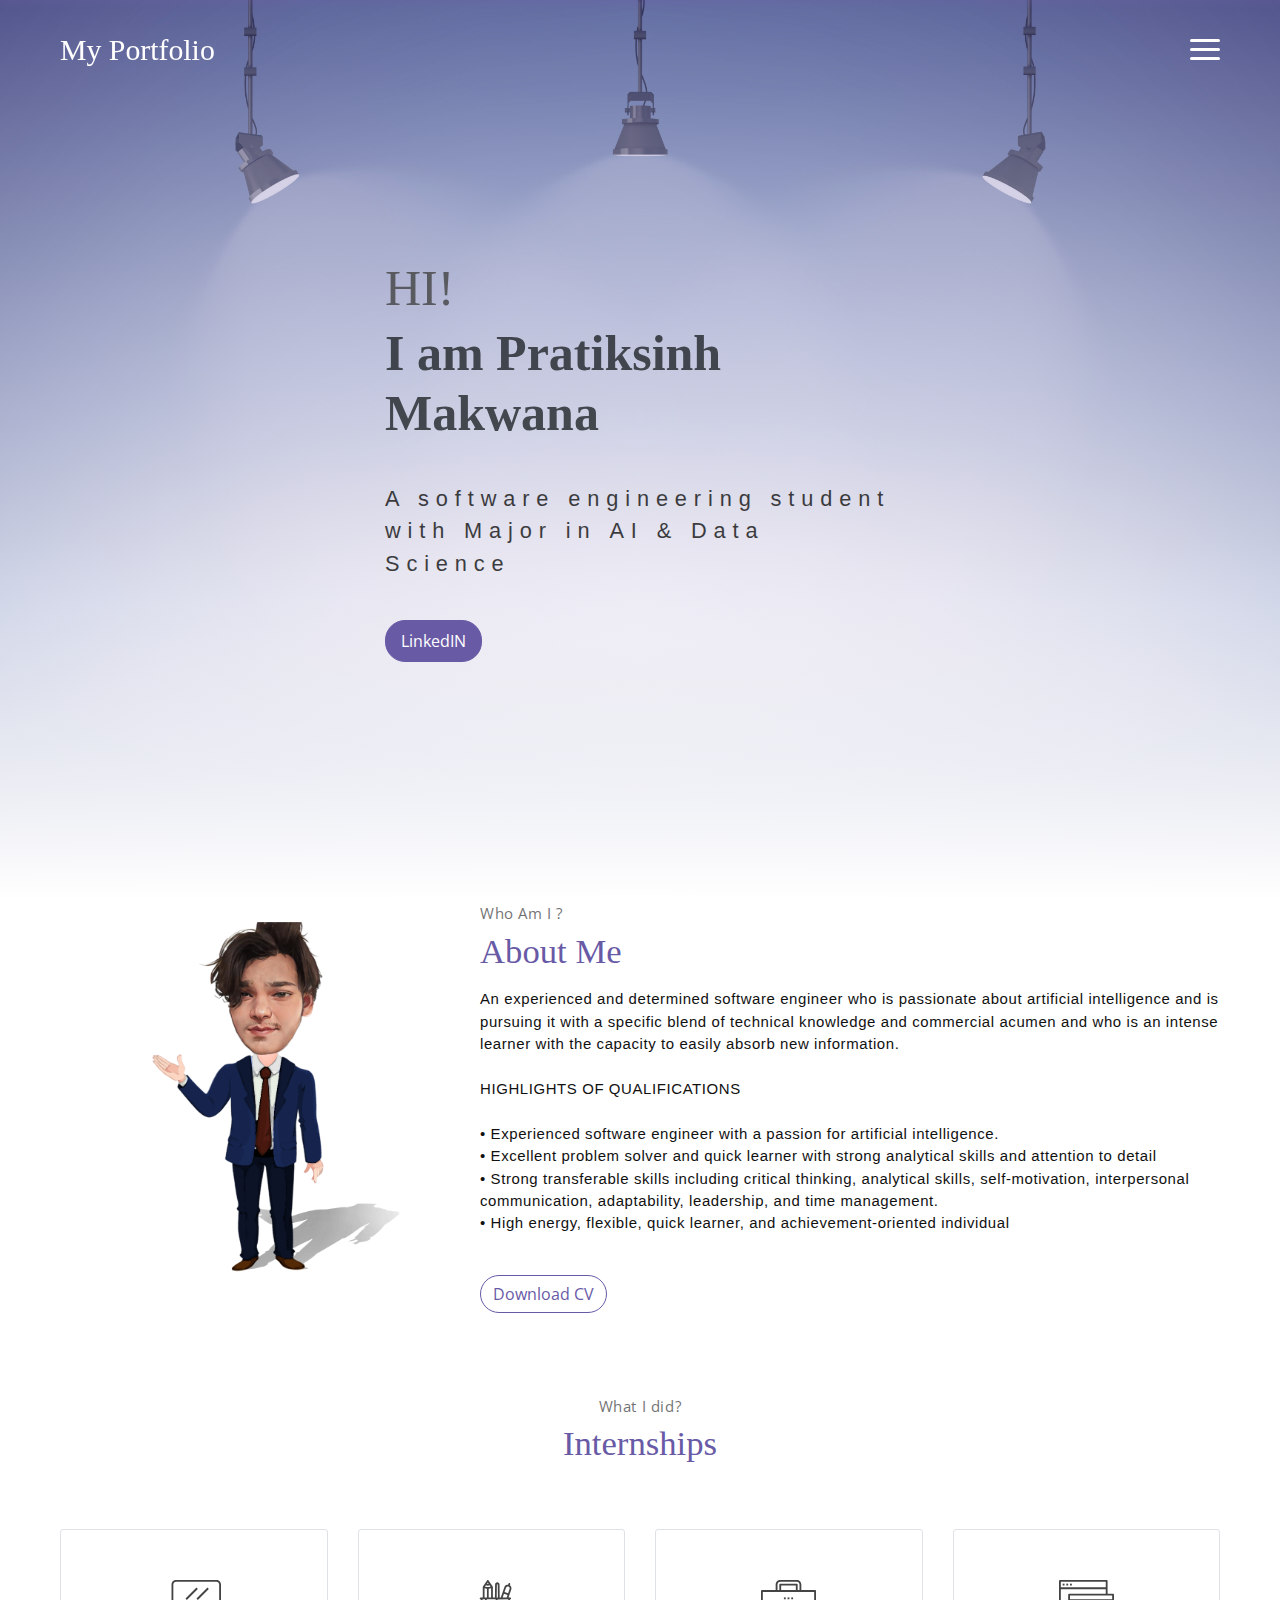
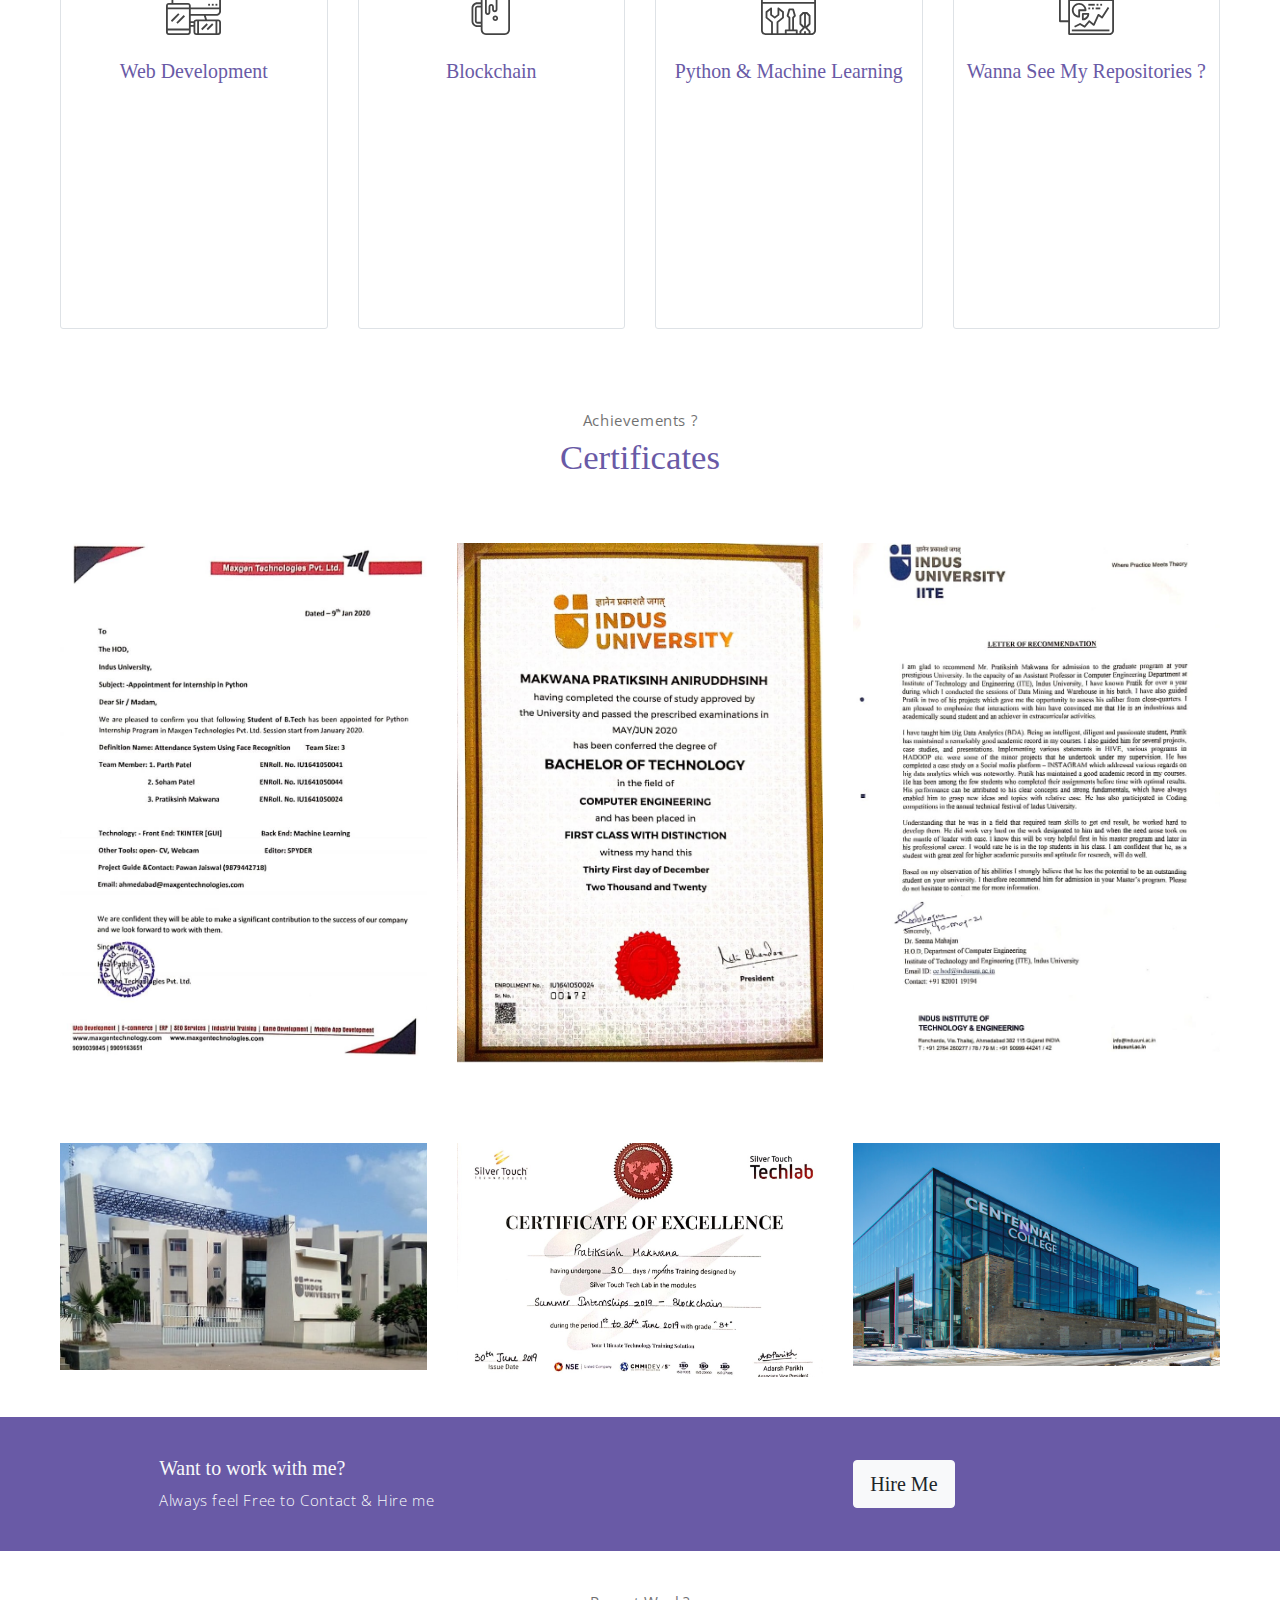
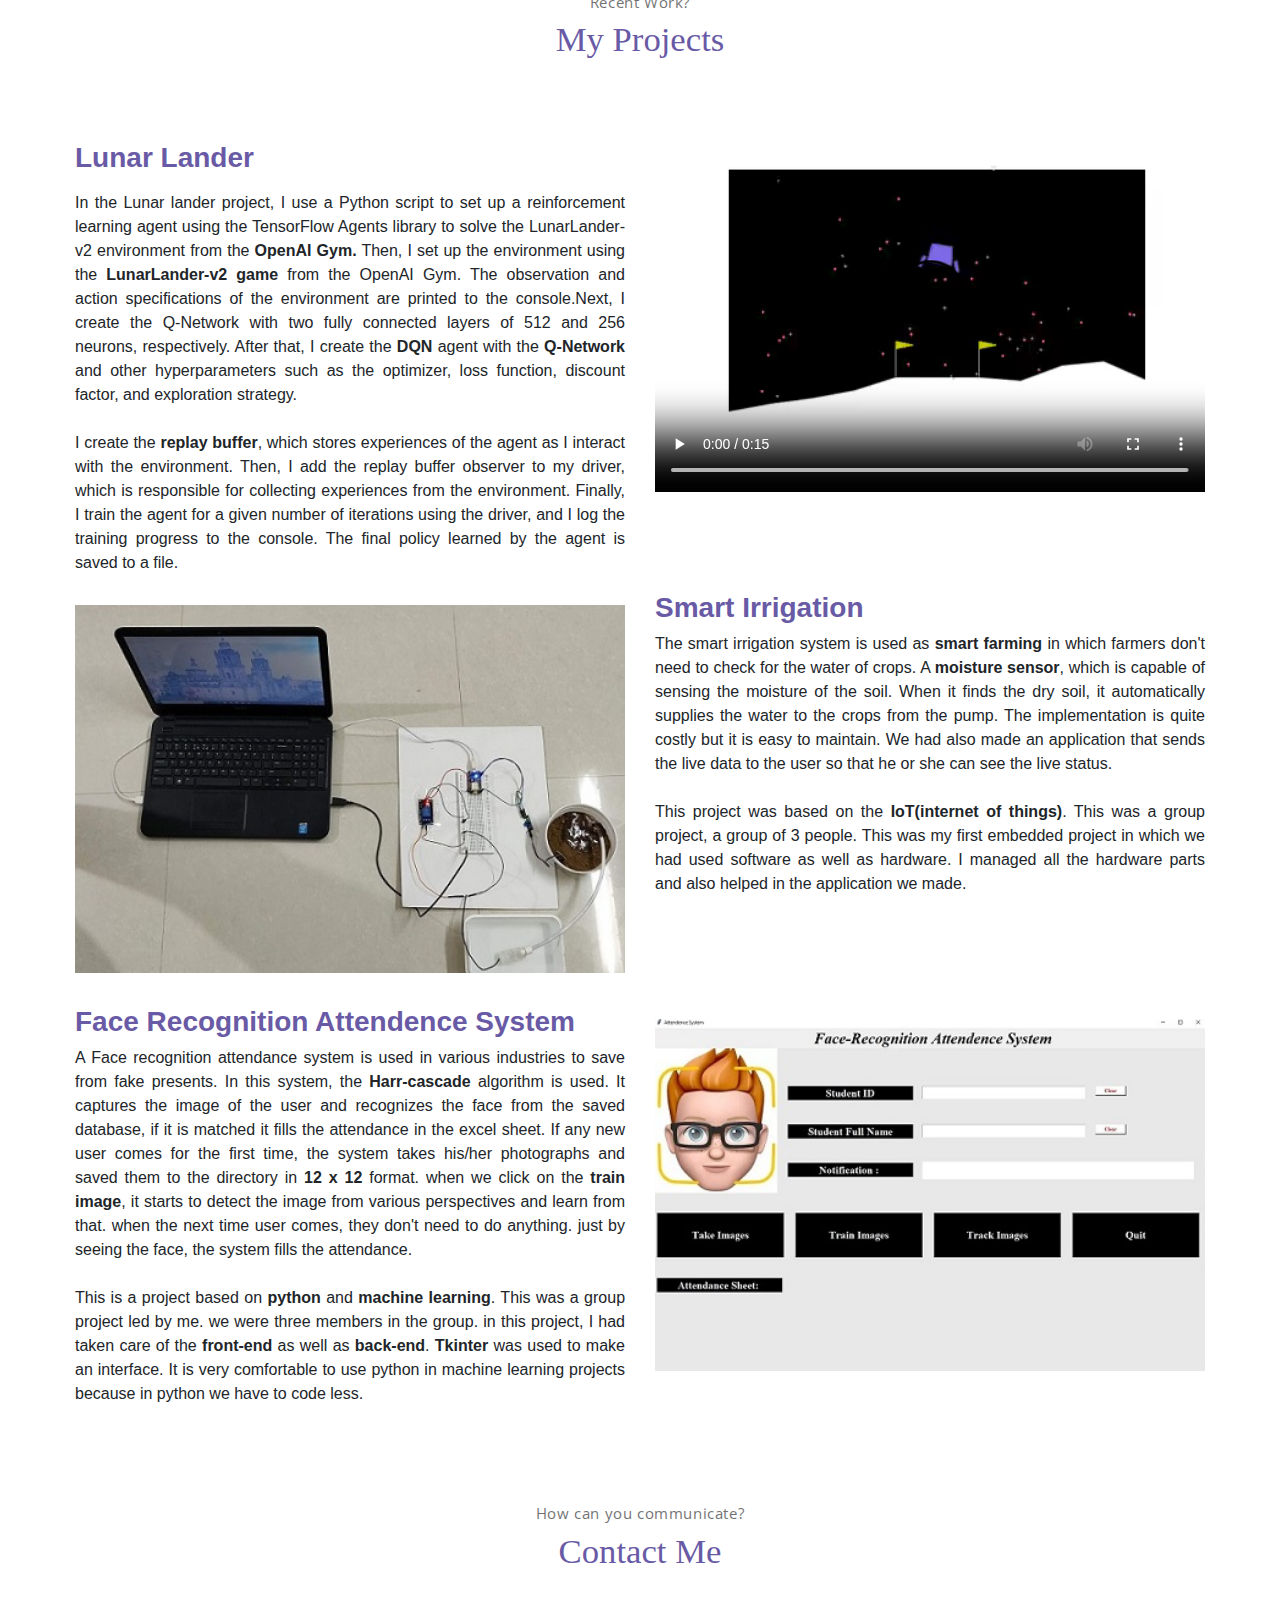
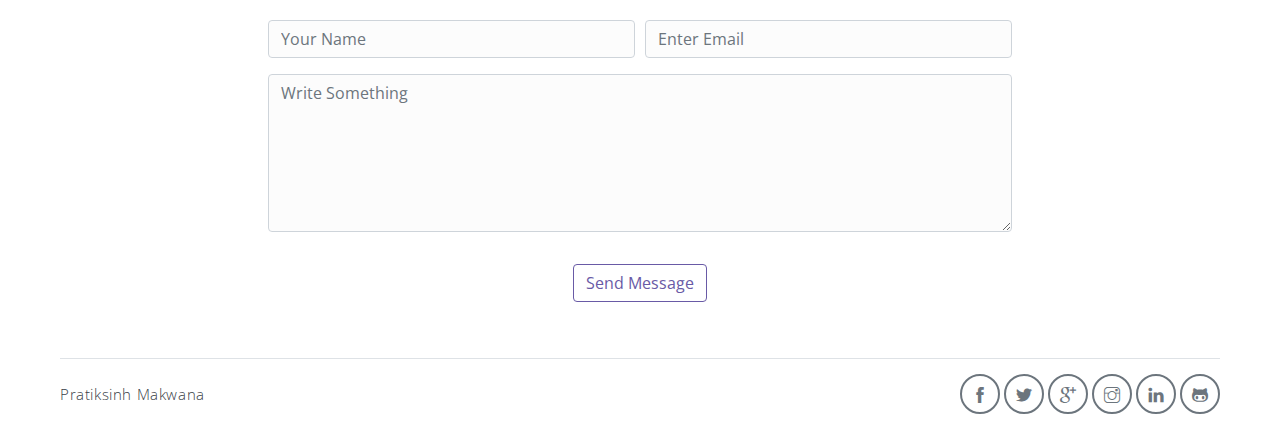
<file: index.html>
<!DOCTYPE html>
<html lang="en">

<head>
    <meta charset="utf-8">
    <meta name="viewport" content="width=device-width, initial-scale=1, shrink-to-fit=no">
    <meta name="description" content="Start your development with My Portfolio landing page.">
    <meta name="author" content="Devcrud">
    <title>My Portfolio</title>
    <!-- font icons -->
    <link rel="stylesheet" href="assets/vendors/themify-icons/css/themify-icons.css">
    <!-- Bootstrap + My Portfolio main styles -->
    <link rel="stylesheet" href="assets/css/my.css">
    <link rel="stylesheet" href="assets/php/my.php">
    <link rel="icon" type="image/x-icon" href="assets/imgs/favicon.ico">
</head>

<body data-spy="scroll" data-target=".navbar" data-offset="40" id="home">

    <!-- Page Navbar -->
    <nav class="custom-navbar" data-spy="affix" data-offset-top="20">
        <div class="container">
            <a class="logo" href="#">My Portfolio</a>
            <ul class="nav">
                <li class="item">
                    <a class="link" href="#home">Home</a>
                </li>
                <li class="item">
                    <a class="link" href="#about">About</a>
                </li>
                <li class="item">
                    <a class="link" href="#certificates">Certificates</a>
                </li>
                <li class="item">
                    <a class="link" href="#internships">Internships</a>
                </li>
                <li class="item">
                    <a class="link" href="#projects">Projects</a>
                </li>
                <li class="item">
                    <a class="link" href="#contact">Contact</a>
                </li>
                
            </ul>
            <a href="javascript:void(0)" id="nav-toggle" class="hamburger hamburger--elastic">
                <div class="hamburger-box">
                    <div class="hamburger-inner"></div>
                </div>
            </a>
        </div>
    </nav><!-- End of Page Navbar -->

    <!-- page header -->
    <header id="home" class="header">
        <div class="overlay"></div>
        <div class="header-content container">
            <h1 class="header-title">
                <span class="up">HI!</span>
                <span class="down">I am Pratiksinh Makwana</span>
            </h1>
            <p class="header-subtitle" style="font-family :'Segoe UI', Tahoma, Geneva, Verdana, sans-serif;">A software engineering student with Major in <b>AI</b> & <b>Data Science</b></p>
            <form action="https://www.linkedin.com/in/pratiksinh-makwana-43488a189" method="get" target="_blank">
            <button class="btn btn-primary">LinkedIN</button>
            </form>
        </div>
    </header><!-- end of page header -->

    <!-- about section -->
    <section class="section pt-0" id="about">
        <!-- container -->
        <div class="container text-center">
            <!-- about wrapper -->
            <div class="about">
                <div class="about-img-holder">
                    <img src="assets/imgs/man.png" class="about-img"
                        alt="Download free bootstrap 4 landing page, free boootstrap 4 templates, Download free bootstrap 4.1 landing page, free boootstrap 4.1.1 templates, My Portfolio Landing page">
                </div>
                <div class="about-caption">
                    <p class="section-subtitle">Who Am I ?</p>
                    <h2 class="section-title mb-3">About Me</h2>
                    <p style="font-family: 'Gill Sans', 'Gill Sans MT', Calibri, 'Trebuchet MS', sans-serif; text-align: left;"> 
                        An experienced and determined software engineer who is passionate about artificial intelligence and 
is pursuing it with a specific blend of technical knowledge and commercial acumen and who is an 
intense learner with the capacity to easily absorb new information.
<br><br>
<b>HIGHLIGHTS OF QUALIFICATIONS</b>
<br>
<br>• Experienced software engineer with a passion for artificial intelligence.
<br>• Excellent problem solver and quick learner with strong analytical skills and attention to detail
<br>• Strong transferable skills including critical thinking, analytical skills, self-motivation, 
interpersonal communication, adaptability, leadership, and time management.
<br>• High energy, flexible, quick learner, and achievement-oriented individual
                    </p>
                    <form action="https://drive.google.com/file/d/1YdEkDDWV6kpAJFPoZtt2ASUJyvEpijzS/view?usp=share_link" method="get" target="_blank">
                    <button class="btn-rounded btn btn-outline-primary mt-4">Download CV</button>
                    </form>
                </div>
            </div><!-- end of about wrapper -->
        </div><!-- end of container -->
    </section> <!-- end of about section -->

    <!-- service section -->
    <section class="section" id="internships">
        <div class="container text-center">
            <p class="section-subtitle">What I did?</p>
            <h6 class="section-title mb-6">Internships</h6>
            <!-- row -->
            <div class="row">
                <div class="col-md-6 col-lg-3">
                    <div class="service-card">
                        <div class="body">
                            <img src="assets/imgs/responsive.svg"
                                alt="Download free bootstrap 4 landing page, free boootstrap 4 templates, Download free bootstrap 4.1 landing page, free boootstrap 4.1.1 templates, My Portfolio Landing page"
                                class="icon">
                            <h6 class="title">Web Development</h6>
                            <p class="subtitle" style="text-align: justify; margin-bottom: 5px; padding-left: 7px; padding-right: 20px; font-family: 'Gill Sans', 'Gill Sans MT', Calibri, 'Trebuchet MS', sans-serif; margin-bottom: 40px;"><br><b>Silverwing Technologies Pvt Ltd, Gujarat, India. (Aug 2017)</b><br>
                                <br>● Created a responsive website using HTML, CSS, JavaScript, and Bootstrap. learned about 
                                website optimization.</p>
                        </div>
                    </div>
                </div>
                <div class="col-md-6 col-lg-3">
                    <div class="service-card">
                        <div class="body">
                            <img src="assets/imgs/pencil-case.svg"
                                alt="Download free bootstrap 4 landing page, free boootstrap 4 templates, Download free bootstrap 4.1 landing page, free boootstrap 4.1.1 templates, My Portfolio Landing page"
                                class="icon">
                            <h6 class="title">Blockchain</h6>
                            <p class="subtitle" style="text-align: justify; margin-bottom: 5px; padding-left: 7px; padding-right: 20px; font-family: 'Gill Sans', 'Gill Sans MT', Calibri, 'Trebuchet MS', sans-serif;"><br><b>Silver Touch Pvt Ltd, Gujarat, India. (Jun 2019)</b><br>
                                <br>● Learned the Ethereum architecture, the Solidity language, and the consensus mechanisms.  
                                Developed a smart contract for a voting system and deployed it on the Ethereum blockchain.
                                </p>
                        </div>
                    </div>
                </div>
                
                <div class="col-md-6 col-lg-3">
                    <div class="service-card">
                        <div class="body">
                            <img src="assets/imgs/toolbox.svg"
                                alt="Download free bootstrap 4 landing page, free boootstrap 4 templates, Download free bootstrap 4.1 landing page, free boootstrap 4.1.1 templates, My Portfolio Landing page"
                                class="icon">
                            <h6 class="title">Python & Machine Learning</h6>
                            <p class="subtitle" style="text-align: justify; margin-bottom: 5px; padding-left: 7px; padding-right: 20px; font-family: 'Gill Sans', 'Gill Sans MT', Calibri, 'Trebuchet MS', sans-serif;"><br><b>Maxgen Technologies, Gujarat, India. (Jan 2020 - May 2020)</b><br>
                                <br>● Learned advanced Python and Developed a face recognition attendance system using Python, the OpenCV module, and 
                                the Harr-Cascade algorithm.
                                </p>
                        </div>
                    </div>
                </div>
                <div class="col-md-6 col-lg-3">
                    <div class="service-card">
                        <div class="body">
                            <img src="assets/imgs/analytics.svg"
                                alt="Download free bootstrap 4 landing page, free boootstrap 4 templates, Download free bootstrap 4.1 landing page, free boootstrap 4.1.1 templates, My Portfolio Landing page"
                                class="icon">
                            <h6 class="title">Wanna See My Repositories ?</h6>
                            <div class="subtitle" ><img src="assets/imgs/git.png" width="50px" height="50px" style=" margin-bottom: 50px; margin-left: 80px;">
                            
                                <form action="https://github.com/pratik2542" method="get" target="_blank">
                                <button class="btn btn-primary" style="margin-left: 80px; margin-bottom: 80px;">GitHub</button>
                                </form>
                            </div>
                        </div>
                    </div>
                </div>
            </div><!-- end of row -->
        </div>
    </section><!-- end of service section -->

    <!-- portfolio section -->
    <section class="section" id="certificates">
        <div class="container text-center">
            <p class="section-subtitle">Achievements ?</p>
            <h6 class="section-title mb-6">Certificates</h6>
            <!-- row -->
            <div class="row">
                <div class="col-md-4">
                    <a href="https://drive.google.com/file/d/18lkHROAMMgLAbHbotNkOkbe5EJsPFfET/view?usp=share_link" target="_blank" class="portfolio-card">
                        <img src="assets/imgs/cer1.jpeg" class="portfolio-card-img"
                            alt="Download free bootstrap 4 landing page, free boootstrap 4 templates, Download free bootstrap 4.1 landing page, free boootstrap 4.1.1 templates, My Portfolio Landing page">
                        <span class="portfolio-card-overlay">
                            <span class="portfolio-card-caption">
                                <h4>Machine Learning</h5>
                                    <p class="font-weight-normal">Python</p>
                                </span>
                        </span>
                    </a>
                </div>

                <div class="col-md-4">
                    <a href="https://drive.google.com/file/d/16T7AUyJ8WkjUxYvPsfN1hhp2M2-GBrel/view?usp=share_link" target="_blank" class="portfolio-card">
                        <img class="portfolio-card-img" src="assets/imgs/cer3.jpeg" class="img-responsive rounded"
                            alt="Download free bootstrap 4 landing page, free boootstrap 4 templates, Download free bootstrap 4.1 landing page, free boootstrap 4.1.1 templates, My Portfolio Landing page">
                        <span class="portfolio-card-overlay">
                            <span class="portfolio-card-caption">
                                <h4>Bachelor's Degree</h5>
                                    <p class="font-weight-normal">Computer Engineering</p>
                            </span>
                        </span>
                    </a>
                </div>
                <div class="col-md-4">
                    <a href="https://drive.google.com/file/d/15zlt0F8R9xNFu2RxDNBQCiYB3cIAOVZs/view?usp=share_link" target="_blank" class="portfolio-card">
                        <img class="portfolio-card-img" src="assets/imgs/cer5.jpeg" class="img-responsive rounded"
                            alt="Download free bootstrap 4 landing page, free boootstrap 4 templates, Download free bootstrap 4.1 landing page, free boootstrap 4.1.1 templates, My Portfolio Landing page">
                        <span class="portfolio-card-overlay">
                            <span class="portfolio-card-caption">
                                <h4>Recommandation Letter</h5>
                                    <p class="font-weight-normal">LOR</p>
                            </span>
                        </span>
                    </a>
                </div>
            </div><!-- end of row -->
        </div><!-- end of container -->
    </section> <!-- end of portfolio section -->
    <!-- portfolio section -->
    
    <section class="section" id="portfolio">
        <div class="container text-center">
            <!-- row -->
            <div class="row">
                <div class="col-md-4">
                    <a href="https://drive.google.com/file/d/1lEf7WLxZV6Y4yN0hF7OXWZONT78ZNf0B/view?usp=share_link" target="_blank" class="portfolio-card">
                        <img src="assets/imgs/cer4.jpg" class="portfolio-card-img"
                            alt="Download free bootstrap 4 landing page, free boootstrap 4 templates, Download free bootstrap 4.1 landing page, free boootstrap 4.1.1 templates, My Portfolio Landing page">
                        <span class="portfolio-card-overlay">
                            <span class="portfolio-card-caption">
                                <h4>Bachelor's Transcript</h5>
                                    <p class="font-weight-normal">Indus University</p>
                                </span>
                        </span>
                    </a>
                </div>
                <div class="col-md-4">
                    <a href="https://drive.google.com/file/d/1BGAA7rS8X90XtyAGWPLZHhVqN_Mlkqrf/view?usp=share_link" target="_blank" class="portfolio-card">
                        <img class="portfolio-card-img" src="assets/imgs/cer2.jpeg" class="img-responsive rounded"
                            alt="Download free bootstrap 4 landing page, free boootstrap 4 templates, Download free bootstrap 4.1 landing page, free boootstrap 4.1.1 templates, My Portfolio Landing page">
                        <span class="portfolio-card-overlay">
                            <span class="portfolio-card-caption">
                                <h4>Blockchain</h5>
                                    <p class="font-weight-normal">Solidity</p>
                            </span>
                        </span>
                    </a>
                </div>
                <div class="col-md-4">
                    <a href="https://drive.google.com/file/d/1bZUK6OD_SaKEawJuiEyyS2mDsUIE3LtW/view?usp=share_link" target="_blank" class="portfolio-card">
                        <img class="portfolio-card-img" src="assets/imgs/cer6.jpg" class="img-responsive rounded"
                            alt="Download free bootstrap 4 landing page, free boootstrap 4 templates, Download free bootstrap 4.1 landing page, free boootstrap 4.1.1 templates, My Portfolio Landing page">
                        <span class="portfolio-card-overlay">
                            <span class="portfolio-card-caption">
                                <h4>Centennial College</h5>
                                    <p class="font-weight-normal">Transcript Unofficial <br> (Temporary)</p>
                            </span>
                        </span>
                    </a>
                </div>
                
            </div><!-- end of row -->
        </div><!-- end of container -->
    </section>
    
    <!-- section -->
    <section class="section-sm bg-primary">
        <!-- container -->
        <div class="container text-center text-sm-left">
            <!-- row -->
            <div class="row align-items-center">
                <div class="col-sm offset-md-1 mb-4 mb-md-0">
                    <h6 class="title text-light">Want to work with me?</h6>
                    <p class="m-0 text-light">Always feel Free to Contact & Hire me</p>
                </div>
                <div class="col-sm offset-sm-2 offset-md-3">
                    <form action="#contact">
                    <button class="btn btn-lg my-font btn-light rounded">Hire Me</button>
                </form>
                </div>
            </div> <!-- end of row -->
        </div> <!-- end of container -->
    </section> <!-- end of section -->


    <!-- blog section -->
    <section class="section" id="projects">
        <!-- container -->
        <div class="container text-center" >
            <p class="section-subtitle">Recent Work?</p>
            <h6 class="section-title mb-6">My Projects</h6>
            <!-- blog-wrapper -->
            <div class="container-fluid" >
      
                <div class="row" style=" text-align: justify;">
                  <div class="col-md-6 col-sm-12" >
                    <p><h3 style="font-family:'Gill Sans', 'Gill Sans MT', Calibri, 'Trebuchet MS', sans-serif">
                      <B>Lunar Lander</B></h3></p>
                    <div class="project-text-head" style="font-family:'Gill Sans', 'Gill Sans MT', Calibri, 'Trebuchet MS', sans-serif">In the Lunar lander project, 
                        I use a Python script to set up a reinforcement learning agent using 
                        the TensorFlow Agents library to solve the LunarLander-v2 environment from the <b>OpenAI Gym.</b>
                        Then, I set up the environment using the <b>LunarLander-v2 game</b> from the OpenAI Gym. 
                        The observation and action specifications of the environment are printed to the console.Next, 
                        I create the Q-Network with two fully connected layers of 512 and 256 neurons, respectively. 
                        After that, I create the <b>DQN</b> agent with the <b>Q-Network</b> and other hyperparameters such as the 
                        optimizer, loss function, discount factor, and exploration strategy.
                        <br><br>
                        I create the <b>replay buffer</b>, which stores experiences of the agent as I interact with the environment. 
                        Then, I add the replay buffer observer to my driver, which is responsible for collecting experiences 
                        from the environment. Finally, I train the agent for a given number of iterations using the driver, 
                        and I log the training progress to the console. The final policy learned by the agent is saved to a file. </div></div>
                    
                  <div class="col-md-6 col-sm-12"><video src="assets/imgs/download.mp4" controls width="550px"></video></div>
                </div>
                
                <div class="row" style=" text-align: justify;">
                  <div class="col-md-6 col-sm-12"><img src="assets/imgs/project2.jpeg" style="margin-top: 30px;" width="550px"></div>
                  
                  <div class="col-md-6 col-sm-12" >
                  
                    <p><h3  style="font-family:'Gill Sans', 'Gill Sans MT', Calibri, 'Trebuchet MS', sans-serif">
                      <b>Smart Irrigation</b></h3>
                      <div class="project-text-head" style="font-family:'Gill Sans', 'Gill Sans MT', Calibri, 'Trebuchet MS', sans-serif" >
                    
                    The smart irrigation system is used as <b>smart farming </b>
                    in which farmers don't need to check for the water of crops. A <b>moisture sensor</b>, 
                    which is capable of sensing the moisture of the soil. When it finds the dry soil, 
                    it automatically supplies the water to the crops from the pump. 
                    The implementation is quite costly but it is easy to maintain. 
                    We had also made an application that sends the live data to the user so that 
                    he or she can see the live status.<br><br>
          
                    This project was based on the <b>IoT(internet of things)</b>. 
                    This was a group project, a group of 3 people. 
                    This was my first embedded project in which we 
                    had used software as well as hardware. 
                    I managed all the hardware parts and also helped in the application we made. </p></div>
                </div></div>
                <p></p>
                
                <div class="row" style=" text-align: justify;">
                  <div class="col-md-6 col-sm-12 "><p ><h3 style="font-family:'Gill Sans', 'Gill Sans MT', Calibri, 'Trebuchet MS', sans-serif"><b>Face Recognition Attendence System</b></h3>
                    <div class="project-text-head2" style="font-family:'Gill Sans', 'Gill Sans MT', Calibri, 'Trebuchet MS', sans-serif" >
                    
                    A Face recognition attendance system is used in various industries 
                    to save from fake presents. In this system, the<b> Harr-cascade </b>algorithm 
                    is used. It captures the image of the user and recognizes the face from 
                    the saved database, if it is matched it fills the attendance in the excel sheet. 
                    If any new user comes for the first time, the system takes his/her photographs and 
                    saved them to the directory in <b>12 x 12</b> format. when we click on the <b>train image</b>, 
                    it starts to detect the image from various perspectives and learn from that. 
                    when the next time user comes, they don't need to do anything. just by seeing 
                    the face, the system fills the attendance.<br><br>
                    This is a project based on <b>python </b>and <b>machine learning</b>. 
                    This was a group project led by me. we were three members in the group. 
                    in this project, I had taken care of the <b>front-end</b> as well as<b> back-end</b>. 
                    <b>Tkinter</b> was used to make an interface. It is very comfortable to use python
                     in machine learning projects because in python we have to code less.</p></div></div>
                  
                  <div class="col-md-6 col-sm-12 " ><img src="assets/imgs/project3.jpg" style="margin-top: 30px;" width="550px"></div>
                </div>
                
             
          
            </div><!-- end of blog wrapper -->
    </section>
    <!-- contact section -->
    <section class="section" id="contact" >
        <div class="container text-center">
            <p class="section-subtitle">How can you communicate?</p>
            <h6 class="section-title mb-5">Contact Me</h6>
            <!-- contact form -->
            <form action="https://formspree.io/f/myyajopl" method="post" class="contact-form col-md-10 col-lg-8 m-auto">
                <div class="form-row">
                    <div class="form-group col-sm-6">
                        <input type="text" id="name" name="Name" size="50" class="form-control" placeholder="Your Name" required>
                    </div>
                    <div class="form-group col-sm-6">
                        <input type="email" id="email" name="Email" class="form-control" placeholder="Enter Email" requried>
                    </div>
                    <div class="form-group col-sm-12">
                        <textarea name="Message" id="Message" rows="6" class="form-control"
                            placeholder="Write Something"></textarea>
                    </div>
                    <div class="form-group col-sm-12 mt-3">
                        <input type="submit" id="btn" value="Send Message" class="btn btn-outline-primary rounded">
                    </div>
                </div>
            </form><!-- end of contact form -->
        </div><!-- end of container -->
    </section><!-- end of contact section -->

    <!-- footer -->
    <div class="container">
        <footer class="footer">
            <p class="mb-0">Pratiksinh Makwana
                </p>
            <div class="social-links text-right m-auto ml-sm-auto">
                <a href="https://www.facebook.com/pratik.makwana.35912" target="_blank" class="link"><i class="ti-facebook"></i></a>
                <a href="https://twitter.com/pratik2542" target="_blank" class="link"><i class="ti-twitter-alt"></i></a>
                <a href="https://mail.google.com/mail/u/0/#inbox?compose=GTvVlcSBnpqXKLdhZWxdgjrKwGgHwMDrWXLlvxBVnXmpfSRLrfpXMprjnncbqCVBRhXfFDMhBmTdD" class="link"><i class="ti-google"></i></a>
                <a href="https://www.instagram.com/i_xx_pratik/" target="_blank" class="link"><i class="ti-instagram"></i></a>
                <a href="https://www.linkedin.com/in/pratiksinh-makwana-43488a189" target="_blank" class="link"><i class="ti-linkedin"></i></a>
                <a href="https://github.com/pratik2542" target="_blank" class="link"><i class="ti-github"></i></a>
            </div>
        </footer>
    </div> <!-- end of page footer -->

    <!-- core  -->
    <script src="assets/vendors/jquery/jquery-3.4.1.js"></script>
    <script src="assets/vendors/bootstrap/bootstrap.bundle.js"></script>
    <script>
        window.addEventListener("pageshow", function(event) {
          var form = document.querySelector(".contact-form");
          if (event.persisted || (form && form.elements && form.elements.length > 0)) {
            // Clear the input fields
            document.querySelector("#name").value = "";
            document.querySelector("#email").value = "";
            document.querySelector("#Message").value = "";
          }
        });
        </script>
                        

    <!-- bootstrap 3 affix -->
    <script src="assets/vendors/bootstrap/bootstrap.affix.js"></script>

    <!-- My Portfolio js -->
    <script src="assets/js/my.js"></script>
    
</body>

</html>
</file>
<file: assets/vendors/themify-icons/css/themify-icons.css>
@font-face {
	font-family: 'themify';
	src:url("../fonts/themify.eot?-fvbane");
	src:url("../fonts/themify.eot?#iefix-fvbane") format("embedded-opentype"),
		url("../fonts/themify.woff?-fvbane") format("woff"),
		url("../fonts/themify.ttf?-fvbane") format("truetype"),
		url("../fonts/themify.svg?-fvbane#themify") format("svg");
	font-weight: normal;
	font-style: normal;
}

[class^="ti-"], [class*=" ti-"] {
	font-family: 'themify';
	speak: none;
	font-style: normal;
	font-weight: normal;
	font-variant: normal;
	text-transform: none;
	line-height: 1;

	/* Better Font Rendering =========== */
	-webkit-font-smoothing: antialiased;
	-moz-osx-font-smoothing: grayscale;
}

.ti-wand:before {
	content: "\e600";
}
.ti-volume:before {
	content: "\e601";
}
.ti-user:before {
	content: "\e602";
}
.ti-unlock:before {
	content: "\e603";
}
.ti-unlink:before {
	content: "\e604";
}
.ti-trash:before {
	content: "\e605";
}
.ti-thought:before {
	content: "\e606";
}
.ti-target:before {
	content: "\e607";
}
.ti-tag:before {
	content: "\e608";
}
.ti-tablet:before {
	content: "\e609";
}
.ti-star:before {
	content: "\e60a";
}
.ti-spray:before {
	content: "\e60b";
}
.ti-signal:before {
	content: "\e60c";
}
.ti-shopping-cart:before {
	content: "\e60d";
}
.ti-shopping-cart-full:before {
	content: "\e60e";
}
.ti-settings:before {
	content: "\e60f";
}
.ti-search:before {
	content: "\e610";
}
.ti-zoom-in:before {
	content: "\e611";
}
.ti-zoom-out:before {
	content: "\e612";
}
.ti-cut:before {
	content: "\e613";
}
.ti-ruler:before {
	content: "\e614";
}
.ti-ruler-pencil:before {
	content: "\e615";
}
.ti-ruler-alt:before {
	content: "\e616";
}
.ti-bookmark:before {
	content: "\e617";
}
.ti-bookmark-alt:before {
	content: "\e618";
}
.ti-reload:before {
	content: "\e619";
}
.ti-plus:before {
	content: "\e61a";
}
.ti-pin:before {
	content: "\e61b";
}
.ti-pencil:before {
	content: "\e61c";
}
.ti-pencil-alt:before {
	content: "\e61d";
}
.ti-paint-roller:before {
	content: "\e61e";
}
.ti-paint-bucket:before {
	content: "\e61f";
}
.ti-na:before {
	content: "\e620";
}
.ti-mobile:before {
	content: "\e621";
}
.ti-minus:before {
	content: "\e622";
}
.ti-medall:before {
	content: "\e623";
}
.ti-medall-alt:before {
	content: "\e624";
}
.ti-marker:before {
	content: "\e625";
}
.ti-marker-alt:before {
	content: "\e626";
}
.ti-arrow-up:before {
	content: "\e627";
}
.ti-arrow-right:before {
	content: "\e628";
}
.ti-arrow-left:before {
	content: "\e629";
}
.ti-arrow-down:before {
	content: "\e62a";
}
.ti-lock:before {
	content: "\e62b";
}
.ti-location-arrow:before {
	content: "\e62c";
}
.ti-link:before {
	content: "\e62d";
}
.ti-layout:before {
	content: "\e62e";
}
.ti-layers:before {
	content: "\e62f";
}
.ti-layers-alt:before {
	content: "\e630";
}
.ti-key:before {
	content: "\e631";
}
.ti-import:before {
	content: "\e632";
}
.ti-image:before {
	content: "\e633";
}
.ti-heart:before {
	content: "\e634";
}
.ti-heart-broken:before {
	content: "\e635";
}
.ti-hand-stop:before {
	content: "\e636";
}
.ti-hand-open:before {
	content: "\e637";
}
.ti-hand-drag:before {
	content: "\e638";
}
.ti-folder:before {
	content: "\e639";
}
.ti-flag:before {
	content: "\e63a";
}
.ti-flag-alt:before {
	content: "\e63b";
}
.ti-flag-alt-2:before {
	content: "\e63c";
}
.ti-eye:before {
	content: "\e63d";
}
.ti-export:before {
	content: "\e63e";
}
.ti-exchange-vertical:before {
	content: "\e63f";
}
.ti-desktop:before {
	content: "\e640";
}
.ti-cup:before {
	content: "\e641";
}
.ti-crown:before {
	content: "\e642";
}
.ti-comments:before {
	content: "\e643";
}
.ti-comment:before {
	content: "\e644";
}
.ti-comment-alt:before {
	content: "\e645";
}
.ti-close:before {
	content: "\e646";
}
.ti-clip:before {
	content: "\e647";
}
.ti-angle-up:before {
	content: "\e648";
}
.ti-angle-right:before {
	content: "\e649";
}
.ti-angle-left:before {
	content: "\e64a";
}
.ti-angle-down:before {
	content: "\e64b";
}
.ti-check:before {
	content: "\e64c";
}
.ti-check-box:before {
	content: "\e64d";
}
.ti-camera:before {
	content: "\e64e";
}
.ti-announcement:before {
	content: "\e64f";
}
.ti-brush:before {
	content: "\e650";
}
.ti-briefcase:before {
	content: "\e651";
}
.ti-bolt:before {
	content: "\e652";
}
.ti-bolt-alt:before {
	content: "\e653";
}
.ti-blackboard:before {
	content: "\e654";
}
.ti-bag:before {
	content: "\e655";
}
.ti-move:before {
	content: "\e656";
}
.ti-arrows-vertical:before {
	content: "\e657";
}
.ti-arrows-horizontal:before {
	content: "\e658";
}
.ti-fullscreen:before {
	content: "\e659";
}
.ti-arrow-top-right:before {
	content: "\e65a";
}
.ti-arrow-top-left:before {
	content: "\e65b";
}
.ti-arrow-circle-up:before {
	content: "\e65c";
}
.ti-arrow-circle-right:before {
	content: "\e65d";
}
.ti-arrow-circle-left:before {
	content: "\e65e";
}
.ti-arrow-circle-down:before {
	content: "\e65f";
}
.ti-angle-double-up:before {
	content: "\e660";
}
.ti-angle-double-right:before {
	content: "\e661";
}
.ti-angle-double-left:before {
	content: "\e662";
}
.ti-angle-double-down:before {
	content: "\e663";
}
.ti-zip:before {
	content: "\e664";
}
.ti-world:before {
	content: "\e665";
}
.ti-wheelchair:before {
	content: "\e666";
}
.ti-view-list:before {
	content: "\e667";
}
.ti-view-list-alt:before {
	content: "\e668";
}
.ti-view-grid:before {
	content: "\e669";
}
.ti-uppercase:before {
	content: "\e66a";
}
.ti-upload:before {
	content: "\e66b";
}
.ti-underline:before {
	content: "\e66c";
}
.ti-truck:before {
	content: "\e66d";
}
.ti-timer:before {
	content: "\e66e";
}
.ti-ticket:before {
	content: "\e66f";
}
.ti-thumb-up:before {
	content: "\e670";
}
.ti-thumb-down:before {
	content: "\e671";
}
.ti-text:before {
	content: "\e672";
}
.ti-stats-up:before {
	content: "\e673";
}
.ti-stats-down:before {
	content: "\e674";
}
.ti-split-v:before {
	content: "\e675";
}
.ti-split-h:before {
	content: "\e676";
}
.ti-smallcap:before {
	content: "\e677";
}
.ti-shine:before {
	content: "\e678";
}
.ti-shift-right:before {
	content: "\e679";
}
.ti-shift-left:before {
	content: "\e67a";
}
.ti-shield:before {
	content: "\e67b";
}
.ti-notepad:before {
	content: "\e67c";
}
.ti-server:before {
	content: "\e67d";
}
.ti-quote-right:before {
	content: "\e67e";
}
.ti-quote-left:before {
	content: "\e67f";
}
.ti-pulse:before {
	content: "\e680";
}
.ti-printer:before {
	content: "\e681";
}
.ti-power-off:before {
	content: "\e682";
}
.ti-plug:before {
	content: "\e683";
}
.ti-pie-chart:before {
	content: "\e684";
}
.ti-paragraph:before {
	content: "\e685";
}
.ti-panel:before {
	content: "\e686";
}
.ti-package:before {
	content: "\e687";
}
.ti-music:before {
	content: "\e688";
}
.ti-music-alt:before {
	content: "\e689";
}
.ti-mouse:before {
	content: "\e68a";
}
.ti-mouse-alt:before {
	content: "\e68b";
}
.ti-money:before {
	content: "\e68c";
}
.ti-microphone:before {
	content: "\e68d";
}
.ti-menu:before {
	content: "\e68e";
}
.ti-menu-alt:before {
	content: "\e68f";
}
.ti-map:before {
	content: "\e690";
}
.ti-map-alt:before {
	content: "\e691";
}
.ti-loop:before {
	content: "\e692";
}
.ti-location-pin:before {
	content: "\e693";
}
.ti-list:before {
	content: "\e694";
}
.ti-light-bulb:before {
	content: "\e695";
}
.ti-Italic:before {
	content: "\e696";
}
.ti-info:before {
	content: "\e697";
}
.ti-infinite:before {
	content: "\e698";
}
.ti-id-badge:before {
	content: "\e699";
}
.ti-hummer:before {
	content: "\e69a";
}
.ti-home:before {
	content: "\e69b";
}
.ti-help:before {
	content: "\e69c";
}
.ti-headphone:before {
	content: "\e69d";
}
.ti-harddrives:before {
	content: "\e69e";
}
.ti-harddrive:before {
	content: "\e69f";
}
.ti-gift:before {
	content: "\e6a0";
}
.ti-game:before {
	content: "\e6a1";
}
.ti-filter:before {
	content: "\e6a2";
}
.ti-files:before {
	content: "\e6a3";
}
.ti-file:before {
	content: "\e6a4";
}
.ti-eraser:before {
	content: "\e6a5";
}
.ti-envelope:before {
	content: "\e6a6";
}
.ti-download:before {
	content: "\e6a7";
}
.ti-direction:before {
	content: "\e6a8";
}
.ti-direction-alt:before {
	content: "\e6a9";
}
.ti-dashboard:before {
	content: "\e6aa";
}
.ti-control-stop:before {
	content: "\e6ab";
}
.ti-control-shuffle:before {
	content: "\e6ac";
}
.ti-control-play:before {
	content: "\e6ad";
}
.ti-control-pause:before {
	content: "\e6ae";
}
.ti-control-forward:before {
	content: "\e6af";
}
.ti-control-backward:before {
	content: "\e6b0";
}
.ti-cloud:before {
	content: "\e6b1";
}
.ti-cloud-up:before {
	content: "\e6b2";
}
.ti-cloud-down:before {
	content: "\e6b3";
}
.ti-clipboard:before {
	content: "\e6b4";
}
.ti-car:before {
	content: "\e6b5";
}
.ti-calendar:before {
	content: "\e6b6";
}
.ti-book:before {
	content: "\e6b7";
}
.ti-bell:before {
	content: "\e6b8";
}
.ti-basketball:before {
	content: "\e6b9";
}
.ti-bar-chart:before {
	content: "\e6ba";
}
.ti-bar-chart-alt:before {
	content: "\e6bb";
}
.ti-back-right:before {
	content: "\e6bc";
}
.ti-back-left:before {
	content: "\e6bd";
}
.ti-arrows-corner:before {
	content: "\e6be";
}
.ti-archive:before {
	content: "\e6bf";
}
.ti-anchor:before {
	content: "\e6c0";
}
.ti-align-right:before {
	content: "\e6c1";
}
.ti-align-left:before {
	content: "\e6c2";
}
.ti-align-justify:before {
	content: "\e6c3";
}
.ti-align-center:before {
	content: "\e6c4";
}
.ti-alert:before {
	content: "\e6c5";
}
.ti-alarm-clock:before {
	content: "\e6c6";
}
.ti-agenda:before {
	content: "\e6c7";
}
.ti-write:before {
	content: "\e6c8";
}
.ti-window:before {
	content: "\e6c9";
}
.ti-widgetized:before {
	content: "\e6ca";
}
.ti-widget:before {
	content: "\e6cb";
}
.ti-widget-alt:before {
	content: "\e6cc";
}
.ti-wallet:before {
	content: "\e6cd";
}
.ti-video-clapper:before {
	content: "\e6ce";
}
.ti-video-camera:before {
	content: "\e6cf";
}
.ti-vector:before {
	content: "\e6d0";
}
.ti-themify-logo:before {
	content: "\e6d1";
}
.ti-themify-favicon:before {
	content: "\e6d2";
}
.ti-themify-favicon-alt:before {
	content: "\e6d3";
}
.ti-support:before {
	content: "\e6d4";
}
.ti-stamp:before {
	content: "\e6d5";
}
.ti-split-v-alt:before {
	content: "\e6d6";
}
.ti-slice:before {
	content: "\e6d7";
}
.ti-shortcode:before {
	content: "\e6d8";
}
.ti-shift-right-alt:before {
	content: "\e6d9";
}
.ti-shift-left-alt:before {
	content: "\e6da";
}
.ti-ruler-alt-2:before {
	content: "\e6db";
}
.ti-receipt:before {
	content: "\e6dc";
}
.ti-pin2:before {
	content: "\e6dd";
}
.ti-pin-alt:before {
	content: "\e6de";
}
.ti-pencil-alt2:before {
	content: "\e6df";
}
.ti-palette:before {
	content: "\e6e0";
}
.ti-more:before {
	content: "\e6e1";
}
.ti-more-alt:before {
	content: "\e6e2";
}
.ti-microphone-alt:before {
	content: "\e6e3";
}
.ti-magnet:before {
	content: "\e6e4";
}
.ti-line-double:before {
	content: "\e6e5";
}
.ti-line-dotted:before {
	content: "\e6e6";
}
.ti-line-dashed:before {
	content: "\e6e7";
}
.ti-layout-width-full:before {
	content: "\e6e8";
}
.ti-layout-width-default:before {
	content: "\e6e9";
}
.ti-layout-width-default-alt:before {
	content: "\e6ea";
}
.ti-layout-tab:before {
	content: "\e6eb";
}
.ti-layout-tab-window:before {
	content: "\e6ec";
}
.ti-layout-tab-v:before {
	content: "\e6ed";
}
.ti-layout-tab-min:before {
	content: "\e6ee";
}
.ti-layout-slider:before {
	content: "\e6ef";
}
.ti-layout-slider-alt:before {
	content: "\e6f0";
}
.ti-layout-sidebar-right:before {
	content: "\e6f1";
}
.ti-layout-sidebar-none:before {
	content: "\e6f2";
}
.ti-layout-sidebar-left:before {
	content: "\e6f3";
}
.ti-layout-placeholder:before {
	content: "\e6f4";
}
.ti-layout-menu:before {
	content: "\e6f5";
}
.ti-layout-menu-v:before {
	content: "\e6f6";
}
.ti-layout-menu-separated:before {
	content: "\e6f7";
}
.ti-layout-menu-full:before {
	content: "\e6f8";
}
.ti-layout-media-right-alt:before {
	content: "\e6f9";
}
.ti-layout-media-right:before {
	content: "\e6fa";
}
.ti-layout-media-overlay:before {
	content: "\e6fb";
}
.ti-layout-media-overlay-alt:before {
	content: "\e6fc";
}
.ti-layout-media-overlay-alt-2:before {
	content: "\e6fd";
}
.ti-layout-media-left-alt:before {
	content: "\e6fe";
}
.ti-layout-media-left:before {
	content: "\e6ff";
}
.ti-layout-media-center-alt:before {
	content: "\e700";
}
.ti-layout-media-center:before {
	content: "\e701";
}
.ti-layout-list-thumb:before {
	content: "\e702";
}
.ti-layout-list-thumb-alt:before {
	content: "\e703";
}
.ti-layout-list-post:before {
	content: "\e704";
}
.ti-layout-list-large-image:before {
	content: "\e705";
}
.ti-layout-line-solid:before {
	content: "\e706";
}
.ti-layout-grid4:before {
	content: "\e707";
}
.ti-layout-grid3:before {
	content: "\e708";
}
.ti-layout-grid2:before {
	content: "\e709";
}
.ti-layout-grid2-thumb:before {
	content: "\e70a";
}
.ti-layout-cta-right:before {
	content: "\e70b";
}
.ti-layout-cta-left:before {
	content: "\e70c";
}
.ti-layout-cta-center:before {
	content: "\e70d";
}
.ti-layout-cta-btn-right:before {
	content: "\e70e";
}
.ti-layout-cta-btn-left:before {
	content: "\e70f";
}
.ti-layout-column4:before {
	content: "\e710";
}
.ti-layout-column3:before {
	content: "\e711";
}
.ti-layout-column2:before {
	content: "\e712";
}
.ti-layout-accordion-separated:before {
	content: "\e713";
}
.ti-layout-accordion-merged:before {
	content: "\e714";
}
.ti-layout-accordion-list:before {
	content: "\e715";
}
.ti-ink-pen:before {
	content: "\e716";
}
.ti-info-alt:before {
	content: "\e717";
}
.ti-help-alt:before {
	content: "\e718";
}
.ti-headphone-alt:before {
	content: "\e719";
}
.ti-hand-point-up:before {
	content: "\e71a";
}
.ti-hand-point-right:before {
	content: "\e71b";
}
.ti-hand-point-left:before {
	content: "\e71c";
}
.ti-hand-point-down:before {
	content: "\e71d";
}
.ti-gallery:before {
	content: "\e71e";
}
.ti-face-smile:before {
	content: "\e71f";
}
.ti-face-sad:before {
	content: "\e720";
}
.ti-credit-card:before {
	content: "\e721";
}
.ti-control-skip-forward:before {
	content: "\e722";
}
.ti-control-skip-backward:before {
	content: "\e723";
}
.ti-control-record:before {
	content: "\e724";
}
.ti-control-eject:before {
	content: "\e725";
}
.ti-comments-smiley:before {
	content: "\e726";
}
.ti-brush-alt:before {
	content: "\e727";
}
.ti-youtube:before {
	content: "\e728";
}
.ti-vimeo:before {
	content: "\e729";
}
.ti-twitter:before {
	content: "\e72a";
}
.ti-time:before {
	content: "\e72b";
}
.ti-tumblr:before {
	content: "\e72c";
}
.ti-skype:before {
	content: "\e72d";
}
.ti-share:before {
	content: "\e72e";
}
.ti-share-alt:before {
	content: "\e72f";
}
.ti-rocket:before {
	content: "\e730";
}
.ti-pinterest:before {
	content: "\e731";
}
.ti-new-window:before {
	content: "\e732";
}
.ti-microsoft:before {
	content: "\e733";
}
.ti-list-ol:before {
	content: "\e734";
}
.ti-linkedin:before {
	content: "\e735";
}
.ti-layout-sidebar-2:before {
	content: "\e736";
}
.ti-layout-grid4-alt:before {
	content: "\e737";
}
.ti-layout-grid3-alt:before {
	content: "\e738";
}
.ti-layout-grid2-alt:before {
	content: "\e739";
}
.ti-layout-column4-alt:before {
	content: "\e73a";
}
.ti-layout-column3-alt:before {
	content: "\e73b";
}
.ti-layout-column2-alt:before {
	content: "\e73c";
}
.ti-instagram:before {
	content: "\e73d";
}
.ti-google:before {
	content: "\e73e";
}
.ti-github:before {
	content: "\e73f";
}
.ti-flickr:before {
	content: "\e740";
}
.ti-facebook:before {
	content: "\e741";
}
.ti-dropbox:before {
	content: "\e742";
}
.ti-dribbble:before {
	content: "\e743";
}
.ti-apple:before {
	content: "\e744";
}
.ti-android:before {
	content: "\e745";
}
.ti-save:before {
	content: "\e746";
}
.ti-save-alt:before {
	content: "\e747";
}
.ti-yahoo:before {
	content: "\e748";
}
.ti-wordpress:before {
	content: "\e749";
}
.ti-vimeo-alt:before {
	content: "\e74a";
}
.ti-twitter-alt:before {
	content: "\e74b";
}
.ti-tumblr-alt:before {
	content: "\e74c";
}
.ti-trello:before {
	content: "\e74d";
}
.ti-stack-overflow:before {
	content: "\e74e";
}
.ti-soundcloud:before {
	content: "\e74f";
}
.ti-sharethis:before {
	content: "\e750";
}
.ti-sharethis-alt:before {
	content: "\e751";
}
.ti-reddit:before {
	content: "\e752";
}
.ti-pinterest-alt:before {
	content: "\e753";
}
.ti-microsoft-alt:before {
	content: "\e754";
}
.ti-linux:before {
	content: "\e755";
}
.ti-jsfiddle:before {
	content: "\e756";
}
.ti-joomla:before {
	content: "\e757";
}
.ti-html5:before {
	content: "\e758";
}
.ti-flickr-alt:before {
	content: "\e759";
}
.ti-email:before {
	content: "\e75a";
}
.ti-drupal:before {
	content: "\e75b";
}
.ti-dropbox-alt:before {
	content: "\e75c";
}
.ti-css3:before {
	content: "\e75d";
}
.ti-rss:before {
	content: "\e75e";
}
.ti-rss-alt:before {
	content: "\e75f";
}
</file>
<file: assets/css/my.css>
@charset "UTF-8";
/*
*/
@import url("https://fonts.googleapis.com/css?family=Baloo+Paaji|Open+Sans:300,300i,400,400i,600,600i,700,700i");
:root {
  --blue: #1e549f;
  --indigo: #695aa6;
  --purple: #6f42c1;
  --pink: #e83e8c;
  --red: #ec185d;
  --orange: #ff6d02;
  --yellow: #ffc107;
  --green: #1bb74f;
  --teal: #20c997;
  --cyan: #17a2b8;
  --white: #fff;
  --gray: #6c757d;
  --gray-dark: #393e46;
  --primary: #695aa6;
  --secondary: #393e46;
  --success: #1bb74f;
  --info: #17a2b8;
  --warning: #ff6d02;
  --danger: #ec185d;
  --light: #f8f9fa;
  --dark: #212529;
  --breakpoint-xs: 0;
  --breakpoint-sm: 576px;
  --breakpoint-md: 768px;
  --breakpoint-lg: 992px;
  --breakpoint-xl: 1200px;
  --font-family-sans-serif: "Open Sans", sans-serif;
  --font-family-monospace: SFMono-Regular, Menlo, Monaco, Consolas, "Liberation Mono", "Courier New", monospace;
}

*,
*::before,
*::after {
  box-sizing: border-box;
}

html {
  font-family: sans-serif;
  line-height: 1.15;
  -webkit-text-size-adjust: 100%;
  -webkit-tap-highlight-color: rgba(0, 0, 0, 0);
}

article, aside, figcaption, figure, footer, header, hgroup, main, nav, section {
  display: block;
}

body {
  margin: 0;
  font-family: "Open Sans", sans-serif;
  font-size: 1rem;
  font-weight: 400;
  line-height: 1.5;
  color: #212529;
  text-align: left;
  background-color: #fff;
}

[tabindex="-1"]:focus {
  outline: 0 !important;
}

hr {
  box-sizing: content-box;
  height: 0;
  overflow: visible;
}

h1, h2, h3, h4, h5, h6 {
  margin-top: 0;
  margin-bottom: 0.5rem;
}

p {
  margin-top: 0;
  margin-bottom: 1rem;
}

abbr[title],
abbr[data-original-title] {
  text-decoration: underline;
  -webkit-text-decoration: underline dotted;
          text-decoration: underline dotted;
  cursor: help;
  border-bottom: 0;
  -webkit-text-decoration-skip-ink: none;
          text-decoration-skip-ink: none;
}

address {
  margin-bottom: 1rem;
  font-style: normal;
  line-height: inherit;
}

ol,
ul,
dl {
  margin-top: 0;
  margin-bottom: 1rem;
}

ol ol,
ul ul,
ol ul,
ul ol {
  margin-bottom: 0;
}

dt {
  font-weight: 700;
}

dd {
  margin-bottom: .5rem;
  margin-left: 0;
}

blockquote {
  margin: 0 0 1rem;
}

b,
strong {
  font-weight: bolder;
}

small {
  font-size: 80%;
}

sub,
sup {
  position: relative;
  font-size: 75%;
  line-height: 0;
  vertical-align: baseline;
}

sub {
  bottom: -.25em;
}

sup {
  top: -.5em;
}

a {
  color: #695aa6;
  text-decoration: none;
  background-color: transparent;
}

a:hover {
  color: #493f75;
  text-decoration: none;
}

a:not([href]):not([tabindex]) {
  color: inherit;
  text-decoration: none;
}

a:not([href]):not([tabindex]):hover, a:not([href]):not([tabindex]):focus {
  color: inherit;
  text-decoration: none;
}

a:not([href]):not([tabindex]):focus {
  outline: 0;
}

pre,
code,
kbd,
samp {
  font-family: SFMono-Regular, Menlo, Monaco, Consolas, "Liberation Mono", "Courier New", monospace;
  font-size: 1em;
}

pre {
  margin-top: 0;
  margin-bottom: 1rem;
  overflow: auto;
}

figure {
  margin: 0 0 1rem;
}

img {
  vertical-align: middle;
  border-style: none;
}

svg {
  overflow: hidden;
  vertical-align: middle;
}

table {
  border-collapse: collapse;
}

caption {
  padding-top: 0.75rem;
  padding-bottom: 0.75rem;
  color: #6c757d;
  text-align: left;
  caption-side: bottom;
}

th {
  text-align: inherit;
}

label {
  display: inline-block;
  margin-bottom: 0.5rem;
}

button {
  border-radius: 0;
}

button:focus {
  outline: 1px dotted;
  outline: 5px auto -webkit-focus-ring-color;
}

input,
button,
select,
optgroup,
textarea {
  margin: 0;
  font-family: inherit;
  font-size: inherit;
  line-height: inherit;
}

button,
input {
  overflow: visible;
}

button,
select {
  text-transform: none;
}

select {
  word-wrap: normal;
}

button,
[type="button"],
[type="reset"],
[type="submit"] {
  -webkit-appearance: button;
}

button:not(:disabled),
[type="button"]:not(:disabled),
[type="reset"]:not(:disabled),
[type="submit"]:not(:disabled) {
  cursor: pointer;
}

button::-moz-focus-inner,
[type="button"]::-moz-focus-inner,
[type="reset"]::-moz-focus-inner,
[type="submit"]::-moz-focus-inner {
  padding: 0;
  border-style: none;
}

input[type="radio"],
input[type="checkbox"] {
  box-sizing: border-box;
  padding: 0;
}

input[type="date"],
input[type="time"],
input[type="datetime-local"],
input[type="month"] {
  -webkit-appearance: listbox;
}

textarea {
  overflow: auto;
  resize: vertical;
}

fieldset {
  min-width: 0;
  padding: 0;
  margin: 0;
  border: 0;
}

legend {
  display: block;
  width: 100%;
  max-width: 100%;
  padding: 0;
  margin-bottom: .5rem;
  font-size: 1.5rem;
  line-height: inherit;
  color: inherit;
  white-space: normal;
}

progress {
  vertical-align: baseline;
}

[type="number"]::-webkit-inner-spin-button,
[type="number"]::-webkit-outer-spin-button {
  height: auto;
}

[type="search"] {
  outline-offset: -2px;
  -webkit-appearance: none;
}

[type="search"]::-webkit-search-decoration {
  -webkit-appearance: none;
}

::-webkit-file-upload-button {
  font: inherit;
  -webkit-appearance: button;
}

output {
  display: inline-block;
}

summary {
  display: list-item;
  cursor: pointer;
}

template {
  display: none;
}

[hidden] {
  display: none !important;
}

h1, h2, h3, h4, h5, h6,
.h1, .h2, .h3, .h4, .h5, .h6 {
  margin-bottom: 0.5rem;
  font-weight: 500;
  line-height: 1.2;
}

h1, .h1 {
  font-size: 2.5rem;
}

h2, .h2 {
  font-size: 2rem;
}

h3, .h3 {
  font-size: 1.75rem;
}

h4, .h4 {
  font-size: 1.5rem;
}

h5, .h5 {
  font-size: 1.25rem;
}

h6, .h6 {
  font-size: 1rem;
}

.lead {
  font-size: 1.25rem;
  font-weight: 300;
}

.display-1 {
  font-size: 6rem;
  font-weight: 300;
  line-height: 1.2;
}

.display-2 {
  font-size: 5.5rem;
  font-weight: 300;
  line-height: 1.2;
}

.display-3 {
  font-size: 4.5rem;
  font-weight: 300;
  line-height: 1.2;
}

.display-4 {
  font-size: 3.5rem;
  font-weight: 300;
  line-height: 1.2;
}

hr {
  margin-top: 1rem;
  margin-bottom: 1rem;
  border: 0;
  border-top: 1px solid rgba(0, 0, 0, 0.1);
}

small,
.small {
  font-size: 80%;
  font-weight: 400;
}

mark,
.mark {
  padding: 0.2em;
  background-color: #fcf8e3;
}

.list-unstyled {
  padding-left: 0;
  list-style: none;
}

.list-inline {
  padding-left: 0;
  list-style: none;
}

.list-inline-item {
  display: inline-block;
}

.list-inline-item:not(:last-child) {
  margin-right: 0.5rem;
}

.initialism {
  font-size: 90%;
  text-transform: uppercase;
}

.blockquote {
  margin-bottom: 1rem;
  font-size: 1.25rem;
}

.blockquote-footer {
  display: block;
  font-size: 80%;
  color: #6c757d;
}

.blockquote-footer::before {
  content: "\2014\00A0";
}

.img-fluid {
  max-width: 100%;
  height: auto;
}

.img-thumbnail {
  padding: 0.25rem;
  background-color: #fff;
  border: 1px solid #dee2e6;
  border-radius: 0.25rem;
  max-width: 100%;
  height: auto;
}

.figure {
  display: inline-block;
}

.figure-img {
  margin-bottom: 0.5rem;
  line-height: 1;
}

.figure-caption {
  font-size: 90%;
  color: #6c757d;
}

code {
  font-size: 87.5%;
  color: #e83e8c;
  word-break: break-word;
}

a > code {
  color: inherit;
}

kbd {
  padding: 0.2rem 0.4rem;
  font-size: 87.5%;
  color: #fff;
  background-color: #212529;
  border-radius: 0.2rem;
}

kbd kbd {
  padding: 0;
  font-size: 100%;
  font-weight: 700;
}

pre {
  display: block;
  font-size: 87.5%;
  color: #212529;
}

pre code {
  font-size: inherit;
  color: inherit;
  word-break: normal;
}

.pre-scrollable {
  max-height: 340px;
  overflow-y: scroll;
}

.container {
  width: 100%;
  padding-right: 15px;
  padding-left: 15px;
  margin-right: auto;
  margin-left: auto;
}

@media (min-width: 576px) {
  .container {
    max-width: 540px;
  }
}

@media (min-width: 768px) {
  .container {
    max-width: 720px;
  }
}

@media (min-width: 992px) {
  .container {
    max-width: 960px;
  }
}

@media (min-width: 1200px) {
  .container {
    max-width: 1140px;
  }
}

.container-fluid {
  width: 100%;
  padding-right: 15px;
  padding-left: 15px;
  margin-right: auto;
  margin-left: auto;
}

.row {
  display: -webkit-box;
  display: -webkit-flex;
  display: -ms-flexbox;
  display: flex;
  -webkit-flex-wrap: wrap;
      -ms-flex-wrap: wrap;
          flex-wrap: wrap;
  margin-right: -15px;
  margin-left: -15px;
}

.no-gutters {
  margin-right: 0;
  margin-left: 0;
}

.no-gutters > .col,
.no-gutters > [class*="col-"] {
  padding-right: 0;
  padding-left: 0;
}

.col-1, .col-2, .col-3, .col-4, .col-5, .col-6, .col-7, .col-8, .col-9, .col-10, .col-11, .col-12, .col,
.col-auto, .col-sm-1, .col-sm-2, .col-sm-3, .col-sm-4, .col-sm-5, .col-sm-6, .col-sm-7, .col-sm-8, .col-sm-9, .col-sm-10, .col-sm-11, .col-sm-12, .col-sm,
.col-sm-auto, .col-md-1, .col-md-2, .col-md-3, .col-md-4, .col-md-5, .col-md-6, .col-md-7, .col-md-8, .col-md-9, .col-md-10, .col-md-11, .col-md-12, .col-md,
.col-md-auto, .col-lg-1, .col-lg-2, .col-lg-3, .col-lg-4, .col-lg-5, .col-lg-6, .col-lg-7, .col-lg-8, .col-lg-9, .col-lg-10, .col-lg-11, .col-lg-12, .col-lg,
.col-lg-auto, .col-xl-1, .col-xl-2, .col-xl-3, .col-xl-4, .col-xl-5, .col-xl-6, .col-xl-7, .col-xl-8, .col-xl-9, .col-xl-10, .col-xl-11, .col-xl-12, .col-xl,
.col-xl-auto {
  position: relative;
  width: 100%;
  padding-right: 15px;
  padding-left: 15px;
}

.col {
  -webkit-flex-basis: 0;
      -ms-flex-preferred-size: 0;
          flex-basis: 0;
  -webkit-box-flex: 1;
  -webkit-flex-grow: 1;
      -ms-flex-positive: 1;
          flex-grow: 1;
  max-width: 100%;
}

.col-auto {
  -webkit-box-flex: 0;
  -webkit-flex: 0 0 auto;
      -ms-flex: 0 0 auto;
          flex: 0 0 auto;
  width: auto;
  max-width: 100%;
}

.col-1 {
  -webkit-box-flex: 0;
  -webkit-flex: 0 0 8.33333%;
      -ms-flex: 0 0 8.33333%;
          flex: 0 0 8.33333%;
  max-width: 8.33333%;
}

.col-2 {
  -webkit-box-flex: 0;
  -webkit-flex: 0 0 16.66667%;
      -ms-flex: 0 0 16.66667%;
          flex: 0 0 16.66667%;
  max-width: 16.66667%;
}

.col-3 {
  -webkit-box-flex: 0;
  -webkit-flex: 0 0 25%;
      -ms-flex: 0 0 25%;
          flex: 0 0 25%;
  max-width: 25%;
}

.col-4 {
  -webkit-box-flex: 0;
  -webkit-flex: 0 0 33.33333%;
      -ms-flex: 0 0 33.33333%;
          flex: 0 0 33.33333%;
  max-width: 33.33333%;
}

.col-5 {
  -webkit-box-flex: 0;
  -webkit-flex: 0 0 41.66667%;
      -ms-flex: 0 0 41.66667%;
          flex: 0 0 41.66667%;
  max-width: 41.66667%;
}

.col-6 {
  -webkit-box-flex: 0;
  -webkit-flex: 0 0 50%;
      -ms-flex: 0 0 50%;
          flex: 0 0 50%;
  max-width: 50%;
}

.col-7 {
  -webkit-box-flex: 0;
  -webkit-flex: 0 0 58.33333%;
      -ms-flex: 0 0 58.33333%;
          flex: 0 0 58.33333%;
  max-width: 58.33333%;
}

.col-8 {
  -webkit-box-flex: 0;
  -webkit-flex: 0 0 66.66667%;
      -ms-flex: 0 0 66.66667%;
          flex: 0 0 66.66667%;
  max-width: 66.66667%;
}

.col-9 {
  -webkit-box-flex: 0;
  -webkit-flex: 0 0 75%;
      -ms-flex: 0 0 75%;
          flex: 0 0 75%;
  max-width: 75%;
}

.col-10 {
  -webkit-box-flex: 0;
  -webkit-flex: 0 0 83.33333%;
      -ms-flex: 0 0 83.33333%;
          flex: 0 0 83.33333%;
  max-width: 83.33333%;
}

.col-11 {
  -webkit-box-flex: 0;
  -webkit-flex: 0 0 91.66667%;
      -ms-flex: 0 0 91.66667%;
          flex: 0 0 91.66667%;
  max-width: 91.66667%;
}

.col-12 {
  -webkit-box-flex: 0;
  -webkit-flex: 0 0 100%;
      -ms-flex: 0 0 100%;
          flex: 0 0 100%;
  max-width: 100%;
}

.order-first {
  -webkit-box-ordinal-group: 0;
  -webkit-order: -1;
      -ms-flex-order: -1;
          order: -1;
}

.order-last {
  -webkit-box-ordinal-group: 14;
  -webkit-order: 13;
      -ms-flex-order: 13;
          order: 13;
}

.order-0 {
  -webkit-box-ordinal-group: 1;
  -webkit-order: 0;
      -ms-flex-order: 0;
          order: 0;
}

.order-1 {
  -webkit-box-ordinal-group: 2;
  -webkit-order: 1;
      -ms-flex-order: 1;
          order: 1;
}

.order-2 {
  -webkit-box-ordinal-group: 3;
  -webkit-order: 2;
      -ms-flex-order: 2;
          order: 2;
}

.order-3 {
  -webkit-box-ordinal-group: 4;
  -webkit-order: 3;
      -ms-flex-order: 3;
          order: 3;
}

.order-4 {
  -webkit-box-ordinal-group: 5;
  -webkit-order: 4;
      -ms-flex-order: 4;
          order: 4;
}

.order-5 {
  -webkit-box-ordinal-group: 6;
  -webkit-order: 5;
      -ms-flex-order: 5;
          order: 5;
}

.order-6 {
  -webkit-box-ordinal-group: 7;
  -webkit-order: 6;
      -ms-flex-order: 6;
          order: 6;
}

.order-7 {
  -webkit-box-ordinal-group: 8;
  -webkit-order: 7;
      -ms-flex-order: 7;
          order: 7;
}

.order-8 {
  -webkit-box-ordinal-group: 9;
  -webkit-order: 8;
      -ms-flex-order: 8;
          order: 8;
}

.order-9 {
  -webkit-box-ordinal-group: 10;
  -webkit-order: 9;
      -ms-flex-order: 9;
          order: 9;
}

.order-10 {
  -webkit-box-ordinal-group: 11;
  -webkit-order: 10;
      -ms-flex-order: 10;
          order: 10;
}

.order-11 {
  -webkit-box-ordinal-group: 12;
  -webkit-order: 11;
      -ms-flex-order: 11;
          order: 11;
}

.order-12 {
  -webkit-box-ordinal-group: 13;
  -webkit-order: 12;
      -ms-flex-order: 12;
          order: 12;
}

.offset-1 {
  margin-left: 8.33333%;
}

.offset-2 {
  margin-left: 16.66667%;
}

.offset-3 {
  margin-left: 25%;
}

.offset-4 {
  margin-left: 33.33333%;
}

.offset-5 {
  margin-left: 41.66667%;
}

.offset-6 {
  margin-left: 50%;
}

.offset-7 {
  margin-left: 58.33333%;
}

.offset-8 {
  margin-left: 66.66667%;
}

.offset-9 {
  margin-left: 75%;
}

.offset-10 {
  margin-left: 83.33333%;
}

.offset-11 {
  margin-left: 91.66667%;
}

@media (min-width: 576px) {
  .col-sm {
    -webkit-flex-basis: 0;
        -ms-flex-preferred-size: 0;
            flex-basis: 0;
    -webkit-box-flex: 1;
    -webkit-flex-grow: 1;
        -ms-flex-positive: 1;
            flex-grow: 1;
    max-width: 100%;
  }
  .col-sm-auto {
    -webkit-box-flex: 0;
    -webkit-flex: 0 0 auto;
        -ms-flex: 0 0 auto;
            flex: 0 0 auto;
    width: auto;
    max-width: 100%;
  }
  .col-sm-1 {
    -webkit-box-flex: 0;
    -webkit-flex: 0 0 8.33333%;
        -ms-flex: 0 0 8.33333%;
            flex: 0 0 8.33333%;
    max-width: 8.33333%;
  }
  .col-sm-2 {
    -webkit-box-flex: 0;
    -webkit-flex: 0 0 16.66667%;
        -ms-flex: 0 0 16.66667%;
            flex: 0 0 16.66667%;
    max-width: 16.66667%;
  }
  .col-sm-3 {
    -webkit-box-flex: 0;
    -webkit-flex: 0 0 25%;
        -ms-flex: 0 0 25%;
            flex: 0 0 25%;
    max-width: 25%;
  }
  .col-sm-4 {
    -webkit-box-flex: 0;
    -webkit-flex: 0 0 33.33333%;
        -ms-flex: 0 0 33.33333%;
            flex: 0 0 33.33333%;
    max-width: 33.33333%;
  }
  .col-sm-5 {
    -webkit-box-flex: 0;
    -webkit-flex: 0 0 41.66667%;
        -ms-flex: 0 0 41.66667%;
            flex: 0 0 41.66667%;
    max-width: 41.66667%;
  }
  .col-sm-6 {
    -webkit-box-flex: 0;
    -webkit-flex: 0 0 50%;
        -ms-flex: 0 0 50%;
            flex: 0 0 50%;
    max-width: 50%;
  }
  .col-sm-7 {
    -webkit-box-flex: 0;
    -webkit-flex: 0 0 58.33333%;
        -ms-flex: 0 0 58.33333%;
            flex: 0 0 58.33333%;
    max-width: 58.33333%;
  }
  .col-sm-8 {
    -webkit-box-flex: 0;
    -webkit-flex: 0 0 66.66667%;
        -ms-flex: 0 0 66.66667%;
            flex: 0 0 66.66667%;
    max-width: 66.66667%;
  }
  .col-sm-9 {
    -webkit-box-flex: 0;
    -webkit-flex: 0 0 75%;
        -ms-flex: 0 0 75%;
            flex: 0 0 75%;
    max-width: 75%;
  }
  .col-sm-10 {
    -webkit-box-flex: 0;
    -webkit-flex: 0 0 83.33333%;
        -ms-flex: 0 0 83.33333%;
            flex: 0 0 83.33333%;
    max-width: 83.33333%;
  }
  .col-sm-11 {
    -webkit-box-flex: 0;
    -webkit-flex: 0 0 91.66667%;
        -ms-flex: 0 0 91.66667%;
            flex: 0 0 91.66667%;
    max-width: 91.66667%;
  }
  .col-sm-12 {
    -webkit-box-flex: 0;
    -webkit-flex: 0 0 100%;
        -ms-flex: 0 0 100%;
            flex: 0 0 100%;
    max-width: 100%;
  }
  .order-sm-first {
    -webkit-box-ordinal-group: 0;
    -webkit-order: -1;
        -ms-flex-order: -1;
            order: -1;
  }
  .order-sm-last {
    -webkit-box-ordinal-group: 14;
    -webkit-order: 13;
        -ms-flex-order: 13;
            order: 13;
  }
  .order-sm-0 {
    -webkit-box-ordinal-group: 1;
    -webkit-order: 0;
        -ms-flex-order: 0;
            order: 0;
  }
  .order-sm-1 {
    -webkit-box-ordinal-group: 2;
    -webkit-order: 1;
        -ms-flex-order: 1;
            order: 1;
  }
  .order-sm-2 {
    -webkit-box-ordinal-group: 3;
    -webkit-order: 2;
        -ms-flex-order: 2;
            order: 2;
  }
  .order-sm-3 {
    -webkit-box-ordinal-group: 4;
    -webkit-order: 3;
        -ms-flex-order: 3;
            order: 3;
  }
  .order-sm-4 {
    -webkit-box-ordinal-group: 5;
    -webkit-order: 4;
        -ms-flex-order: 4;
            order: 4;
  }
  .order-sm-5 {
    -webkit-box-ordinal-group: 6;
    -webkit-order: 5;
        -ms-flex-order: 5;
            order: 5;
  }
  .order-sm-6 {
    -webkit-box-ordinal-group: 7;
    -webkit-order: 6;
        -ms-flex-order: 6;
            order: 6;
  }
  .order-sm-7 {
    -webkit-box-ordinal-group: 8;
    -webkit-order: 7;
        -ms-flex-order: 7;
            order: 7;
  }
  .order-sm-8 {
    -webkit-box-ordinal-group: 9;
    -webkit-order: 8;
        -ms-flex-order: 8;
            order: 8;
  }
  .order-sm-9 {
    -webkit-box-ordinal-group: 10;
    -webkit-order: 9;
        -ms-flex-order: 9;
            order: 9;
  }
  .order-sm-10 {
    -webkit-box-ordinal-group: 11;
    -webkit-order: 10;
        -ms-flex-order: 10;
            order: 10;
  }
  .order-sm-11 {
    -webkit-box-ordinal-group: 12;
    -webkit-order: 11;
        -ms-flex-order: 11;
            order: 11;
  }
  .order-sm-12 {
    -webkit-box-ordinal-group: 13;
    -webkit-order: 12;
        -ms-flex-order: 12;
            order: 12;
  }
  .offset-sm-0 {
    margin-left: 0;
  }
  .offset-sm-1 {
    margin-left: 8.33333%;
  }
  .offset-sm-2 {
    margin-left: 16.66667%;
  }
  .offset-sm-3 {
    margin-left: 25%;
  }
  .offset-sm-4 {
    margin-left: 33.33333%;
  }
  .offset-sm-5 {
    margin-left: 41.66667%;
  }
  .offset-sm-6 {
    margin-left: 50%;
  }
  .offset-sm-7 {
    margin-left: 58.33333%;
  }
  .offset-sm-8 {
    margin-left: 66.66667%;
  }
  .offset-sm-9 {
    margin-left: 75%;
  }
  .offset-sm-10 {
    margin-left: 83.33333%;
  }
  .offset-sm-11 {
    margin-left: 91.66667%;
  }
}

@media (min-width: 768px) {
  .col-md {
    -webkit-flex-basis: 0;
        -ms-flex-preferred-size: 0;
            flex-basis: 0;
    -webkit-box-flex: 1;
    -webkit-flex-grow: 1;
        -ms-flex-positive: 1;
            flex-grow: 1;
    max-width: 100%;
  }
  .col-md-auto {
    -webkit-box-flex: 0;
    -webkit-flex: 0 0 auto;
        -ms-flex: 0 0 auto;
            flex: 0 0 auto;
    width: auto;
    max-width: 100%;
  }
  .col-md-1 {
    -webkit-box-flex: 0;
    -webkit-flex: 0 0 8.33333%;
        -ms-flex: 0 0 8.33333%;
            flex: 0 0 8.33333%;
    max-width: 8.33333%;
  }
  .col-md-2 {
    -webkit-box-flex: 0;
    -webkit-flex: 0 0 16.66667%;
        -ms-flex: 0 0 16.66667%;
            flex: 0 0 16.66667%;
    max-width: 16.66667%;
  }
  .col-md-3 {
    -webkit-box-flex: 0;
    -webkit-flex: 0 0 25%;
        -ms-flex: 0 0 25%;
            flex: 0 0 25%;
    max-width: 25%;
  }
  .col-md-4 {
    -webkit-box-flex: 0;
    -webkit-flex: 0 0 33.33333%;
        -ms-flex: 0 0 33.33333%;
            flex: 0 0 33.33333%;
    max-width: 33.33333%;
  }
  .col-md-5 {
    -webkit-box-flex: 0;
    -webkit-flex: 0 0 41.66667%;
        -ms-flex: 0 0 41.66667%;
            flex: 0 0 41.66667%;
    max-width: 41.66667%;
  }
  .col-md-6 {
    -webkit-box-flex: 0;
    -webkit-flex: 0 0 50%;
        -ms-flex: 0 0 50%;
            flex: 0 0 50%;
    max-width: 50%;
  }
  .col-md-7 {
    -webkit-box-flex: 0;
    -webkit-flex: 0 0 58.33333%;
        -ms-flex: 0 0 58.33333%;
            flex: 0 0 58.33333%;
    max-width: 58.33333%;
  }
  .col-md-8 {
    -webkit-box-flex: 0;
    -webkit-flex: 0 0 66.66667%;
        -ms-flex: 0 0 66.66667%;
            flex: 0 0 66.66667%;
    max-width: 66.66667%;
  }
  .col-md-9 {
    -webkit-box-flex: 0;
    -webkit-flex: 0 0 75%;
        -ms-flex: 0 0 75%;
            flex: 0 0 75%;
    max-width: 75%;
  }
  .col-md-10 {
    -webkit-box-flex: 0;
    -webkit-flex: 0 0 83.33333%;
        -ms-flex: 0 0 83.33333%;
            flex: 0 0 83.33333%;
    max-width: 83.33333%;
  }
  .col-md-11 {
    -webkit-box-flex: 0;
    -webkit-flex: 0 0 91.66667%;
        -ms-flex: 0 0 91.66667%;
            flex: 0 0 91.66667%;
    max-width: 91.66667%;
  }
  .col-md-12 {
    -webkit-box-flex: 0;
    -webkit-flex: 0 0 100%;
        -ms-flex: 0 0 100%;
            flex: 0 0 100%;
    max-width: 100%;
  }
  .order-md-first {
    -webkit-box-ordinal-group: 0;
    -webkit-order: -1;
        -ms-flex-order: -1;
            order: -1;
  }
  .order-md-last {
    -webkit-box-ordinal-group: 14;
    -webkit-order: 13;
        -ms-flex-order: 13;
            order: 13;
  }
  .order-md-0 {
    -webkit-box-ordinal-group: 1;
    -webkit-order: 0;
        -ms-flex-order: 0;
            order: 0;
  }
  .order-md-1 {
    -webkit-box-ordinal-group: 2;
    -webkit-order: 1;
        -ms-flex-order: 1;
            order: 1;
  }
  .order-md-2 {
    -webkit-box-ordinal-group: 3;
    -webkit-order: 2;
        -ms-flex-order: 2;
            order: 2;
  }
  .order-md-3 {
    -webkit-box-ordinal-group: 4;
    -webkit-order: 3;
        -ms-flex-order: 3;
            order: 3;
  }
  .order-md-4 {
    -webkit-box-ordinal-group: 5;
    -webkit-order: 4;
        -ms-flex-order: 4;
            order: 4;
  }
  .order-md-5 {
    -webkit-box-ordinal-group: 6;
    -webkit-order: 5;
        -ms-flex-order: 5;
            order: 5;
  }
  .order-md-6 {
    -webkit-box-ordinal-group: 7;
    -webkit-order: 6;
        -ms-flex-order: 6;
            order: 6;
  }
  .order-md-7 {
    -webkit-box-ordinal-group: 8;
    -webkit-order: 7;
        -ms-flex-order: 7;
            order: 7;
  }
  .order-md-8 {
    -webkit-box-ordinal-group: 9;
    -webkit-order: 8;
        -ms-flex-order: 8;
            order: 8;
  }
  .order-md-9 {
    -webkit-box-ordinal-group: 10;
    -webkit-order: 9;
        -ms-flex-order: 9;
            order: 9;
  }
  .order-md-10 {
    -webkit-box-ordinal-group: 11;
    -webkit-order: 10;
        -ms-flex-order: 10;
            order: 10;
  }
  .order-md-11 {
    -webkit-box-ordinal-group: 12;
    -webkit-order: 11;
        -ms-flex-order: 11;
            order: 11;
  }
  .order-md-12 {
    -webkit-box-ordinal-group: 13;
    -webkit-order: 12;
        -ms-flex-order: 12;
            order: 12;
  }
  .offset-md-0 {
    margin-left: 0;
  }
  .offset-md-1 {
    margin-left: 8.33333%;
  }
  .offset-md-2 {
    margin-left: 16.66667%;
  }
  .offset-md-3 {
    margin-left: 25%;
  }
  .offset-md-4 {
    margin-left: 33.33333%;
  }
  .offset-md-5 {
    margin-left: 41.66667%;
  }
  .offset-md-6 {
    margin-left: 50%;
  }
  .offset-md-7 {
    margin-left: 58.33333%;
  }
  .offset-md-8 {
    margin-left: 66.66667%;
  }
  .offset-md-9 {
    margin-left: 75%;
  }
  .offset-md-10 {
    margin-left: 83.33333%;
  }
  .offset-md-11 {
    margin-left: 91.66667%;
  }
}

@media (min-width: 992px) {
  .col-lg {
    -webkit-flex-basis: 0;
        -ms-flex-preferred-size: 0;
            flex-basis: 0;
    -webkit-box-flex: 1;
    -webkit-flex-grow: 1;
        -ms-flex-positive: 1;
            flex-grow: 1;
    max-width: 100%;
  }
  .col-lg-auto {
    -webkit-box-flex: 0;
    -webkit-flex: 0 0 auto;
        -ms-flex: 0 0 auto;
            flex: 0 0 auto;
    width: auto;
    max-width: 100%;
  }
  .col-lg-1 {
    -webkit-box-flex: 0;
    -webkit-flex: 0 0 8.33333%;
        -ms-flex: 0 0 8.33333%;
            flex: 0 0 8.33333%;
    max-width: 8.33333%;
  }
  .col-lg-2 {
    -webkit-box-flex: 0;
    -webkit-flex: 0 0 16.66667%;
        -ms-flex: 0 0 16.66667%;
            flex: 0 0 16.66667%;
    max-width: 16.66667%;
  }
  .col-lg-3 {
    -webkit-box-flex: 0;
    -webkit-flex: 0 0 25%;
        -ms-flex: 0 0 25%;
            flex: 0 0 25%;
    max-width: 25%;
  }
  .col-lg-4 {
    -webkit-box-flex: 0;
    -webkit-flex: 0 0 33.33333%;
        -ms-flex: 0 0 33.33333%;
            flex: 0 0 33.33333%;
    max-width: 33.33333%;
  }
  .col-lg-5 {
    -webkit-box-flex: 0;
    -webkit-flex: 0 0 41.66667%;
        -ms-flex: 0 0 41.66667%;
            flex: 0 0 41.66667%;
    max-width: 41.66667%;
  }
  .col-lg-6 {
    -webkit-box-flex: 0;
    -webkit-flex: 0 0 50%;
        -ms-flex: 0 0 50%;
            flex: 0 0 50%;
    max-width: 50%;
  }
  .col-lg-7 {
    -webkit-box-flex: 0;
    -webkit-flex: 0 0 58.33333%;
        -ms-flex: 0 0 58.33333%;
            flex: 0 0 58.33333%;
    max-width: 58.33333%;
  }
  .col-lg-8 {
    -webkit-box-flex: 0;
    -webkit-flex: 0 0 66.66667%;
        -ms-flex: 0 0 66.66667%;
            flex: 0 0 66.66667%;
    max-width: 66.66667%;
  }
  .col-lg-9 {
    -webkit-box-flex: 0;
    -webkit-flex: 0 0 75%;
        -ms-flex: 0 0 75%;
            flex: 0 0 75%;
    max-width: 75%;
  }
  .col-lg-10 {
    -webkit-box-flex: 0;
    -webkit-flex: 0 0 83.33333%;
        -ms-flex: 0 0 83.33333%;
            flex: 0 0 83.33333%;
    max-width: 83.33333%;
  }
  .col-lg-11 {
    -webkit-box-flex: 0;
    -webkit-flex: 0 0 91.66667%;
        -ms-flex: 0 0 91.66667%;
            flex: 0 0 91.66667%;
    max-width: 91.66667%;
  }
  .col-lg-12 {
    -webkit-box-flex: 0;
    -webkit-flex: 0 0 100%;
        -ms-flex: 0 0 100%;
            flex: 0 0 100%;
    max-width: 100%;
  }
  .order-lg-first {
    -webkit-box-ordinal-group: 0;
    -webkit-order: -1;
        -ms-flex-order: -1;
            order: -1;
  }
  .order-lg-last {
    -webkit-box-ordinal-group: 14;
    -webkit-order: 13;
        -ms-flex-order: 13;
            order: 13;
  }
  .order-lg-0 {
    -webkit-box-ordinal-group: 1;
    -webkit-order: 0;
        -ms-flex-order: 0;
            order: 0;
  }
  .order-lg-1 {
    -webkit-box-ordinal-group: 2;
    -webkit-order: 1;
        -ms-flex-order: 1;
            order: 1;
  }
  .order-lg-2 {
    -webkit-box-ordinal-group: 3;
    -webkit-order: 2;
        -ms-flex-order: 2;
            order: 2;
  }
  .order-lg-3 {
    -webkit-box-ordinal-group: 4;
    -webkit-order: 3;
        -ms-flex-order: 3;
            order: 3;
  }
  .order-lg-4 {
    -webkit-box-ordinal-group: 5;
    -webkit-order: 4;
        -ms-flex-order: 4;
            order: 4;
  }
  .order-lg-5 {
    -webkit-box-ordinal-group: 6;
    -webkit-order: 5;
        -ms-flex-order: 5;
            order: 5;
  }
  .order-lg-6 {
    -webkit-box-ordinal-group: 7;
    -webkit-order: 6;
        -ms-flex-order: 6;
            order: 6;
  }
  .order-lg-7 {
    -webkit-box-ordinal-group: 8;
    -webkit-order: 7;
        -ms-flex-order: 7;
            order: 7;
  }
  .order-lg-8 {
    -webkit-box-ordinal-group: 9;
    -webkit-order: 8;
        -ms-flex-order: 8;
            order: 8;
  }
  .order-lg-9 {
    -webkit-box-ordinal-group: 10;
    -webkit-order: 9;
        -ms-flex-order: 9;
            order: 9;
  }
  .order-lg-10 {
    -webkit-box-ordinal-group: 11;
    -webkit-order: 10;
        -ms-flex-order: 10;
            order: 10;
  }
  .order-lg-11 {
    -webkit-box-ordinal-group: 12;
    -webkit-order: 11;
        -ms-flex-order: 11;
            order: 11;
  }
  .order-lg-12 {
    -webkit-box-ordinal-group: 13;
    -webkit-order: 12;
        -ms-flex-order: 12;
            order: 12;
  }
  .offset-lg-0 {
    margin-left: 0;
  }
  .offset-lg-1 {
    margin-left: 8.33333%;
  }
  .offset-lg-2 {
    margin-left: 16.66667%;
  }
  .offset-lg-3 {
    margin-left: 25%;
  }
  .offset-lg-4 {
    margin-left: 33.33333%;
  }
  .offset-lg-5 {
    margin-left: 41.66667%;
  }
  .offset-lg-6 {
    margin-left: 50%;
  }
  .offset-lg-7 {
    margin-left: 58.33333%;
  }
  .offset-lg-8 {
    margin-left: 66.66667%;
  }
  .offset-lg-9 {
    margin-left: 75%;
  }
  .offset-lg-10 {
    margin-left: 83.33333%;
  }
  .offset-lg-11 {
    margin-left: 91.66667%;
  }
}

@media (min-width: 1200px) {
  .col-xl {
    -webkit-flex-basis: 0;
        -ms-flex-preferred-size: 0;
            flex-basis: 0;
    -webkit-box-flex: 1;
    -webkit-flex-grow: 1;
        -ms-flex-positive: 1;
            flex-grow: 1;
    max-width: 100%;
  }
  .col-xl-auto {
    -webkit-box-flex: 0;
    -webkit-flex: 0 0 auto;
        -ms-flex: 0 0 auto;
            flex: 0 0 auto;
    width: auto;
    max-width: 100%;
  }
  .col-xl-1 {
    -webkit-box-flex: 0;
    -webkit-flex: 0 0 8.33333%;
        -ms-flex: 0 0 8.33333%;
            flex: 0 0 8.33333%;
    max-width: 8.33333%;
  }
  .col-xl-2 {
    -webkit-box-flex: 0;
    -webkit-flex: 0 0 16.66667%;
        -ms-flex: 0 0 16.66667%;
            flex: 0 0 16.66667%;
    max-width: 16.66667%;
  }
  .col-xl-3 {
    -webkit-box-flex: 0;
    -webkit-flex: 0 0 25%;
        -ms-flex: 0 0 25%;
            flex: 0 0 25%;
    max-width: 25%;
  }
  .col-xl-4 {
    -webkit-box-flex: 0;
    -webkit-flex: 0 0 33.33333%;
        -ms-flex: 0 0 33.33333%;
            flex: 0 0 33.33333%;
    max-width: 33.33333%;
  }
  .col-xl-5 {
    -webkit-box-flex: 0;
    -webkit-flex: 0 0 41.66667%;
        -ms-flex: 0 0 41.66667%;
            flex: 0 0 41.66667%;
    max-width: 41.66667%;
  }
  .col-xl-6 {
    -webkit-box-flex: 0;
    -webkit-flex: 0 0 50%;
        -ms-flex: 0 0 50%;
            flex: 0 0 50%;
    max-width: 50%;
  }
  .col-xl-7 {
    -webkit-box-flex: 0;
    -webkit-flex: 0 0 58.33333%;
        -ms-flex: 0 0 58.33333%;
            flex: 0 0 58.33333%;
    max-width: 58.33333%;
  }
  .col-xl-8 {
    -webkit-box-flex: 0;
    -webkit-flex: 0 0 66.66667%;
        -ms-flex: 0 0 66.66667%;
            flex: 0 0 66.66667%;
    max-width: 66.66667%;
  }
  .col-xl-9 {
    -webkit-box-flex: 0;
    -webkit-flex: 0 0 75%;
        -ms-flex: 0 0 75%;
            flex: 0 0 75%;
    max-width: 75%;
  }
  .col-xl-10 {
    -webkit-box-flex: 0;
    -webkit-flex: 0 0 83.33333%;
        -ms-flex: 0 0 83.33333%;
            flex: 0 0 83.33333%;
    max-width: 83.33333%;
  }
  .col-xl-11 {
    -webkit-box-flex: 0;
    -webkit-flex: 0 0 91.66667%;
        -ms-flex: 0 0 91.66667%;
            flex: 0 0 91.66667%;
    max-width: 91.66667%;
  }
  .col-xl-12 {
    -webkit-box-flex: 0;
    -webkit-flex: 0 0 100%;
        -ms-flex: 0 0 100%;
            flex: 0 0 100%;
    max-width: 100%;
  }
  .order-xl-first {
    -webkit-box-ordinal-group: 0;
    -webkit-order: -1;
        -ms-flex-order: -1;
            order: -1;
  }
  .order-xl-last {
    -webkit-box-ordinal-group: 14;
    -webkit-order: 13;
        -ms-flex-order: 13;
            order: 13;
  }
  .order-xl-0 {
    -webkit-box-ordinal-group: 1;
    -webkit-order: 0;
        -ms-flex-order: 0;
            order: 0;
  }
  .order-xl-1 {
    -webkit-box-ordinal-group: 2;
    -webkit-order: 1;
        -ms-flex-order: 1;
            order: 1;
  }
  .order-xl-2 {
    -webkit-box-ordinal-group: 3;
    -webkit-order: 2;
        -ms-flex-order: 2;
            order: 2;
  }
  .order-xl-3 {
    -webkit-box-ordinal-group: 4;
    -webkit-order: 3;
        -ms-flex-order: 3;
            order: 3;
  }
  .order-xl-4 {
    -webkit-box-ordinal-group: 5;
    -webkit-order: 4;
        -ms-flex-order: 4;
            order: 4;
  }
  .order-xl-5 {
    -webkit-box-ordinal-group: 6;
    -webkit-order: 5;
        -ms-flex-order: 5;
            order: 5;
  }
  .order-xl-6 {
    -webkit-box-ordinal-group: 7;
    -webkit-order: 6;
        -ms-flex-order: 6;
            order: 6;
  }
  .order-xl-7 {
    -webkit-box-ordinal-group: 8;
    -webkit-order: 7;
        -ms-flex-order: 7;
            order: 7;
  }
  .order-xl-8 {
    -webkit-box-ordinal-group: 9;
    -webkit-order: 8;
        -ms-flex-order: 8;
            order: 8;
  }
  .order-xl-9 {
    -webkit-box-ordinal-group: 10;
    -webkit-order: 9;
        -ms-flex-order: 9;
            order: 9;
  }
  .order-xl-10 {
    -webkit-box-ordinal-group: 11;
    -webkit-order: 10;
        -ms-flex-order: 10;
            order: 10;
  }
  .order-xl-11 {
    -webkit-box-ordinal-group: 12;
    -webkit-order: 11;
        -ms-flex-order: 11;
            order: 11;
  }
  .order-xl-12 {
    -webkit-box-ordinal-group: 13;
    -webkit-order: 12;
        -ms-flex-order: 12;
            order: 12;
  }
  .offset-xl-0 {
    margin-left: 0;
  }
  .offset-xl-1 {
    margin-left: 8.33333%;
  }
  .offset-xl-2 {
    margin-left: 16.66667%;
  }
  .offset-xl-3 {
    margin-left: 25%;
  }
  .offset-xl-4 {
    margin-left: 33.33333%;
  }
  .offset-xl-5 {
    margin-left: 41.66667%;
  }
  .offset-xl-6 {
    margin-left: 50%;
  }
  .offset-xl-7 {
    margin-left: 58.33333%;
  }
  .offset-xl-8 {
    margin-left: 66.66667%;
  }
  .offset-xl-9 {
    margin-left: 75%;
  }
  .offset-xl-10 {
    margin-left: 83.33333%;
  }
  .offset-xl-11 {
    margin-left: 91.66667%;
  }
}

.table {
  width: 100%;
  margin-bottom: 1rem;
  color: #212529;
}

.table th,
.table td {
  padding: 0.75rem;
  vertical-align: top;
  border-top: 1px solid #dee2e6;
}

.table thead th {
  vertical-align: bottom;
  border-bottom: 2px solid #dee2e6;
}

.table tbody + tbody {
  border-top: 2px solid #dee2e6;
}

.table-sm th,
.table-sm td {
  padding: 0.3rem;
}

.table-bordered {
  border: 1px solid #dee2e6;
}

.table-bordered th,
.table-bordered td {
  border: 1px solid #dee2e6;
}

.table-bordered thead th,
.table-bordered thead td {
  border-bottom-width: 2px;
}

.table-borderless th,
.table-borderless td,
.table-borderless thead th,
.table-borderless tbody + tbody {
  border: 0;
}

.table-striped tbody tr:nth-of-type(odd) {
  background-color: rgba(0, 0, 0, 0.05);
}

.table-hover tbody tr:hover {
  color: #212529;
  background-color: rgba(0, 0, 0, 0.075);
}

.table-primary,
.table-primary > th,
.table-primary > td {
  background-color: #d5d1e6;
}

.table-primary th,
.table-primary td,
.table-primary thead th,
.table-primary tbody + tbody {
  border-color: #b1a9d1;
}

.table-hover .table-primary:hover {
  background-color: #c6c0dd;
}

.table-hover .table-primary:hover > td,
.table-hover .table-primary:hover > th {
  background-color: #c6c0dd;
}

.table-secondary,
.table-secondary > th,
.table-secondary > td {
  background-color: #c8c9cb;
}

.table-secondary th,
.table-secondary td,
.table-secondary thead th,
.table-secondary tbody + tbody {
  border-color: #989b9f;
}

.table-hover .table-secondary:hover {
  background-color: #bbbcbf;
}

.table-hover .table-secondary:hover > td,
.table-hover .table-secondary:hover > th {
  background-color: #bbbcbf;
}

.table-success,
.table-success > th,
.table-success > td {
  background-color: #bfebce;
}

.table-success th,
.table-success td,
.table-success thead th,
.table-success tbody + tbody {
  border-color: #88daa3;
}

.table-hover .table-success:hover {
  background-color: #ace5bf;
}

.table-hover .table-success:hover > td,
.table-hover .table-success:hover > th {
  background-color: #ace5bf;
}

.table-info,
.table-info > th,
.table-info > td {
  background-color: #bee5eb;
}

.table-info th,
.table-info td,
.table-info thead th,
.table-info tbody + tbody {
  border-color: #86cfda;
}

.table-hover .table-info:hover {
  background-color: #abdde5;
}

.table-hover .table-info:hover > td,
.table-hover .table-info:hover > th {
  background-color: #abdde5;
}

.table-warning,
.table-warning > th,
.table-warning > td {
  background-color: #ffd6b8;
}

.table-warning th,
.table-warning td,
.table-warning thead th,
.table-warning tbody + tbody {
  border-color: #ffb37b;
}

.table-hover .table-warning:hover {
  background-color: #ffc79f;
}

.table-hover .table-warning:hover > td,
.table-hover .table-warning:hover > th {
  background-color: #ffc79f;
}

.table-danger,
.table-danger > th,
.table-danger > td {
  background-color: #fabed2;
}

.table-danger th,
.table-danger td,
.table-danger thead th,
.table-danger tbody + tbody {
  border-color: #f587ab;
}

.table-hover .table-danger:hover {
  background-color: #f8a6c2;
}

.table-hover .table-danger:hover > td,
.table-hover .table-danger:hover > th {
  background-color: #f8a6c2;
}

.table-light,
.table-light > th,
.table-light > td {
  background-color: #fdfdfe;
}

.table-light th,
.table-light td,
.table-light thead th,
.table-light tbody + tbody {
  border-color: #fbfcfc;
}

.table-hover .table-light:hover {
  background-color: #ececf6;
}

.table-hover .table-light:hover > td,
.table-hover .table-light:hover > th {
  background-color: #ececf6;
}

.table-dark,
.table-dark > th,
.table-dark > td {
  background-color: #c1c2c3;
}

.table-dark th,
.table-dark td,
.table-dark thead th,
.table-dark tbody + tbody {
  border-color: #8c8e90;
}

.table-hover .table-dark:hover {
  background-color: #b4b5b6;
}

.table-hover .table-dark:hover > td,
.table-hover .table-dark:hover > th {
  background-color: #b4b5b6;
}

.table-active,
.table-active > th,
.table-active > td {
  background-color: rgba(0, 0, 0, 0.075);
}

.table-hover .table-active:hover {
  background-color: rgba(0, 0, 0, 0.075);
}

.table-hover .table-active:hover > td,
.table-hover .table-active:hover > th {
  background-color: rgba(0, 0, 0, 0.075);
}

.table .thead-dark th {
  color: #fff;
  background-color: #393e46;
  border-color: #4a515b;
}

.table .thead-light th {
  color: #495057;
  background-color: #e9ecef;
  border-color: #dee2e6;
}

.table-dark {
  color: #fff;
  background-color: #393e46;
}

.table-dark th,
.table-dark td,
.table-dark thead th {
  border-color: #4a515b;
}

.table-dark.table-bordered {
  border: 0;
}

.table-dark.table-striped tbody tr:nth-of-type(odd) {
  background-color: rgba(255, 255, 255, 0.05);
}

.table-dark.table-hover tbody tr:hover {
  color: #fff;
  background-color: rgba(255, 255, 255, 0.075);
}

@media (max-width: 575.98px) {
  .table-responsive-sm {
    display: block;
    width: 100%;
    overflow-x: auto;
    -webkit-overflow-scrolling: touch;
  }
  .table-responsive-sm > .table-bordered {
    border: 0;
  }
}

@media (max-width: 767.98px) {
  .table-responsive-md {
    display: block;
    width: 100%;
    overflow-x: auto;
    -webkit-overflow-scrolling: touch;
  }
  .table-responsive-md > .table-bordered {
    border: 0;
  }
}

@media (max-width: 991.98px) {
  .table-responsive-lg {
    display: block;
    width: 100%;
    overflow-x: auto;
    -webkit-overflow-scrolling: touch;
  }
  .table-responsive-lg > .table-bordered {
    border: 0;
  }
}

@media (max-width: 1199.98px) {
  .table-responsive-xl {
    display: block;
    width: 100%;
    overflow-x: auto;
    -webkit-overflow-scrolling: touch;
  }
  .table-responsive-xl > .table-bordered {
    border: 0;
  }
}

.table-responsive {
  display: block;
  width: 100%;
  overflow-x: auto;
  -webkit-overflow-scrolling: touch;
}

.table-responsive > .table-bordered {
  border: 0;
}

.form-control {
  display: block;
  width: 100%;
  height: calc(1.5em + 0.75rem + 2px);
  padding: 0.375rem 0.75rem;
  font-size: 1rem;
  font-weight: 400;
  line-height: 1.5;
  color: #495057;
  background-color: rgba(0, 0, 0, 0.01);
  background-clip: padding-box;
  border: 1px solid #ced4da;
  border-radius: 0.25rem;
  -webkit-transition: border-color 0.15s ease-in-out, box-shadow 0.15s ease-in-out;
  transition: border-color 0.15s ease-in-out, box-shadow 0.15s ease-in-out;
}

@media (prefers-reduced-motion: reduce) {
  .form-control {
    -webkit-transition: none;
    transition: none;
  }
}

.form-control::-ms-expand {
  background-color: transparent;
  border: 0;
}

.form-control:focus {
  color: #495057;
  background-color: rgba(0, 0, 0, 0.01);
  border-color: #b4add3;
  outline: 0;
  box-shadow: 0 0 0 0.2rem rgba(105, 90, 166, 0.25);
}

.form-control::-webkit-input-placeholder {
  color: #6c757d;
  opacity: 1;
}

.form-control::-moz-placeholder {
  color: #6c757d;
  opacity: 1;
}

.form-control:-ms-input-placeholder {
  color: #6c757d;
  opacity: 1;
}

.form-control::-ms-input-placeholder {
  color: #6c757d;
  opacity: 1;
}

.form-control::placeholder {
  color: #6c757d;
  opacity: 1;
}

.form-control:disabled, .form-control[readonly] {
  background-color: #e9ecef;
  opacity: 1;
}

select.form-control:focus::-ms-value {
  color: #495057;
  background-color: rgba(0, 0, 0, 0.01);
}

.form-control-file,
.form-control-range {
  display: block;
  width: 100%;
}

.col-form-label {
  padding-top: calc(0.375rem + 1px);
  padding-bottom: calc(0.375rem + 1px);
  margin-bottom: 0;
  font-size: inherit;
  line-height: 1.5;
}

.col-form-label-lg {
  padding-top: calc(0.5rem + 1px);
  padding-bottom: calc(0.5rem + 1px);
  font-size: 1.25rem;
  line-height: 1.5;
}

.col-form-label-sm {
  padding-top: calc(0.25rem + 1px);
  padding-bottom: calc(0.25rem + 1px);
  font-size: 0.875rem;
  line-height: 1.5;
}

.form-control-plaintext {
  display: block;
  width: 100%;
  padding-top: 0.375rem;
  padding-bottom: 0.375rem;
  margin-bottom: 0;
  line-height: 1.5;
  color: #212529;
  background-color: transparent;
  border: solid transparent;
  border-width: 1px 0;
}

.form-control-plaintext.form-control-sm, .form-control-plaintext.form-control-lg {
  padding-right: 0;
  padding-left: 0;
}

.form-control-sm {
  height: calc(1.5em + 0.5rem + 2px);
  padding: 0.25rem 0.5rem;
  font-size: 0.875rem;
  line-height: 1.5;
  border-radius: 0.2rem;
}

.form-control-lg {
  height: calc(1.5em + 1rem + 2px);
  padding: 0.5rem 1rem;
  font-size: 1.25rem;
  line-height: 1.5;
  border-radius: 0.3rem;
}

select.form-control[size], select.form-control[multiple] {
  height: auto;
}

textarea.form-control {
  height: auto;
}

.form-group {
  margin-bottom: 1rem;
}

.form-text {
  display: block;
  margin-top: 0.25rem;
}

.form-row {
  display: -webkit-box;
  display: -webkit-flex;
  display: -ms-flexbox;
  display: flex;
  -webkit-flex-wrap: wrap;
      -ms-flex-wrap: wrap;
          flex-wrap: wrap;
  margin-right: -5px;
  margin-left: -5px;
}

.form-row > .col,
.form-row > [class*="col-"] {
  padding-right: 5px;
  padding-left: 5px;
}

.form-check {
  position: relative;
  display: block;
  padding-left: 1.25rem;
}

.form-check-input {
  position: absolute;
  margin-top: 0.3rem;
  margin-left: -1.25rem;
}

.form-check-input:disabled ~ .form-check-label {
  color: #6c757d;
}

.form-check-label {
  margin-bottom: 0;
}

.form-check-inline {
  display: -webkit-inline-box;
  display: -webkit-inline-flex;
  display: -ms-inline-flexbox;
  display: inline-flex;
  -webkit-box-align: center;
  -webkit-align-items: center;
      -ms-flex-align: center;
          align-items: center;
  padding-left: 0;
  margin-right: 0.75rem;
}

.form-check-inline .form-check-input {
  position: static;
  margin-top: 0;
  margin-right: 0.3125rem;
  margin-left: 0;
}

.valid-feedback {
  display: none;
  width: 100%;
  margin-top: 0.25rem;
  font-size: 80%;
  color: #1bb74f;
}

.valid-tooltip {
  position: absolute;
  top: 100%;
  z-index: 5;
  display: none;
  max-width: 100%;
  padding: 0.25rem 0.5rem;
  margin-top: .1rem;
  font-size: 0.875rem;
  line-height: 1.5;
  color: #fff;
  background-color: rgba(27, 183, 79, 0.9);
  border-radius: 0.25rem;
}

.was-validated .form-control:valid, .form-control.is-valid {
  border-color: #1bb74f;
  padding-right: calc(1.5em + 0.75rem);
  background-image: url("data:image/svg+xml,%3csvg xmlns='http://www.w3.org/2000/svg' viewBox='0 0 8 8'%3e%3cpath fill='%231bb74f' d='M2.3 6.73L.6 4.53c-.4-1.04.46-1.4 1.1-.8l1.1 1.4 3.4-3.8c.6-.63 1.6-.27 1.2.7l-4 4.6c-.43.5-.8.4-1.1.1z'/%3e%3c/svg%3e");
  background-repeat: no-repeat;
  background-position: center right calc(0.375em + 0.1875rem);
  background-size: calc(0.75em + 0.375rem) calc(0.75em + 0.375rem);
}

.was-validated .form-control:valid:focus, .form-control.is-valid:focus {
  border-color: #1bb74f;
  box-shadow: 0 0 0 0.2rem rgba(27, 183, 79, 0.25);
}

.was-validated .form-control:valid ~ .valid-feedback,
.was-validated .form-control:valid ~ .valid-tooltip, .form-control.is-valid ~ .valid-feedback,
.form-control.is-valid ~ .valid-tooltip {
  display: block;
}

.was-validated textarea.form-control:valid, textarea.form-control.is-valid {
  padding-right: calc(1.5em + 0.75rem);
  background-position: top calc(0.375em + 0.1875rem) right calc(0.375em + 0.1875rem);
}

.was-validated .custom-select:valid, .custom-select.is-valid {
  border-color: #1bb74f;
  padding-right: calc((1em + 0.75rem) * 3 / 4 + 1.75rem);
  background: url("data:image/svg+xml,%3csvg xmlns='http://www.w3.org/2000/svg' viewBox='0 0 4 5'%3e%3cpath fill='%23393e46' d='M2 0L0 2h4zm0 5L0 3h4z'/%3e%3c/svg%3e") no-repeat right 0.75rem center/8px 10px, url("data:image/svg+xml,%3csvg xmlns='http://www.w3.org/2000/svg' viewBox='0 0 8 8'%3e%3cpath fill='%231bb74f' d='M2.3 6.73L.6 4.53c-.4-1.04.46-1.4 1.1-.8l1.1 1.4 3.4-3.8c.6-.63 1.6-.27 1.2.7l-4 4.6c-.43.5-.8.4-1.1.1z'/%3e%3c/svg%3e") rgba(0, 0, 0, 0.01) no-repeat center right 1.75rem/calc(0.75em + 0.375rem) calc(0.75em + 0.375rem);
}

.was-validated .custom-select:valid:focus, .custom-select.is-valid:focus {
  border-color: #1bb74f;
  box-shadow: 0 0 0 0.2rem rgba(27, 183, 79, 0.25);
}

.was-validated .custom-select:valid ~ .valid-feedback,
.was-validated .custom-select:valid ~ .valid-tooltip, .custom-select.is-valid ~ .valid-feedback,
.custom-select.is-valid ~ .valid-tooltip {
  display: block;
}

.was-validated .form-control-file:valid ~ .valid-feedback,
.was-validated .form-control-file:valid ~ .valid-tooltip, .form-control-file.is-valid ~ .valid-feedback,
.form-control-file.is-valid ~ .valid-tooltip {
  display: block;
}

.was-validated .form-check-input:valid ~ .form-check-label, .form-check-input.is-valid ~ .form-check-label {
  color: #1bb74f;
}

.was-validated .form-check-input:valid ~ .valid-feedback,
.was-validated .form-check-input:valid ~ .valid-tooltip, .form-check-input.is-valid ~ .valid-feedback,
.form-check-input.is-valid ~ .valid-tooltip {
  display: block;
}

.was-validated .custom-control-input:valid ~ .custom-control-label, .custom-control-input.is-valid ~ .custom-control-label {
  color: #1bb74f;
}

.was-validated .custom-control-input:valid ~ .custom-control-label::before, .custom-control-input.is-valid ~ .custom-control-label::before {
  border-color: #1bb74f;
}

.was-validated .custom-control-input:valid ~ .valid-feedback,
.was-validated .custom-control-input:valid ~ .valid-tooltip, .custom-control-input.is-valid ~ .valid-feedback,
.custom-control-input.is-valid ~ .valid-tooltip {
  display: block;
}

.was-validated .custom-control-input:valid:checked ~ .custom-control-label::before, .custom-control-input.is-valid:checked ~ .custom-control-label::before {
  border-color: #26df64;
  background-color: #26df64;
}

.was-validated .custom-control-input:valid:focus ~ .custom-control-label::before, .custom-control-input.is-valid:focus ~ .custom-control-label::before {
  box-shadow: 0 0 0 0.2rem rgba(27, 183, 79, 0.25);
}

.was-validated .custom-control-input:valid:focus:not(:checked) ~ .custom-control-label::before, .custom-control-input.is-valid:focus:not(:checked) ~ .custom-control-label::before {
  border-color: #1bb74f;
}

.was-validated .custom-file-input:valid ~ .custom-file-label, .custom-file-input.is-valid ~ .custom-file-label {
  border-color: #1bb74f;
}

.was-validated .custom-file-input:valid ~ .valid-feedback,
.was-validated .custom-file-input:valid ~ .valid-tooltip, .custom-file-input.is-valid ~ .valid-feedback,
.custom-file-input.is-valid ~ .valid-tooltip {
  display: block;
}

.was-validated .custom-file-input:valid:focus ~ .custom-file-label, .custom-file-input.is-valid:focus ~ .custom-file-label {
  border-color: #1bb74f;
  box-shadow: 0 0 0 0.2rem rgba(27, 183, 79, 0.25);
}

.invalid-feedback {
  display: none;
  width: 100%;
  margin-top: 0.25rem;
  font-size: 80%;
  color: #ec185d;
}

.invalid-tooltip {
  position: absolute;
  top: 100%;
  z-index: 5;
  display: none;
  max-width: 100%;
  padding: 0.25rem 0.5rem;
  margin-top: .1rem;
  font-size: 0.875rem;
  line-height: 1.5;
  color: #fff;
  background-color: rgba(236, 24, 93, 0.9);
  border-radius: 0.25rem;
}

.was-validated .form-control:invalid, .form-control.is-invalid {
  border-color: #ec185d;
  padding-right: calc(1.5em + 0.75rem);
  background-image: url("data:image/svg+xml,%3csvg xmlns='http://www.w3.org/2000/svg' fill='%23ec185d' viewBox='-2 -2 7 7'%3e%3cpath stroke='%23ec185d' d='M0 0l3 3m0-3L0 3'/%3e%3ccircle r='.5'/%3e%3ccircle cx='3' r='.5'/%3e%3ccircle cy='3' r='.5'/%3e%3ccircle cx='3' cy='3' r='.5'/%3e%3c/svg%3E");
  background-repeat: no-repeat;
  background-position: center right calc(0.375em + 0.1875rem);
  background-size: calc(0.75em + 0.375rem) calc(0.75em + 0.375rem);
}

.was-validated .form-control:invalid:focus, .form-control.is-invalid:focus {
  border-color: #ec185d;
  box-shadow: 0 0 0 0.2rem rgba(236, 24, 93, 0.25);
}

.was-validated .form-control:invalid ~ .invalid-feedback,
.was-validated .form-control:invalid ~ .invalid-tooltip, .form-control.is-invalid ~ .invalid-feedback,
.form-control.is-invalid ~ .invalid-tooltip {
  display: block;
}

.was-validated textarea.form-control:invalid, textarea.form-control.is-invalid {
  padding-right: calc(1.5em + 0.75rem);
  background-position: top calc(0.375em + 0.1875rem) right calc(0.375em + 0.1875rem);
}

.was-validated .custom-select:invalid, .custom-select.is-invalid {
  border-color: #ec185d;
  padding-right: calc((1em + 0.75rem) * 3 / 4 + 1.75rem);
  background: url("data:image/svg+xml,%3csvg xmlns='http://www.w3.org/2000/svg' viewBox='0 0 4 5'%3e%3cpath fill='%23393e46' d='M2 0L0 2h4zm0 5L0 3h4z'/%3e%3c/svg%3e") no-repeat right 0.75rem center/8px 10px, url("data:image/svg+xml,%3csvg xmlns='http://www.w3.org/2000/svg' fill='%23ec185d' viewBox='-2 -2 7 7'%3e%3cpath stroke='%23ec185d' d='M0 0l3 3m0-3L0 3'/%3e%3ccircle r='.5'/%3e%3ccircle cx='3' r='.5'/%3e%3ccircle cy='3' r='.5'/%3e%3ccircle cx='3' cy='3' r='.5'/%3e%3c/svg%3E") rgba(0, 0, 0, 0.01) no-repeat center right 1.75rem/calc(0.75em + 0.375rem) calc(0.75em + 0.375rem);
}

.was-validated .custom-select:invalid:focus, .custom-select.is-invalid:focus {
  border-color: #ec185d;
  box-shadow: 0 0 0 0.2rem rgba(236, 24, 93, 0.25);
}

.was-validated .custom-select:invalid ~ .invalid-feedback,
.was-validated .custom-select:invalid ~ .invalid-tooltip, .custom-select.is-invalid ~ .invalid-feedback,
.custom-select.is-invalid ~ .invalid-tooltip {
  display: block;
}

.was-validated .form-control-file:invalid ~ .invalid-feedback,
.was-validated .form-control-file:invalid ~ .invalid-tooltip, .form-control-file.is-invalid ~ .invalid-feedback,
.form-control-file.is-invalid ~ .invalid-tooltip {
  display: block;
}

.was-validated .form-check-input:invalid ~ .form-check-label, .form-check-input.is-invalid ~ .form-check-label {
  color: #ec185d;
}

.was-validated .form-check-input:invalid ~ .invalid-feedback,
.was-validated .form-check-input:invalid ~ .invalid-tooltip, .form-check-input.is-invalid ~ .invalid-feedback,
.form-check-input.is-invalid ~ .invalid-tooltip {
  display: block;
}

.was-validated .custom-control-input:invalid ~ .custom-control-label, .custom-control-input.is-invalid ~ .custom-control-label {
  color: #ec185d;
}

.was-validated .custom-control-input:invalid ~ .custom-control-label::before, .custom-control-input.is-invalid ~ .custom-control-label::before {
  border-color: #ec185d;
}

.was-validated .custom-control-input:invalid ~ .invalid-feedback,
.was-validated .custom-control-input:invalid ~ .invalid-tooltip, .custom-control-input.is-invalid ~ .invalid-feedback,
.custom-control-input.is-invalid ~ .invalid-tooltip {
  display: block;
}

.was-validated .custom-control-input:invalid:checked ~ .custom-control-label::before, .custom-control-input.is-invalid:checked ~ .custom-control-label::before {
  border-color: #f0477e;
  background-color: #f0477e;
}

.was-validated .custom-control-input:invalid:focus ~ .custom-control-label::before, .custom-control-input.is-invalid:focus ~ .custom-control-label::before {
  box-shadow: 0 0 0 0.2rem rgba(236, 24, 93, 0.25);
}

.was-validated .custom-control-input:invalid:focus:not(:checked) ~ .custom-control-label::before, .custom-control-input.is-invalid:focus:not(:checked) ~ .custom-control-label::before {
  border-color: #ec185d;
}

.was-validated .custom-file-input:invalid ~ .custom-file-label, .custom-file-input.is-invalid ~ .custom-file-label {
  border-color: #ec185d;
}

.was-validated .custom-file-input:invalid ~ .invalid-feedback,
.was-validated .custom-file-input:invalid ~ .invalid-tooltip, .custom-file-input.is-invalid ~ .invalid-feedback,
.custom-file-input.is-invalid ~ .invalid-tooltip {
  display: block;
}

.was-validated .custom-file-input:invalid:focus ~ .custom-file-label, .custom-file-input.is-invalid:focus ~ .custom-file-label {
  border-color: #ec185d;
  box-shadow: 0 0 0 0.2rem rgba(236, 24, 93, 0.25);
}

.form-inline {
  display: -webkit-box;
  display: -webkit-flex;
  display: -ms-flexbox;
  display: flex;
  -webkit-box-orient: horizontal;
  -webkit-box-direction: normal;
  -webkit-flex-flow: row wrap;
      -ms-flex-flow: row wrap;
          flex-flow: row wrap;
  -webkit-box-align: center;
  -webkit-align-items: center;
      -ms-flex-align: center;
          align-items: center;
}

.form-inline .form-check {
  width: 100%;
}

@media (min-width: 576px) {
  .form-inline label {
    display: -webkit-box;
    display: -webkit-flex;
    display: -ms-flexbox;
    display: flex;
    -webkit-box-align: center;
    -webkit-align-items: center;
        -ms-flex-align: center;
            align-items: center;
    -webkit-box-pack: center;
    -webkit-justify-content: center;
        -ms-flex-pack: center;
            justify-content: center;
    margin-bottom: 0;
  }
  .form-inline .form-group {
    display: -webkit-box;
    display: -webkit-flex;
    display: -ms-flexbox;
    display: flex;
    -webkit-box-flex: 0;
    -webkit-flex: 0 0 auto;
        -ms-flex: 0 0 auto;
            flex: 0 0 auto;
    -webkit-box-orient: horizontal;
    -webkit-box-direction: normal;
    -webkit-flex-flow: row wrap;
        -ms-flex-flow: row wrap;
            flex-flow: row wrap;
    -webkit-box-align: center;
    -webkit-align-items: center;
        -ms-flex-align: center;
            align-items: center;
    margin-bottom: 0;
  }
  .form-inline .form-control {
    display: inline-block;
    width: auto;
    vertical-align: middle;
  }
  .form-inline .form-control-plaintext {
    display: inline-block;
  }
  .form-inline .input-group,
  .form-inline .custom-select {
    width: auto;
  }
  .form-inline .form-check {
    display: -webkit-box;
    display: -webkit-flex;
    display: -ms-flexbox;
    display: flex;
    -webkit-box-align: center;
    -webkit-align-items: center;
        -ms-flex-align: center;
            align-items: center;
    -webkit-box-pack: center;
    -webkit-justify-content: center;
        -ms-flex-pack: center;
            justify-content: center;
    width: auto;
    padding-left: 0;
  }
  .form-inline .form-check-input {
    position: relative;
    -webkit-flex-shrink: 0;
        -ms-flex-negative: 0;
            flex-shrink: 0;
    margin-top: 0;
    margin-right: 0.25rem;
    margin-left: 0;
  }
  .form-inline .custom-control {
    -webkit-box-align: center;
    -webkit-align-items: center;
        -ms-flex-align: center;
            align-items: center;
    -webkit-box-pack: center;
    -webkit-justify-content: center;
        -ms-flex-pack: center;
            justify-content: center;
  }
  .form-inline .custom-control-label {
    margin-bottom: 0;
  }
}

.btn {
  display: inline-block;
  font-weight: 400;
  color: #212529;
  text-align: center;
  vertical-align: middle;
  -webkit-user-select: none;
     -moz-user-select: none;
      -ms-user-select: none;
          user-select: none;
  background-color: transparent;
  border: 1px solid transparent;
  padding: 0.375rem 0.75rem;
  font-size: 1rem;
  line-height: 1.5;
  border-radius: 0.1rem;
  -webkit-transition: color 0.15s ease-in-out, background-color 0.15s ease-in-out, border-color 0.15s ease-in-out, box-shadow 0.15s ease-in-out;
  transition: color 0.15s ease-in-out, background-color 0.15s ease-in-out, border-color 0.15s ease-in-out, box-shadow 0.15s ease-in-out;
}

@media (prefers-reduced-motion: reduce) {
  .btn {
    -webkit-transition: none;
    transition: none;
  }
}

.btn:hover {
  color: #212529;
  text-decoration: none;
}

.btn:focus, .btn.focus {
  outline: 0;
  box-shadow: 0 0 0 0.2rem rgba(105, 90, 166, 0.25);
}

.btn.disabled, .btn:disabled {
  opacity: 0.65;
}

a.btn.disabled,
fieldset:disabled a.btn {
  pointer-events: none;
}

.btn-primary {
  color: #fff;
  background-color: #695aa6;
  border-color: #695aa6;
}

.btn-primary:hover {
  color: #fff;
  background-color: #594c8d;
  border-color: #544885;
}

.btn-primary:focus, .btn-primary.focus {
  box-shadow: 0 0 0 0.2rem rgba(128, 115, 179, 0.5);
}

.btn-primary.disabled, .btn-primary:disabled {
  color: #fff;
  background-color: #695aa6;
  border-color: #695aa6;
}

.btn-primary:not(:disabled):not(.disabled):active, .btn-primary:not(:disabled):not(.disabled).active,
.show > .btn-primary.dropdown-toggle {
  color: #fff;
  background-color: #544885;
  border-color: #4f437d;
}

.btn-primary:not(:disabled):not(.disabled):active:focus, .btn-primary:not(:disabled):not(.disabled).active:focus,
.show > .btn-primary.dropdown-toggle:focus {
  box-shadow: 0 0 0 0.2rem rgba(128, 115, 179, 0.5);
}

.btn-secondary {
  color: #fff;
  background-color: #393e46;
  border-color: #393e46;
}

.btn-secondary:hover {
  color: #fff;
  background-color: #282b31;
  border-color: #22252a;
}

.btn-secondary:focus, .btn-secondary.focus {
  box-shadow: 0 0 0 0.2rem rgba(87, 91, 98, 0.5);
}

.btn-secondary.disabled, .btn-secondary:disabled {
  color: #fff;
  background-color: #393e46;
  border-color: #393e46;
}

.btn-secondary:not(:disabled):not(.disabled):active, .btn-secondary:not(:disabled):not(.disabled).active,
.show > .btn-secondary.dropdown-toggle {
  color: #fff;
  background-color: #22252a;
  border-color: #1c1f23;
}

.btn-secondary:not(:disabled):not(.disabled):active:focus, .btn-secondary:not(:disabled):not(.disabled).active:focus,
.show > .btn-secondary.dropdown-toggle:focus {
  box-shadow: 0 0 0 0.2rem rgba(87, 91, 98, 0.5);
}

.btn-success {
  color: #fff;
  background-color: #1bb74f;
  border-color: #1bb74f;
}

.btn-success:hover {
  color: #fff;
  background-color: #169641;
  border-color: #148b3c;
}

.btn-success:focus, .btn-success.focus {
  box-shadow: 0 0 0 0.2rem rgba(61, 194, 105, 0.5);
}

.btn-success.disabled, .btn-success:disabled {
  color: #fff;
  background-color: #1bb74f;
  border-color: #1bb74f;
}

.btn-success:not(:disabled):not(.disabled):active, .btn-success:not(:disabled):not(.disabled).active,
.show > .btn-success.dropdown-toggle {
  color: #fff;
  background-color: #148b3c;
  border-color: #137f37;
}

.btn-success:not(:disabled):not(.disabled):active:focus, .btn-success:not(:disabled):not(.disabled).active:focus,
.show > .btn-success.dropdown-toggle:focus {
  box-shadow: 0 0 0 0.2rem rgba(61, 194, 105, 0.5);
}

.btn-info {
  color: #fff;
  background-color: #17a2b8;
  border-color: #17a2b8;
}

.btn-info:hover {
  color: #fff;
  background-color: #138496;
  border-color: #117a8b;
}

.btn-info:focus, .btn-info.focus {
  box-shadow: 0 0 0 0.2rem rgba(58, 176, 195, 0.5);
}

.btn-info.disabled, .btn-info:disabled {
  color: #fff;
  background-color: #17a2b8;
  border-color: #17a2b8;
}

.btn-info:not(:disabled):not(.disabled):active, .btn-info:not(:disabled):not(.disabled).active,
.show > .btn-info.dropdown-toggle {
  color: #fff;
  background-color: #117a8b;
  border-color: #10707f;
}

.btn-info:not(:disabled):not(.disabled):active:focus, .btn-info:not(:disabled):not(.disabled).active:focus,
.show > .btn-info.dropdown-toggle:focus {
  box-shadow: 0 0 0 0.2rem rgba(58, 176, 195, 0.5);
}

.btn-warning {
  color: #fff;
  background-color: #ff6d02;
  border-color: #ff6d02;
}

.btn-warning:hover {
  color: #fff;
  background-color: #db5d00;
  border-color: #ce5700;
}

.btn-warning:focus, .btn-warning.focus {
  box-shadow: 0 0 0 0.2rem rgba(255, 131, 40, 0.5);
}

.btn-warning.disabled, .btn-warning:disabled {
  color: #fff;
  background-color: #ff6d02;
  border-color: #ff6d02;
}

.btn-warning:not(:disabled):not(.disabled):active, .btn-warning:not(:disabled):not(.disabled).active,
.show > .btn-warning.dropdown-toggle {
  color: #fff;
  background-color: #ce5700;
  border-color: #c15200;
}

.btn-warning:not(:disabled):not(.disabled):active:focus, .btn-warning:not(:disabled):not(.disabled).active:focus,
.show > .btn-warning.dropdown-toggle:focus {
  box-shadow: 0 0 0 0.2rem rgba(255, 131, 40, 0.5);
}

.btn-danger {
  color: #fff;
  background-color: #ec185d;
  border-color: #ec185d;
}

.btn-danger:hover {
  color: #fff;
  background-color: #cd114e;
  border-color: #c1104a;
}

.btn-danger:focus, .btn-danger.focus {
  box-shadow: 0 0 0 0.2rem rgba(239, 59, 117, 0.5);
}

.btn-danger.disabled, .btn-danger:disabled {
  color: #fff;
  background-color: #ec185d;
  border-color: #ec185d;
}

.btn-danger:not(:disabled):not(.disabled):active, .btn-danger:not(:disabled):not(.disabled).active,
.show > .btn-danger.dropdown-toggle {
  color: #fff;
  background-color: #c1104a;
  border-color: #b50f45;
}

.btn-danger:not(:disabled):not(.disabled):active:focus, .btn-danger:not(:disabled):not(.disabled).active:focus,
.show > .btn-danger.dropdown-toggle:focus {
  box-shadow: 0 0 0 0.2rem rgba(239, 59, 117, 0.5);
}

.btn-light {
  color: #212529;
  background-color: #f8f9fa;
  border-color: #f8f9fa;
}

.btn-light:hover {
  color: #212529;
  background-color: #e2e6ea;
  border-color: #dae0e5;
}

.btn-light:focus, .btn-light.focus {
  box-shadow: 0 0 0 0.2rem rgba(216, 217, 219, 0.5);
}

.btn-light.disabled, .btn-light:disabled {
  color: #212529;
  background-color: #f8f9fa;
  border-color: #f8f9fa;
}

.btn-light:not(:disabled):not(.disabled):active, .btn-light:not(:disabled):not(.disabled).active,
.show > .btn-light.dropdown-toggle {
  color: #212529;
  background-color: #dae0e5;
  border-color: #d3d9df;
}

.btn-light:not(:disabled):not(.disabled):active:focus, .btn-light:not(:disabled):not(.disabled).active:focus,
.show > .btn-light.dropdown-toggle:focus {
  box-shadow: 0 0 0 0.2rem rgba(216, 217, 219, 0.5);
}

.btn-dark {
  color: #fff;
  background-color: #212529;
  border-color: #212529;
}

.btn-dark:hover {
  color: #fff;
  background-color: #101214;
  border-color: #0a0c0d;
}

.btn-dark:focus, .btn-dark.focus {
  box-shadow: 0 0 0 0.2rem rgba(66, 70, 73, 0.5);
}

.btn-dark.disabled, .btn-dark:disabled {
  color: #fff;
  background-color: #212529;
  border-color: #212529;
}

.btn-dark:not(:disabled):not(.disabled):active, .btn-dark:not(:disabled):not(.disabled).active,
.show > .btn-dark.dropdown-toggle {
  color: #fff;
  background-color: #0a0c0d;
  border-color: #050506;
}

.btn-dark:not(:disabled):not(.disabled):active:focus, .btn-dark:not(:disabled):not(.disabled).active:focus,
.show > .btn-dark.dropdown-toggle:focus {
  box-shadow: 0 0 0 0.2rem rgba(66, 70, 73, 0.5);
}

.btn-outline-primary {
  color: #695aa6;
  border-color: #695aa6;
}

.btn-outline-primary:hover {
  color: #fff;
  background-color: #695aa6;
  border-color: #695aa6;
}

.btn-outline-primary:focus, .btn-outline-primary.focus {
  box-shadow: 0 0 0 0.2rem rgba(105, 90, 166, 0.5);
}

.btn-outline-primary.disabled, .btn-outline-primary:disabled {
  color: #695aa6;
  background-color: transparent;
}

.btn-outline-primary:not(:disabled):not(.disabled):active, .btn-outline-primary:not(:disabled):not(.disabled).active,
.show > .btn-outline-primary.dropdown-toggle {
  color: #fff;
  background-color: #695aa6;
  border-color: #695aa6;
}

.btn-outline-primary:not(:disabled):not(.disabled):active:focus, .btn-outline-primary:not(:disabled):not(.disabled).active:focus,
.show > .btn-outline-primary.dropdown-toggle:focus {
  box-shadow: 0 0 0 0.2rem rgba(105, 90, 166, 0.5);
}

.btn-outline-secondary {
  color: #393e46;
  border-color: #393e46;
}

.btn-outline-secondary:hover {
  color: #fff;
  background-color: #393e46;
  border-color: #393e46;
}

.btn-outline-secondary:focus, .btn-outline-secondary.focus {
  box-shadow: 0 0 0 0.2rem rgba(57, 62, 70, 0.5);
}

.btn-outline-secondary.disabled, .btn-outline-secondary:disabled {
  color: #393e46;
  background-color: transparent;
}

.btn-outline-secondary:not(:disabled):not(.disabled):active, .btn-outline-secondary:not(:disabled):not(.disabled).active,
.show > .btn-outline-secondary.dropdown-toggle {
  color: #fff;
  background-color: #393e46;
  border-color: #393e46;
}

.btn-outline-secondary:not(:disabled):not(.disabled):active:focus, .btn-outline-secondary:not(:disabled):not(.disabled).active:focus,
.show > .btn-outline-secondary.dropdown-toggle:focus {
  box-shadow: 0 0 0 0.2rem rgba(57, 62, 70, 0.5);
}

.btn-outline-success {
  color: #1bb74f;
  border-color: #1bb74f;
}

.btn-outline-success:hover {
  color: #fff;
  background-color: #1bb74f;
  border-color: #1bb74f;
}

.btn-outline-success:focus, .btn-outline-success.focus {
  box-shadow: 0 0 0 0.2rem rgba(27, 183, 79, 0.5);
}

.btn-outline-success.disabled, .btn-outline-success:disabled {
  color: #1bb74f;
  background-color: transparent;
}

.btn-outline-success:not(:disabled):not(.disabled):active, .btn-outline-success:not(:disabled):not(.disabled).active,
.show > .btn-outline-success.dropdown-toggle {
  color: #fff;
  background-color: #1bb74f;
  border-color: #1bb74f;
}

.btn-outline-success:not(:disabled):not(.disabled):active:focus, .btn-outline-success:not(:disabled):not(.disabled).active:focus,
.show > .btn-outline-success.dropdown-toggle:focus {
  box-shadow: 0 0 0 0.2rem rgba(27, 183, 79, 0.5);
}

.btn-outline-info {
  color: #17a2b8;
  border-color: #17a2b8;
}

.btn-outline-info:hover {
  color: #fff;
  background-color: #17a2b8;
  border-color: #17a2b8;
}

.btn-outline-info:focus, .btn-outline-info.focus {
  box-shadow: 0 0 0 0.2rem rgba(23, 162, 184, 0.5);
}

.btn-outline-info.disabled, .btn-outline-info:disabled {
  color: #17a2b8;
  background-color: transparent;
}

.btn-outline-info:not(:disabled):not(.disabled):active, .btn-outline-info:not(:disabled):not(.disabled).active,
.show > .btn-outline-info.dropdown-toggle {
  color: #fff;
  background-color: #17a2b8;
  border-color: #17a2b8;
}

.btn-outline-info:not(:disabled):not(.disabled):active:focus, .btn-outline-info:not(:disabled):not(.disabled).active:focus,
.show > .btn-outline-info.dropdown-toggle:focus {
  box-shadow: 0 0 0 0.2rem rgba(23, 162, 184, 0.5);
}

.btn-outline-warning {
  color: #ff6d02;
  border-color: #ff6d02;
}

.btn-outline-warning:hover {
  color: #fff;
  background-color: #ff6d02;
  border-color: #ff6d02;
}

.btn-outline-warning:focus, .btn-outline-warning.focus {
  box-shadow: 0 0 0 0.2rem rgba(255, 109, 2, 0.5);
}

.btn-outline-warning.disabled, .btn-outline-warning:disabled {
  color: #ff6d02;
  background-color: transparent;
}

.btn-outline-warning:not(:disabled):not(.disabled):active, .btn-outline-warning:not(:disabled):not(.disabled).active,
.show > .btn-outline-warning.dropdown-toggle {
  color: #fff;
  background-color: #ff6d02;
  border-color: #ff6d02;
}

.btn-outline-warning:not(:disabled):not(.disabled):active:focus, .btn-outline-warning:not(:disabled):not(.disabled).active:focus,
.show > .btn-outline-warning.dropdown-toggle:focus {
  box-shadow: 0 0 0 0.2rem rgba(255, 109, 2, 0.5);
}

.btn-outline-danger {
  color: #ec185d;
  border-color: #ec185d;
}

.btn-outline-danger:hover {
  color: #fff;
  background-color: #ec185d;
  border-color: #ec185d;
}

.btn-outline-danger:focus, .btn-outline-danger.focus {
  box-shadow: 0 0 0 0.2rem rgba(236, 24, 93, 0.5);
}

.btn-outline-danger.disabled, .btn-outline-danger:disabled {
  color: #ec185d;
  background-color: transparent;
}

.btn-outline-danger:not(:disabled):not(.disabled):active, .btn-outline-danger:not(:disabled):not(.disabled).active,
.show > .btn-outline-danger.dropdown-toggle {
  color: #fff;
  background-color: #ec185d;
  border-color: #ec185d;
}

.btn-outline-danger:not(:disabled):not(.disabled):active:focus, .btn-outline-danger:not(:disabled):not(.disabled).active:focus,
.show > .btn-outline-danger.dropdown-toggle:focus {
  box-shadow: 0 0 0 0.2rem rgba(236, 24, 93, 0.5);
}

.btn-outline-light {
  color: #f8f9fa;
  border-color: #f8f9fa;
}

.btn-outline-light:hover {
  color: #212529;
  background-color: #f8f9fa;
  border-color: #f8f9fa;
}

.btn-outline-light:focus, .btn-outline-light.focus {
  box-shadow: 0 0 0 0.2rem rgba(248, 249, 250, 0.5);
}

.btn-outline-light.disabled, .btn-outline-light:disabled {
  color: #f8f9fa;
  background-color: transparent;
}

.btn-outline-light:not(:disabled):not(.disabled):active, .btn-outline-light:not(:disabled):not(.disabled).active,
.show > .btn-outline-light.dropdown-toggle {
  color: #212529;
  background-color: #f8f9fa;
  border-color: #f8f9fa;
}

.btn-outline-light:not(:disabled):not(.disabled):active:focus, .btn-outline-light:not(:disabled):not(.disabled).active:focus,
.show > .btn-outline-light.dropdown-toggle:focus {
  box-shadow: 0 0 0 0.2rem rgba(248, 249, 250, 0.5);
}

.btn-outline-dark {
  color: #212529;
  border-color: #212529;
}

.btn-outline-dark:hover {
  color: #fff;
  background-color: #212529;
  border-color: #212529;
}

.btn-outline-dark:focus, .btn-outline-dark.focus {
  box-shadow: 0 0 0 0.2rem rgba(33, 37, 41, 0.5);
}

.btn-outline-dark.disabled, .btn-outline-dark:disabled {
  color: #212529;
  background-color: transparent;
}

.btn-outline-dark:not(:disabled):not(.disabled):active, .btn-outline-dark:not(:disabled):not(.disabled).active,
.show > .btn-outline-dark.dropdown-toggle {
  color: #fff;
  background-color: #212529;
  border-color: #212529;
}

.btn-outline-dark:not(:disabled):not(.disabled):active:focus, .btn-outline-dark:not(:disabled):not(.disabled).active:focus,
.show > .btn-outline-dark.dropdown-toggle:focus {
  box-shadow: 0 0 0 0.2rem rgba(33, 37, 41, 0.5);
}

.btn-link {
  font-weight: 400;
  color: #695aa6;
  text-decoration: none;
}

.btn-link:hover {
  color: #493f75;
  text-decoration: none;
}

.btn-link:focus, .btn-link.focus {
  text-decoration: none;
  box-shadow: none;
}

.btn-link:disabled, .btn-link.disabled {
  color: #6c757d;
  pointer-events: none;
}

.btn-lg, .btn-group-lg > .btn {
  padding: 0.5rem 1rem;
  font-size: 1.25rem;
  line-height: 1.5;
  border-radius: 0.3rem;
}

.btn-sm, .btn-group-sm > .btn {
  padding: 0.25rem 0.5rem;
  font-size: 0.875rem;
  line-height: 1.5;
  border-radius: 0.05rem;
}

.btn-block {
  display: block;
  width: 100%;
}

.btn-block + .btn-block {
  margin-top: 0.5rem;
}

input[type="submit"].btn-block,
input[type="reset"].btn-block,
input[type="button"].btn-block {
  width: 100%;
}

.fade {
  -webkit-transition: opacity 0.15s linear;
  transition: opacity 0.15s linear;
}

@media (prefers-reduced-motion: reduce) {
  .fade {
    -webkit-transition: none;
    transition: none;
  }
}

.fade:not(.show) {
  opacity: 0;
}

.collapse:not(.show) {
  display: none;
}

.collapsing {
  position: relative;
  height: 0;
  overflow: hidden;
  -webkit-transition: height 0.35s ease;
  transition: height 0.35s ease;
}

@media (prefers-reduced-motion: reduce) {
  .collapsing {
    -webkit-transition: none;
    transition: none;
  }
}

.dropup,
.dropright,
.dropdown,
.dropleft {
  position: relative;
}

.dropdown-toggle {
  white-space: nowrap;
}

.dropdown-toggle::after {
  display: inline-block;
  margin-left: 0.255em;
  vertical-align: 0.255em;
  content: "";
  border-top: 0.3em solid;
  border-right: 0.3em solid transparent;
  border-bottom: 0;
  border-left: 0.3em solid transparent;
}

.dropdown-toggle:empty::after {
  margin-left: 0;
}

.dropdown-menu {
  position: absolute;
  top: 100%;
  left: 0;
  z-index: 1000;
  display: none;
  float: left;
  min-width: 10rem;
  padding: 0.5rem 0;
  margin: 0.125rem 0 0;
  font-size: 1rem;
  color: #212529;
  text-align: left;
  list-style: none;
  background-color: #fff;
  background-clip: padding-box;
  border: 1px solid rgba(0, 0, 0, 0.15);
  border-radius: 0.25rem;
}

.dropdown-menu-left {
  right: auto;
  left: 0;
}

.dropdown-menu-right {
  right: 0;
  left: auto;
}

@media (min-width: 576px) {
  .dropdown-menu-sm-left {
    right: auto;
    left: 0;
  }
  .dropdown-menu-sm-right {
    right: 0;
    left: auto;
  }
}

@media (min-width: 768px) {
  .dropdown-menu-md-left {
    right: auto;
    left: 0;
  }
  .dropdown-menu-md-right {
    right: 0;
    left: auto;
  }
}

@media (min-width: 992px) {
  .dropdown-menu-lg-left {
    right: auto;
    left: 0;
  }
  .dropdown-menu-lg-right {
    right: 0;
    left: auto;
  }
}

@media (min-width: 1200px) {
  .dropdown-menu-xl-left {
    right: auto;
    left: 0;
  }
  .dropdown-menu-xl-right {
    right: 0;
    left: auto;
  }
}

.dropup .dropdown-menu {
  top: auto;
  bottom: 100%;
  margin-top: 0;
  margin-bottom: 0.125rem;
}

.dropup .dropdown-toggle::after {
  display: inline-block;
  margin-left: 0.255em;
  vertical-align: 0.255em;
  content: "";
  border-top: 0;
  border-right: 0.3em solid transparent;
  border-bottom: 0.3em solid;
  border-left: 0.3em solid transparent;
}

.dropup .dropdown-toggle:empty::after {
  margin-left: 0;
}

.dropright .dropdown-menu {
  top: 0;
  right: auto;
  left: 100%;
  margin-top: 0;
  margin-left: 0.125rem;
}

.dropright .dropdown-toggle::after {
  display: inline-block;
  margin-left: 0.255em;
  vertical-align: 0.255em;
  content: "";
  border-top: 0.3em solid transparent;
  border-right: 0;
  border-bottom: 0.3em solid transparent;
  border-left: 0.3em solid;
}

.dropright .dropdown-toggle:empty::after {
  margin-left: 0;
}

.dropright .dropdown-toggle::after {
  vertical-align: 0;
}

.dropleft .dropdown-menu {
  top: 0;
  right: 100%;
  left: auto;
  margin-top: 0;
  margin-right: 0.125rem;
}

.dropleft .dropdown-toggle::after {
  display: inline-block;
  margin-left: 0.255em;
  vertical-align: 0.255em;
  content: "";
}

.dropleft .dropdown-toggle::after {
  display: none;
}

.dropleft .dropdown-toggle::before {
  display: inline-block;
  margin-right: 0.255em;
  vertical-align: 0.255em;
  content: "";
  border-top: 0.3em solid transparent;
  border-right: 0.3em solid;
  border-bottom: 0.3em solid transparent;
}

.dropleft .dropdown-toggle:empty::after {
  margin-left: 0;
}

.dropleft .dropdown-toggle::before {
  vertical-align: 0;
}

.dropdown-menu[x-placement^="top"], .dropdown-menu[x-placement^="right"], .dropdown-menu[x-placement^="bottom"], .dropdown-menu[x-placement^="left"] {
  right: auto;
  bottom: auto;
}

.dropdown-divider {
  height: 0;
  margin: 0.5rem 0;
  overflow: hidden;
  border-top: 1px solid #e9ecef;
}

.dropdown-item {
  display: block;
  width: 100%;
  padding: 0.25rem 1.5rem;
  clear: both;
  font-weight: 400;
  color: #212529;
  text-align: inherit;
  white-space: nowrap;
  background-color: transparent;
  border: 0;
}

.dropdown-item:hover, .dropdown-item:focus {
  color: #16181b;
  text-decoration: none;
  background-color: #f8f9fa;
}

.dropdown-item.active, .dropdown-item:active {
  color: #fff;
  text-decoration: none;
  background-color: #695aa6;
}

.dropdown-item.disabled, .dropdown-item:disabled {
  color: #6c757d;
  pointer-events: none;
  background-color: transparent;
}

.dropdown-menu.show {
  display: block;
}

.dropdown-header {
  display: block;
  padding: 0.5rem 1.5rem;
  margin-bottom: 0;
  font-size: 0.875rem;
  color: #6c757d;
  white-space: nowrap;
}

.dropdown-item-text {
  display: block;
  padding: 0.25rem 1.5rem;
  color: #212529;
}

.btn-group,
.btn-group-vertical {
  position: relative;
  display: -webkit-inline-box;
  display: -webkit-inline-flex;
  display: -ms-inline-flexbox;
  display: inline-flex;
  vertical-align: middle;
}

.btn-group > .btn,
.btn-group-vertical > .btn {
  position: relative;
  -webkit-box-flex: 1;
  -webkit-flex: 1 1 auto;
      -ms-flex: 1 1 auto;
          flex: 1 1 auto;
}

.btn-group > .btn:hover,
.btn-group-vertical > .btn:hover {
  z-index: 1;
}

.btn-group > .btn:focus, .btn-group > .btn:active, .btn-group > .btn.active,
.btn-group-vertical > .btn:focus,
.btn-group-vertical > .btn:active,
.btn-group-vertical > .btn.active {
  z-index: 1;
}

.btn-toolbar {
  display: -webkit-box;
  display: -webkit-flex;
  display: -ms-flexbox;
  display: flex;
  -webkit-flex-wrap: wrap;
      -ms-flex-wrap: wrap;
          flex-wrap: wrap;
  -webkit-box-pack: start;
  -webkit-justify-content: flex-start;
      -ms-flex-pack: start;
          justify-content: flex-start;
}

.btn-toolbar .input-group {
  width: auto;
}

.btn-group > .btn:not(:first-child),
.btn-group > .btn-group:not(:first-child) {
  margin-left: -1px;
}

.btn-group > .btn:not(:last-child):not(.dropdown-toggle),
.btn-group > .btn-group:not(:last-child) > .btn {
  border-top-right-radius: 0;
  border-bottom-right-radius: 0;
}

.btn-group > .btn:not(:first-child),
.btn-group > .btn-group:not(:first-child) > .btn {
  border-top-left-radius: 0;
  border-bottom-left-radius: 0;
}

.dropdown-toggle-split {
  padding-right: 0.5625rem;
  padding-left: 0.5625rem;
}

.dropdown-toggle-split::after,
.dropup .dropdown-toggle-split::after,
.dropright .dropdown-toggle-split::after {
  margin-left: 0;
}

.dropleft .dropdown-toggle-split::before {
  margin-right: 0;
}

.btn-sm + .dropdown-toggle-split, .btn-group-sm > .btn + .dropdown-toggle-split {
  padding-right: 0.375rem;
  padding-left: 0.375rem;
}

.btn-lg + .dropdown-toggle-split, .btn-group-lg > .btn + .dropdown-toggle-split {
  padding-right: 0.75rem;
  padding-left: 0.75rem;
}

.btn-group-vertical {
  -webkit-box-orient: vertical;
  -webkit-box-direction: normal;
  -webkit-flex-direction: column;
      -ms-flex-direction: column;
          flex-direction: column;
  -webkit-box-align: start;
  -webkit-align-items: flex-start;
      -ms-flex-align: start;
          align-items: flex-start;
  -webkit-box-pack: center;
  -webkit-justify-content: center;
      -ms-flex-pack: center;
          justify-content: center;
}

.btn-group-vertical > .btn,
.btn-group-vertical > .btn-group {
  width: 100%;
}

.btn-group-vertical > .btn:not(:first-child),
.btn-group-vertical > .btn-group:not(:first-child) {
  margin-top: -1px;
}

.btn-group-vertical > .btn:not(:last-child):not(.dropdown-toggle),
.btn-group-vertical > .btn-group:not(:last-child) > .btn {
  border-bottom-right-radius: 0;
  border-bottom-left-radius: 0;
}

.btn-group-vertical > .btn:not(:first-child),
.btn-group-vertical > .btn-group:not(:first-child) > .btn {
  border-top-left-radius: 0;
  border-top-right-radius: 0;
}

.btn-group-toggle > .btn,
.btn-group-toggle > .btn-group > .btn {
  margin-bottom: 0;
}

.btn-group-toggle > .btn input[type="radio"],
.btn-group-toggle > .btn input[type="checkbox"],
.btn-group-toggle > .btn-group > .btn input[type="radio"],
.btn-group-toggle > .btn-group > .btn input[type="checkbox"] {
  position: absolute;
  clip: rect(0, 0, 0, 0);
  pointer-events: none;
}

.input-group {
  position: relative;
  display: -webkit-box;
  display: -webkit-flex;
  display: -ms-flexbox;
  display: flex;
  -webkit-flex-wrap: wrap;
      -ms-flex-wrap: wrap;
          flex-wrap: wrap;
  -webkit-box-align: stretch;
  -webkit-align-items: stretch;
      -ms-flex-align: stretch;
          align-items: stretch;
  width: 100%;
}

.input-group > .form-control,
.input-group > .form-control-plaintext,
.input-group > .custom-select,
.input-group > .custom-file {
  position: relative;
  -webkit-box-flex: 1;
  -webkit-flex: 1 1 auto;
      -ms-flex: 1 1 auto;
          flex: 1 1 auto;
  width: 1%;
  margin-bottom: 0;
}

.input-group > .form-control + .form-control,
.input-group > .form-control + .custom-select,
.input-group > .form-control + .custom-file,
.input-group > .form-control-plaintext + .form-control,
.input-group > .form-control-plaintext + .custom-select,
.input-group > .form-control-plaintext + .custom-file,
.input-group > .custom-select + .form-control,
.input-group > .custom-select + .custom-select,
.input-group > .custom-select + .custom-file,
.input-group > .custom-file + .form-control,
.input-group > .custom-file + .custom-select,
.input-group > .custom-file + .custom-file {
  margin-left: -1px;
}

.input-group > .form-control:focus,
.input-group > .custom-select:focus,
.input-group > .custom-file .custom-file-input:focus ~ .custom-file-label {
  z-index: 3;
}

.input-group > .custom-file .custom-file-input:focus {
  z-index: 4;
}

.input-group > .form-control:not(:last-child),
.input-group > .custom-select:not(:last-child) {
  border-top-right-radius: 0;
  border-bottom-right-radius: 0;
}

.input-group > .form-control:not(:first-child),
.input-group > .custom-select:not(:first-child) {
  border-top-left-radius: 0;
  border-bottom-left-radius: 0;
}

.input-group > .custom-file {
  display: -webkit-box;
  display: -webkit-flex;
  display: -ms-flexbox;
  display: flex;
  -webkit-box-align: center;
  -webkit-align-items: center;
      -ms-flex-align: center;
          align-items: center;
}

.input-group > .custom-file:not(:last-child) .custom-file-label,
.input-group > .custom-file:not(:last-child) .custom-file-label::after {
  border-top-right-radius: 0;
  border-bottom-right-radius: 0;
}

.input-group > .custom-file:not(:first-child) .custom-file-label {
  border-top-left-radius: 0;
  border-bottom-left-radius: 0;
}

.input-group-prepend,
.input-group-append {
  display: -webkit-box;
  display: -webkit-flex;
  display: -ms-flexbox;
  display: flex;
}

.input-group-prepend .btn,
.input-group-append .btn {
  position: relative;
  z-index: 2;
}

.input-group-prepend .btn:focus,
.input-group-append .btn:focus {
  z-index: 3;
}

.input-group-prepend .btn + .btn,
.input-group-prepend .btn + .input-group-text,
.input-group-prepend .input-group-text + .input-group-text,
.input-group-prepend .input-group-text + .btn,
.input-group-append .btn + .btn,
.input-group-append .btn + .input-group-text,
.input-group-append .input-group-text + .input-group-text,
.input-group-append .input-group-text + .btn {
  margin-left: -1px;
}

.input-group-prepend {
  margin-right: -1px;
}

.input-group-append {
  margin-left: -1px;
}

.input-group-text {
  display: -webkit-box;
  display: -webkit-flex;
  display: -ms-flexbox;
  display: flex;
  -webkit-box-align: center;
  -webkit-align-items: center;
      -ms-flex-align: center;
          align-items: center;
  padding: 0.375rem 0.75rem;
  margin-bottom: 0;
  font-size: 1rem;
  font-weight: 400;
  line-height: 1.5;
  color: #495057;
  text-align: center;
  white-space: nowrap;
  background-color: #e9ecef;
  border: 1px solid #ced4da;
  border-radius: 0.25rem;
}

.input-group-text input[type="radio"],
.input-group-text input[type="checkbox"] {
  margin-top: 0;
}

.input-group-lg > .form-control:not(textarea),
.input-group-lg > .custom-select {
  height: calc(1.5em + 1rem + 2px);
}

.input-group-lg > .form-control,
.input-group-lg > .custom-select,
.input-group-lg > .input-group-prepend > .input-group-text,
.input-group-lg > .input-group-append > .input-group-text,
.input-group-lg > .input-group-prepend > .btn,
.input-group-lg > .input-group-append > .btn {
  padding: 0.5rem 1rem;
  font-size: 1.25rem;
  line-height: 1.5;
  border-radius: 0.3rem;
}

.input-group-sm > .form-control:not(textarea),
.input-group-sm > .custom-select {
  height: calc(1.5em + 0.5rem + 2px);
}

.input-group-sm > .form-control,
.input-group-sm > .custom-select,
.input-group-sm > .input-group-prepend > .input-group-text,
.input-group-sm > .input-group-append > .input-group-text,
.input-group-sm > .input-group-prepend > .btn,
.input-group-sm > .input-group-append > .btn {
  padding: 0.25rem 0.5rem;
  font-size: 0.875rem;
  line-height: 1.5;
  border-radius: 0.2rem;
}

.input-group-lg > .custom-select,
.input-group-sm > .custom-select {
  padding-right: 1.75rem;
}

.input-group > .input-group-prepend > .btn,
.input-group > .input-group-prepend > .input-group-text,
.input-group > .input-group-append:not(:last-child) > .btn,
.input-group > .input-group-append:not(:last-child) > .input-group-text,
.input-group > .input-group-append:last-child > .btn:not(:last-child):not(.dropdown-toggle),
.input-group > .input-group-append:last-child > .input-group-text:not(:last-child) {
  border-top-right-radius: 0;
  border-bottom-right-radius: 0;
}

.input-group > .input-group-append > .btn,
.input-group > .input-group-append > .input-group-text,
.input-group > .input-group-prepend:not(:first-child) > .btn,
.input-group > .input-group-prepend:not(:first-child) > .input-group-text,
.input-group > .input-group-prepend:first-child > .btn:not(:first-child),
.input-group > .input-group-prepend:first-child > .input-group-text:not(:first-child) {
  border-top-left-radius: 0;
  border-bottom-left-radius: 0;
}

.custom-control {
  position: relative;
  display: block;
  min-height: 1.5rem;
  padding-left: 1.5rem;
}

.custom-control-inline {
  display: -webkit-inline-box;
  display: -webkit-inline-flex;
  display: -ms-inline-flexbox;
  display: inline-flex;
  margin-right: 1rem;
}

.custom-control-input {
  position: absolute;
  z-index: -1;
  opacity: 0;
}

.custom-control-input:checked ~ .custom-control-label::before {
  color: #fff;
  border-color: #695aa6;
  background-color: #695aa6;
}

.custom-control-input:focus ~ .custom-control-label::before {
  box-shadow: 0 0 0 0.2rem rgba(105, 90, 166, 0.25);
}

.custom-control-input:focus:not(:checked) ~ .custom-control-label::before {
  border-color: #b4add3;
}

.custom-control-input:not(:disabled):active ~ .custom-control-label::before {
  color: #fff;
  background-color: #d2cee5;
  border-color: #d2cee5;
}

.custom-control-input:disabled ~ .custom-control-label {
  color: #6c757d;
}

.custom-control-input:disabled ~ .custom-control-label::before {
  background-color: #e9ecef;
}

.custom-control-label {
  position: relative;
  margin-bottom: 0;
  vertical-align: top;
}

.custom-control-label::before {
  position: absolute;
  top: 0.25rem;
  left: -1.5rem;
  display: block;
  width: 1rem;
  height: 1rem;
  pointer-events: none;
  content: "";
  background-color: rgba(0, 0, 0, 0.01);
  border: #adb5bd solid 1px;
}

.custom-control-label::after {
  position: absolute;
  top: 0.25rem;
  left: -1.5rem;
  display: block;
  width: 1rem;
  height: 1rem;
  content: "";
  background: no-repeat 50% / 50% 50%;
}

.custom-checkbox .custom-control-label::before {
  border-radius: 0.25rem;
}

.custom-checkbox .custom-control-input:checked ~ .custom-control-label::after {
  background-image: url("data:image/svg+xml,%3csvg xmlns='http://www.w3.org/2000/svg' viewBox='0 0 8 8'%3e%3cpath fill='%23fff' d='M6.564.75l-3.59 3.612-1.538-1.55L0 4.26 2.974 7.25 8 2.193z'/%3e%3c/svg%3e");
}

.custom-checkbox .custom-control-input:indeterminate ~ .custom-control-label::before {
  border-color: #695aa6;
  background-color: #695aa6;
}

.custom-checkbox .custom-control-input:indeterminate ~ .custom-control-label::after {
  background-image: url("data:image/svg+xml,%3csvg xmlns='http://www.w3.org/2000/svg' viewBox='0 0 4 4'%3e%3cpath stroke='%23fff' d='M0 2h4'/%3e%3c/svg%3e");
}

.custom-checkbox .custom-control-input:disabled:checked ~ .custom-control-label::before {
  background-color: rgba(105, 90, 166, 0.5);
}

.custom-checkbox .custom-control-input:disabled:indeterminate ~ .custom-control-label::before {
  background-color: rgba(105, 90, 166, 0.5);
}

.custom-radio .custom-control-label::before {
  border-radius: 50%;
}

.custom-radio .custom-control-input:checked ~ .custom-control-label::after {
  background-image: url("data:image/svg+xml,%3csvg xmlns='http://www.w3.org/2000/svg' viewBox='-4 -4 8 8'%3e%3ccircle r='3' fill='%23fff'/%3e%3c/svg%3e");
}

.custom-radio .custom-control-input:disabled:checked ~ .custom-control-label::before {
  background-color: rgba(105, 90, 166, 0.5);
}

.custom-switch {
  padding-left: 2.25rem;
}

.custom-switch .custom-control-label::before {
  left: -2.25rem;
  width: 1.75rem;
  pointer-events: all;
  border-radius: 0.5rem;
}

.custom-switch .custom-control-label::after {
  top: calc(0.25rem + 2px);
  left: calc(-2.25rem + 2px);
  width: calc(1rem - 4px);
  height: calc(1rem - 4px);
  background-color: #adb5bd;
  border-radius: 0.5rem;
  -webkit-transition: background-color 0.15s ease-in-out, border-color 0.15s ease-in-out, box-shadow 0.15s ease-in-out, -webkit-transform 0.15s ease-in-out;
  transition: background-color 0.15s ease-in-out, border-color 0.15s ease-in-out, box-shadow 0.15s ease-in-out, -webkit-transform 0.15s ease-in-out;
  transition: transform 0.15s ease-in-out, background-color 0.15s ease-in-out, border-color 0.15s ease-in-out, box-shadow 0.15s ease-in-out;
  transition: transform 0.15s ease-in-out, background-color 0.15s ease-in-out, border-color 0.15s ease-in-out, box-shadow 0.15s ease-in-out, -webkit-transform 0.15s ease-in-out;
}

@media (prefers-reduced-motion: reduce) {
  .custom-switch .custom-control-label::after {
    -webkit-transition: none;
    transition: none;
  }
}

.custom-switch .custom-control-input:checked ~ .custom-control-label::after {
  background-color: rgba(0, 0, 0, 0.01);
  -webkit-transform: translateX(0.75rem);
      -ms-transform: translateX(0.75rem);
          transform: translateX(0.75rem);
}

.custom-switch .custom-control-input:disabled:checked ~ .custom-control-label::before {
  background-color: rgba(105, 90, 166, 0.5);
}

.custom-select {
  display: inline-block;
  width: 100%;
  height: calc(1.5em + 0.75rem + 2px);
  padding: 0.375rem 1.75rem 0.375rem 0.75rem;
  font-size: 1rem;
  font-weight: 400;
  line-height: 1.5;
  color: #495057;
  vertical-align: middle;
  background: url("data:image/svg+xml,%3csvg xmlns='http://www.w3.org/2000/svg' viewBox='0 0 4 5'%3e%3cpath fill='%23393e46' d='M2 0L0 2h4zm0 5L0 3h4z'/%3e%3c/svg%3e") no-repeat right 0.75rem center/8px 10px;
  background-color: rgba(0, 0, 0, 0.01);
  border: 1px solid #ced4da;
  border-radius: 0.25rem;
  -webkit-appearance: none;
     -moz-appearance: none;
          appearance: none;
}

.custom-select:focus {
  border-color: #b4add3;
  outline: 0;
  box-shadow: 0 0 0 0.2rem rgba(105, 90, 166, 0.25);
}

.custom-select:focus::-ms-value {
  color: #495057;
  background-color: rgba(0, 0, 0, 0.01);
}

.custom-select[multiple], .custom-select[size]:not([size="1"]) {
  height: auto;
  padding-right: 0.75rem;
  background-image: none;
}

.custom-select:disabled {
  color: #6c757d;
  background-color: #e9ecef;
}

.custom-select::-ms-expand {
  display: none;
}

.custom-select-sm {
  height: calc(1.5em + 0.5rem + 2px);
  padding-top: 0.25rem;
  padding-bottom: 0.25rem;
  padding-left: 0.5rem;
  font-size: 0.875rem;
}

.custom-select-lg {
  height: calc(1.5em + 1rem + 2px);
  padding-top: 0.5rem;
  padding-bottom: 0.5rem;
  padding-left: 1rem;
  font-size: 1.25rem;
}

.custom-file {
  position: relative;
  display: inline-block;
  width: 100%;
  height: calc(1.5em + 0.75rem + 2px);
  margin-bottom: 0;
}

.custom-file-input {
  position: relative;
  z-index: 2;
  width: 100%;
  height: calc(1.5em + 0.75rem + 2px);
  margin: 0;
  opacity: 0;
}

.custom-file-input:focus ~ .custom-file-label {
  border-color: #b4add3;
  box-shadow: 0 0 0 0.2rem rgba(105, 90, 166, 0.25);
}

.custom-file-input:disabled ~ .custom-file-label {
  background-color: #e9ecef;
}

.custom-file-input:lang(en) ~ .custom-file-label::after {
  content: "Browse";
}

.custom-file-input ~ .custom-file-label[data-browse]::after {
  content: attr(data-browse);
}

.custom-file-label {
  position: absolute;
  top: 0;
  right: 0;
  left: 0;
  z-index: 1;
  height: calc(1.5em + 0.75rem + 2px);
  padding: 0.375rem 0.75rem;
  font-weight: 400;
  line-height: 1.5;
  color: #495057;
  background-color: rgba(0, 0, 0, 0.01);
  border: 1px solid #ced4da;
  border-radius: 0.25rem;
}

.custom-file-label::after {
  position: absolute;
  top: 0;
  right: 0;
  bottom: 0;
  z-index: 3;
  display: block;
  height: calc(1.5em + 0.75rem);
  padding: 0.375rem 0.75rem;
  line-height: 1.5;
  color: #495057;
  content: "Browse";
  background-color: #e9ecef;
  border-left: inherit;
  border-radius: 0 0.25rem 0.25rem 0;
}

.custom-range {
  width: 100%;
  height: calc(1rem + 0.4rem);
  padding: 0;
  background-color: transparent;
  -webkit-appearance: none;
     -moz-appearance: none;
          appearance: none;
}

.custom-range:focus {
  outline: none;
}

.custom-range:focus::-webkit-slider-thumb {
  box-shadow: 0 0 0 1px #fff, 0 0 0 0.2rem rgba(105, 90, 166, 0.25);
}

.custom-range:focus::-moz-range-thumb {
  box-shadow: 0 0 0 1px #fff, 0 0 0 0.2rem rgba(105, 90, 166, 0.25);
}

.custom-range:focus::-ms-thumb {
  box-shadow: 0 0 0 1px #fff, 0 0 0 0.2rem rgba(105, 90, 166, 0.25);
}

.custom-range::-moz-focus-outer {
  border: 0;
}

.custom-range::-webkit-slider-thumb {
  width: 1rem;
  height: 1rem;
  margin-top: -0.25rem;
  background-color: #695aa6;
  border: 0;
  border-radius: 1rem;
  -webkit-transition: background-color 0.15s ease-in-out, border-color 0.15s ease-in-out, box-shadow 0.15s ease-in-out;
  transition: background-color 0.15s ease-in-out, border-color 0.15s ease-in-out, box-shadow 0.15s ease-in-out;
  -webkit-appearance: none;
          appearance: none;
}

@media (prefers-reduced-motion: reduce) {
  .custom-range::-webkit-slider-thumb {
    -webkit-transition: none;
    transition: none;
  }
}

.custom-range::-webkit-slider-thumb:active {
  background-color: #d2cee5;
}

.custom-range::-webkit-slider-runnable-track {
  width: 100%;
  height: 0.5rem;
  color: transparent;
  cursor: pointer;
  background-color: #dee2e6;
  border-color: transparent;
  border-radius: 1rem;
}

.custom-range::-moz-range-thumb {
  width: 1rem;
  height: 1rem;
  background-color: #695aa6;
  border: 0;
  border-radius: 1rem;
  -webkit-transition: background-color 0.15s ease-in-out, border-color 0.15s ease-in-out, box-shadow 0.15s ease-in-out;
  transition: background-color 0.15s ease-in-out, border-color 0.15s ease-in-out, box-shadow 0.15s ease-in-out;
  -moz-appearance: none;
       appearance: none;
}

@media (prefers-reduced-motion: reduce) {
  .custom-range::-moz-range-thumb {
    -webkit-transition: none;
    transition: none;
  }
}

.custom-range::-moz-range-thumb:active {
  background-color: #d2cee5;
}

.custom-range::-moz-range-track {
  width: 100%;
  height: 0.5rem;
  color: transparent;
  cursor: pointer;
  background-color: #dee2e6;
  border-color: transparent;
  border-radius: 1rem;
}

.custom-range::-ms-thumb {
  width: 1rem;
  height: 1rem;
  margin-top: 0;
  margin-right: 0.2rem;
  margin-left: 0.2rem;
  background-color: #695aa6;
  border: 0;
  border-radius: 1rem;
  -webkit-transition: background-color 0.15s ease-in-out, border-color 0.15s ease-in-out, box-shadow 0.15s ease-in-out;
  transition: background-color 0.15s ease-in-out, border-color 0.15s ease-in-out, box-shadow 0.15s ease-in-out;
  appearance: none;
}

@media (prefers-reduced-motion: reduce) {
  .custom-range::-ms-thumb {
    -webkit-transition: none;
    transition: none;
  }
}

.custom-range::-ms-thumb:active {
  background-color: #d2cee5;
}

.custom-range::-ms-track {
  width: 100%;
  height: 0.5rem;
  color: transparent;
  cursor: pointer;
  background-color: transparent;
  border-color: transparent;
  border-width: 0.5rem;
}

.custom-range::-ms-fill-lower {
  background-color: #dee2e6;
  border-radius: 1rem;
}

.custom-range::-ms-fill-upper {
  margin-right: 15px;
  background-color: #dee2e6;
  border-radius: 1rem;
}

.custom-range:disabled::-webkit-slider-thumb {
  background-color: #adb5bd;
}

.custom-range:disabled::-webkit-slider-runnable-track {
  cursor: default;
}

.custom-range:disabled::-moz-range-thumb {
  background-color: #adb5bd;
}

.custom-range:disabled::-moz-range-track {
  cursor: default;
}

.custom-range:disabled::-ms-thumb {
  background-color: #adb5bd;
}

.custom-control-label::before,
.custom-file-label,
.custom-select {
  -webkit-transition: background-color 0.15s ease-in-out, border-color 0.15s ease-in-out, box-shadow 0.15s ease-in-out;
  transition: background-color 0.15s ease-in-out, border-color 0.15s ease-in-out, box-shadow 0.15s ease-in-out;
}

@media (prefers-reduced-motion: reduce) {
  .custom-control-label::before,
  .custom-file-label,
  .custom-select {
    -webkit-transition: none;
    transition: none;
  }
}

.nav {
  display: -webkit-box;
  display: -webkit-flex;
  display: -ms-flexbox;
  display: flex;
  -webkit-flex-wrap: wrap;
      -ms-flex-wrap: wrap;
          flex-wrap: wrap;
  padding-left: 0;
  margin-bottom: 0;
  list-style: none;
}

.nav-link {
  display: block;
  padding: 0.5rem 1rem;
}

.nav-link:hover, .nav-link:focus {
  text-decoration: none;
}

.nav-link.disabled {
  color: #6c757d;
  pointer-events: none;
  cursor: default;
}

.nav-tabs {
  border-bottom: 1px solid #dee2e6;
}

.nav-tabs .nav-item {
  margin-bottom: -1px;
}

.nav-tabs .nav-link {
  border: 1px solid transparent;
  border-top-left-radius: 0.25rem;
  border-top-right-radius: 0.25rem;
}

.nav-tabs .nav-link:hover, .nav-tabs .nav-link:focus {
  border-color: #e9ecef #e9ecef #dee2e6;
}

.nav-tabs .nav-link.disabled {
  color: #6c757d;
  background-color: transparent;
  border-color: transparent;
}

.nav-tabs .nav-link.active,
.nav-tabs .nav-item.show .nav-link {
  color: #495057;
  background-color: #fff;
  border-color: #dee2e6 #dee2e6 #fff;
}

.nav-tabs .dropdown-menu {
  margin-top: -1px;
  border-top-left-radius: 0;
  border-top-right-radius: 0;
}

.nav-pills .nav-link {
  border-radius: 0.25rem;
}

.nav-pills .nav-link.active,
.nav-pills .show > .nav-link {
  color: #fff;
  background-color: #695aa6;
}

.nav-fill .nav-item {
  -webkit-box-flex: 1;
  -webkit-flex: 1 1 auto;
      -ms-flex: 1 1 auto;
          flex: 1 1 auto;
  text-align: center;
}

.nav-justified .nav-item {
  -webkit-flex-basis: 0;
      -ms-flex-preferred-size: 0;
          flex-basis: 0;
  -webkit-box-flex: 1;
  -webkit-flex-grow: 1;
      -ms-flex-positive: 1;
          flex-grow: 1;
  text-align: center;
}

.tab-content > .tab-pane {
  display: none;
}

.tab-content > .active {
  display: block;
}

.navbar {
  position: relative;
  display: -webkit-box;
  display: -webkit-flex;
  display: -ms-flexbox;
  display: flex;
  -webkit-flex-wrap: wrap;
      -ms-flex-wrap: wrap;
          flex-wrap: wrap;
  -webkit-box-align: center;
  -webkit-align-items: center;
      -ms-flex-align: center;
          align-items: center;
  -webkit-box-pack: justify;
  -webkit-justify-content: space-between;
      -ms-flex-pack: justify;
          justify-content: space-between;
  padding: 0.8rem 1rem;
}

.navbar > .container,
.navbar > .container-fluid {
  display: -webkit-box;
  display: -webkit-flex;
  display: -ms-flexbox;
  display: flex;
  -webkit-flex-wrap: wrap;
      -ms-flex-wrap: wrap;
          flex-wrap: wrap;
  -webkit-box-align: center;
  -webkit-align-items: center;
      -ms-flex-align: center;
          align-items: center;
  -webkit-box-pack: justify;
  -webkit-justify-content: space-between;
      -ms-flex-pack: justify;
          justify-content: space-between;
}

.navbar-brand {
  display: inline-block;
  padding-top: 0.3125rem;
  padding-bottom: 0.3125rem;
  margin-right: 1rem;
  font-size: 1.25rem;
  line-height: inherit;
  white-space: nowrap;
}

.navbar-brand:hover, .navbar-brand:focus {
  text-decoration: none;
}

.navbar-nav {
  display: -webkit-box;
  display: -webkit-flex;
  display: -ms-flexbox;
  display: flex;
  -webkit-box-orient: vertical;
  -webkit-box-direction: normal;
  -webkit-flex-direction: column;
      -ms-flex-direction: column;
          flex-direction: column;
  padding-left: 0;
  margin-bottom: 0;
  list-style: none;
}

.navbar-nav .nav-link {
  padding-right: 0;
  padding-left: 0;
}

.navbar-nav .dropdown-menu {
  position: static;
  float: none;
}

.navbar-text {
  display: inline-block;
  padding-top: 0.5rem;
  padding-bottom: 0.5rem;
}

.navbar-collapse {
  -webkit-flex-basis: 100%;
      -ms-flex-preferred-size: 100%;
          flex-basis: 100%;
  -webkit-box-flex: 1;
  -webkit-flex-grow: 1;
      -ms-flex-positive: 1;
          flex-grow: 1;
  -webkit-box-align: center;
  -webkit-align-items: center;
      -ms-flex-align: center;
          align-items: center;
}

.navbar-toggler {
  padding: 0 0;
  font-size: 1.25rem;
  line-height: 1;
  background-color: transparent;
  border: 1px solid transparent;
  border-radius: 0;
}

.navbar-toggler:hover, .navbar-toggler:focus {
  text-decoration: none;
}

.navbar-toggler-icon {
  display: inline-block;
  width: 1.5em;
  height: 1.5em;
  vertical-align: middle;
  content: "";
  background: no-repeat center center;
  background-size: 100% 100%;
}

@media (max-width: 575.98px) {
  .navbar-expand-sm > .container,
  .navbar-expand-sm > .container-fluid {
    padding-right: 0;
    padding-left: 0;
  }
}

@media (min-width: 576px) {
  .navbar-expand-sm {
    -webkit-box-orient: horizontal;
    -webkit-box-direction: normal;
    -webkit-flex-flow: row nowrap;
        -ms-flex-flow: row nowrap;
            flex-flow: row nowrap;
    -webkit-box-pack: start;
    -webkit-justify-content: flex-start;
        -ms-flex-pack: start;
            justify-content: flex-start;
  }
  .navbar-expand-sm .navbar-nav {
    -webkit-box-orient: horizontal;
    -webkit-box-direction: normal;
    -webkit-flex-direction: row;
        -ms-flex-direction: row;
            flex-direction: row;
  }
  .navbar-expand-sm .navbar-nav .dropdown-menu {
    position: absolute;
  }
  .navbar-expand-sm .navbar-nav .nav-link {
    padding-right: 0.8rem;
    padding-left: 0.8rem;
  }
  .navbar-expand-sm > .container,
  .navbar-expand-sm > .container-fluid {
    -webkit-flex-wrap: nowrap;
        -ms-flex-wrap: nowrap;
            flex-wrap: nowrap;
  }
  .navbar-expand-sm .navbar-collapse {
    display: -webkit-box !important;
    display: -webkit-flex !important;
    display: -ms-flexbox !important;
    display: flex !important;
    -webkit-flex-basis: auto;
        -ms-flex-preferred-size: auto;
            flex-basis: auto;
  }
  .navbar-expand-sm .navbar-toggler {
    display: none;
  }
}

@media (max-width: 767.98px) {
  .navbar-expand-md > .container,
  .navbar-expand-md > .container-fluid {
    padding-right: 0;
    padding-left: 0;
  }
}

@media (min-width: 768px) {
  .navbar-expand-md {
    -webkit-box-orient: horizontal;
    -webkit-box-direction: normal;
    -webkit-flex-flow: row nowrap;
        -ms-flex-flow: row nowrap;
            flex-flow: row nowrap;
    -webkit-box-pack: start;
    -webkit-justify-content: flex-start;
        -ms-flex-pack: start;
            justify-content: flex-start;
  }
  .navbar-expand-md .navbar-nav {
    -webkit-box-orient: horizontal;
    -webkit-box-direction: normal;
    -webkit-flex-direction: row;
        -ms-flex-direction: row;
            flex-direction: row;
  }
  .navbar-expand-md .navbar-nav .dropdown-menu {
    position: absolute;
  }
  .navbar-expand-md .navbar-nav .nav-link {
    padding-right: 0.8rem;
    padding-left: 0.8rem;
  }
  .navbar-expand-md > .container,
  .navbar-expand-md > .container-fluid {
    -webkit-flex-wrap: nowrap;
        -ms-flex-wrap: nowrap;
            flex-wrap: nowrap;
  }
  .navbar-expand-md .navbar-collapse {
    display: -webkit-box !important;
    display: -webkit-flex !important;
    display: -ms-flexbox !important;
    display: flex !important;
    -webkit-flex-basis: auto;
        -ms-flex-preferred-size: auto;
            flex-basis: auto;
  }
  .navbar-expand-md .navbar-toggler {
    display: none;
  }
}

@media (max-width: 991.98px) {
  .navbar-expand-lg > .container,
  .navbar-expand-lg > .container-fluid {
    padding-right: 0;
    padding-left: 0;
  }
}

@media (min-width: 992px) {
  .navbar-expand-lg {
    -webkit-box-orient: horizontal;
    -webkit-box-direction: normal;
    -webkit-flex-flow: row nowrap;
        -ms-flex-flow: row nowrap;
            flex-flow: row nowrap;
    -webkit-box-pack: start;
    -webkit-justify-content: flex-start;
        -ms-flex-pack: start;
            justify-content: flex-start;
  }
  .navbar-expand-lg .navbar-nav {
    -webkit-box-orient: horizontal;
    -webkit-box-direction: normal;
    -webkit-flex-direction: row;
        -ms-flex-direction: row;
            flex-direction: row;
  }
  .navbar-expand-lg .navbar-nav .dropdown-menu {
    position: absolute;
  }
  .navbar-expand-lg .navbar-nav .nav-link {
    padding-right: 0.8rem;
    padding-left: 0.8rem;
  }
  .navbar-expand-lg > .container,
  .navbar-expand-lg > .container-fluid {
    -webkit-flex-wrap: nowrap;
        -ms-flex-wrap: nowrap;
            flex-wrap: nowrap;
  }
  .navbar-expand-lg .navbar-collapse {
    display: -webkit-box !important;
    display: -webkit-flex !important;
    display: -ms-flexbox !important;
    display: flex !important;
    -webkit-flex-basis: auto;
        -ms-flex-preferred-size: auto;
            flex-basis: auto;
  }
  .navbar-expand-lg .navbar-toggler {
    display: none;
  }
}

@media (max-width: 1199.98px) {
  .navbar-expand-xl > .container,
  .navbar-expand-xl > .container-fluid {
    padding-right: 0;
    padding-left: 0;
  }
}

@media (min-width: 1200px) {
  .navbar-expand-xl {
    -webkit-box-orient: horizontal;
    -webkit-box-direction: normal;
    -webkit-flex-flow: row nowrap;
        -ms-flex-flow: row nowrap;
            flex-flow: row nowrap;
    -webkit-box-pack: start;
    -webkit-justify-content: flex-start;
        -ms-flex-pack: start;
            justify-content: flex-start;
  }
  .navbar-expand-xl .navbar-nav {
    -webkit-box-orient: horizontal;
    -webkit-box-direction: normal;
    -webkit-flex-direction: row;
        -ms-flex-direction: row;
            flex-direction: row;
  }
  .navbar-expand-xl .navbar-nav .dropdown-menu {
    position: absolute;
  }
  .navbar-expand-xl .navbar-nav .nav-link {
    padding-right: 0.8rem;
    padding-left: 0.8rem;
  }
  .navbar-expand-xl > .container,
  .navbar-expand-xl > .container-fluid {
    -webkit-flex-wrap: nowrap;
        -ms-flex-wrap: nowrap;
            flex-wrap: nowrap;
  }
  .navbar-expand-xl .navbar-collapse {
    display: -webkit-box !important;
    display: -webkit-flex !important;
    display: -ms-flexbox !important;
    display: flex !important;
    -webkit-flex-basis: auto;
        -ms-flex-preferred-size: auto;
            flex-basis: auto;
  }
  .navbar-expand-xl .navbar-toggler {
    display: none;
  }
}

.navbar-expand {
  -webkit-box-orient: horizontal;
  -webkit-box-direction: normal;
  -webkit-flex-flow: row nowrap;
      -ms-flex-flow: row nowrap;
          flex-flow: row nowrap;
  -webkit-box-pack: start;
  -webkit-justify-content: flex-start;
      -ms-flex-pack: start;
          justify-content: flex-start;
}

.navbar-expand > .container,
.navbar-expand > .container-fluid {
  padding-right: 0;
  padding-left: 0;
}

.navbar-expand .navbar-nav {
  -webkit-box-orient: horizontal;
  -webkit-box-direction: normal;
  -webkit-flex-direction: row;
      -ms-flex-direction: row;
          flex-direction: row;
}

.navbar-expand .navbar-nav .dropdown-menu {
  position: absolute;
}

.navbar-expand .navbar-nav .nav-link {
  padding-right: 0.8rem;
  padding-left: 0.8rem;
}

.navbar-expand > .container,
.navbar-expand > .container-fluid {
  -webkit-flex-wrap: nowrap;
      -ms-flex-wrap: nowrap;
          flex-wrap: nowrap;
}

.navbar-expand .navbar-collapse {
  display: -webkit-box !important;
  display: -webkit-flex !important;
  display: -ms-flexbox !important;
  display: flex !important;
  -webkit-flex-basis: auto;
      -ms-flex-preferred-size: auto;
          flex-basis: auto;
}

.navbar-expand .navbar-toggler {
  display: none;
}

.navbar-light .navbar-brand {
  color: rgba(0, 0, 0, 0.9);
}

.navbar-light .navbar-brand:hover, .navbar-light .navbar-brand:focus {
  color: rgba(0, 0, 0, 0.9);
}

.navbar-light .navbar-nav .nav-link {
  color: rgba(0, 0, 0, 0.7);
}

.navbar-light .navbar-nav .nav-link:hover, .navbar-light .navbar-nav .nav-link:focus {
  color: rgba(0, 0, 0, 0.95);
}

.navbar-light .navbar-nav .nav-link.disabled {
  color: rgba(0, 0, 0, 0.3);
}

.navbar-light .navbar-nav .show > .nav-link,
.navbar-light .navbar-nav .active > .nav-link,
.navbar-light .navbar-nav .nav-link.show,
.navbar-light .navbar-nav .nav-link.active {
  color: rgba(0, 0, 0, 0.9);
}

.navbar-light .navbar-toggler {
  color: rgba(0, 0, 0, 0.7);
  border-color: rgba(0, 0, 0, 0.1);
}

.navbar-light .navbar-toggler-icon {
  background-image: url("data:image/svg+xml,%3csvg viewBox='0 0 30 30' xmlns='http://www.w3.org/2000/svg'%3e%3cpath stroke='rgba(0, 0, 0, 0.7)' stroke-width='2' stroke-linecap='round' stroke-miterlimit='10' d='M4 7h22M4 15h22M4 23h22'/%3e%3c/svg%3e");
}

.navbar-light .navbar-text {
  color: rgba(0, 0, 0, 0.7);
}

.navbar-light .navbar-text a {
  color: rgba(0, 0, 0, 0.9);
}

.navbar-light .navbar-text a:hover, .navbar-light .navbar-text a:focus {
  color: rgba(0, 0, 0, 0.9);
}

.navbar-dark .navbar-brand {
  color: #fff;
}

.navbar-dark .navbar-brand:hover, .navbar-dark .navbar-brand:focus {
  color: #fff;
}

.navbar-dark .navbar-nav .nav-link {
  color: rgba(255, 255, 255, 0.8);
}

.navbar-dark .navbar-nav .nav-link:hover, .navbar-dark .navbar-nav .nav-link:focus {
  color: rgba(255, 255, 255, 0.95);
}

.navbar-dark .navbar-nav .nav-link.disabled {
  color: rgba(255, 255, 255, 0.25);
}

.navbar-dark .navbar-nav .show > .nav-link,
.navbar-dark .navbar-nav .active > .nav-link,
.navbar-dark .navbar-nav .nav-link.show,
.navbar-dark .navbar-nav .nav-link.active {
  color: #fff;
}

.navbar-dark .navbar-toggler {
  color: rgba(255, 255, 255, 0.8);
  border-color: rgba(255, 255, 255, 0.1);
}

.navbar-dark .navbar-toggler-icon {
  background-image: url("data:image/svg+xml,%3csvg viewBox='0 0 30 30' xmlns='http://www.w3.org/2000/svg'%3e%3cpath stroke='rgba(255, 255, 255, 0.8)' stroke-width='2' stroke-linecap='round' stroke-miterlimit='10' d='M4 7h22M4 15h22M4 23h22'/%3e%3c/svg%3e");
}

.navbar-dark .navbar-text {
  color: rgba(255, 255, 255, 0.8);
}

.navbar-dark .navbar-text a {
  color: #fff;
}

.navbar-dark .navbar-text a:hover, .navbar-dark .navbar-text a:focus {
  color: #fff;
}

.card {
  position: relative;
  display: -webkit-box;
  display: -webkit-flex;
  display: -ms-flexbox;
  display: flex;
  -webkit-box-orient: vertical;
  -webkit-box-direction: normal;
  -webkit-flex-direction: column;
      -ms-flex-direction: column;
          flex-direction: column;
  min-width: 0;
  word-wrap: break-word;
  background-color: #fff;
  background-clip: border-box;
  border: 1px solid rgba(0, 0, 0, 0.125);
  border-radius: 0;
}

.card > hr {
  margin-right: 0;
  margin-left: 0;
}

.card > .list-group:first-child .list-group-item:first-child {
  border-top-left-radius: 0;
  border-top-right-radius: 0;
}

.card > .list-group:last-child .list-group-item:last-child {
  border-bottom-right-radius: 0;
  border-bottom-left-radius: 0;
}

.card-body {
  -webkit-box-flex: 1;
  -webkit-flex: 1 1 auto;
      -ms-flex: 1 1 auto;
          flex: 1 1 auto;
  padding: 1.25rem;
}

.card-title {
  margin-bottom: 0.75rem;
}

.card-subtitle {
  margin-top: -0.375rem;
  margin-bottom: 0;
}

.card-text:last-child {
  margin-bottom: 0;
}

.card-link:hover {
  text-decoration: none;
}

.card-link + .card-link {
  margin-left: 1.25rem;
}

.card-header {
  padding: 0.75rem 1.25rem;
  margin-bottom: 0;
  background-color: rgba(0, 0, 0, 0.03);
  border-bottom: 1px solid rgba(0, 0, 0, 0.125);
}

.card-header:first-child {
  border-radius: calc(0 - 1px) calc(0 - 1px) 0 0;
}

.card-header + .list-group .list-group-item:first-child {
  border-top: 0;
}

.card-footer {
  padding: 0.75rem 1.25rem;
  background-color: rgba(0, 0, 0, 0.03);
  border-top: 1px solid rgba(0, 0, 0, 0.125);
}

.card-footer:last-child {
  border-radius: 0 0 calc(0 - 1px) calc(0 - 1px);
}

.card-header-tabs {
  margin-right: -0.625rem;
  margin-bottom: -0.75rem;
  margin-left: -0.625rem;
  border-bottom: 0;
}

.card-header-pills {
  margin-right: -0.625rem;
  margin-left: -0.625rem;
}

.card-img-overlay {
  position: absolute;
  top: 0;
  right: 0;
  bottom: 0;
  left: 0;
  padding: 1.25rem;
}

.card-img {
  width: 100%;
  border-radius: calc(0 - 1px);
}

.card-img-top {
  width: 100%;
  border-top-left-radius: calc(0 - 1px);
  border-top-right-radius: calc(0 - 1px);
}

.card-img-bottom {
  width: 100%;
  border-bottom-right-radius: calc(0 - 1px);
  border-bottom-left-radius: calc(0 - 1px);
}

.card-deck {
  display: -webkit-box;
  display: -webkit-flex;
  display: -ms-flexbox;
  display: flex;
  -webkit-box-orient: vertical;
  -webkit-box-direction: normal;
  -webkit-flex-direction: column;
      -ms-flex-direction: column;
          flex-direction: column;
}

.card-deck .card {
  margin-bottom: 15px;
}

@media (min-width: 576px) {
  .card-deck {
    -webkit-box-orient: horizontal;
    -webkit-box-direction: normal;
    -webkit-flex-flow: row wrap;
        -ms-flex-flow: row wrap;
            flex-flow: row wrap;
    margin-right: -15px;
    margin-left: -15px;
  }
  .card-deck .card {
    display: -webkit-box;
    display: -webkit-flex;
    display: -ms-flexbox;
    display: flex;
    -webkit-box-flex: 1;
    -webkit-flex: 1 0 0%;
        -ms-flex: 1 0 0%;
            flex: 1 0 0%;
    -webkit-box-orient: vertical;
    -webkit-box-direction: normal;
    -webkit-flex-direction: column;
        -ms-flex-direction: column;
            flex-direction: column;
    margin-right: 15px;
    margin-bottom: 0;
    margin-left: 15px;
  }
}

.card-group {
  display: -webkit-box;
  display: -webkit-flex;
  display: -ms-flexbox;
  display: flex;
  -webkit-box-orient: vertical;
  -webkit-box-direction: normal;
  -webkit-flex-direction: column;
      -ms-flex-direction: column;
          flex-direction: column;
}

.card-group > .card {
  margin-bottom: 15px;
}

@media (min-width: 576px) {
  .card-group {
    -webkit-box-orient: horizontal;
    -webkit-box-direction: normal;
    -webkit-flex-flow: row wrap;
        -ms-flex-flow: row wrap;
            flex-flow: row wrap;
  }
  .card-group > .card {
    -webkit-box-flex: 1;
    -webkit-flex: 1 0 0%;
        -ms-flex: 1 0 0%;
            flex: 1 0 0%;
    margin-bottom: 0;
  }
  .card-group > .card + .card {
    margin-left: 0;
    border-left: 0;
  }
  .card-group > .card:not(:last-child) {
    border-top-right-radius: 0;
    border-bottom-right-radius: 0;
  }
  .card-group > .card:not(:last-child) .card-img-top,
  .card-group > .card:not(:last-child) .card-header {
    border-top-right-radius: 0;
  }
  .card-group > .card:not(:last-child) .card-img-bottom,
  .card-group > .card:not(:last-child) .card-footer {
    border-bottom-right-radius: 0;
  }
  .card-group > .card:not(:first-child) {
    border-top-left-radius: 0;
    border-bottom-left-radius: 0;
  }
  .card-group > .card:not(:first-child) .card-img-top,
  .card-group > .card:not(:first-child) .card-header {
    border-top-left-radius: 0;
  }
  .card-group > .card:not(:first-child) .card-img-bottom,
  .card-group > .card:not(:first-child) .card-footer {
    border-bottom-left-radius: 0;
  }
}

.card-columns .card {
  margin-bottom: 0.75rem;
}

@media (min-width: 576px) {
  .card-columns {
    -webkit-column-count: 3;
       -moz-column-count: 3;
            column-count: 3;
    -webkit-column-gap: 1.25rem;
       -moz-column-gap: 1.25rem;
            column-gap: 1.25rem;
    orphans: 1;
    widows: 1;
  }
  .card-columns .card {
    display: inline-block;
    width: 100%;
  }
}

.accordion > .card {
  overflow: hidden;
}

.accordion > .card:not(:first-of-type) .card-header:first-child {
  border-radius: 0;
}

.accordion > .card:not(:first-of-type):not(:last-of-type) {
  border-bottom: 0;
  border-radius: 0;
}

.accordion > .card:first-of-type {
  border-bottom: 0;
  border-bottom-right-radius: 0;
  border-bottom-left-radius: 0;
}

.accordion > .card:last-of-type {
  border-top-left-radius: 0;
  border-top-right-radius: 0;
}

.accordion > .card .card-header {
  margin-bottom: -1px;
}

.breadcrumb {
  display: -webkit-box;
  display: -webkit-flex;
  display: -ms-flexbox;
  display: flex;
  -webkit-flex-wrap: wrap;
      -ms-flex-wrap: wrap;
          flex-wrap: wrap;
  padding: 0.55rem 1rem;
  margin-bottom: 1rem;
  list-style: none;
  background-color: transparent;
  border-radius: 0.25rem;
}

.breadcrumb-item + .breadcrumb-item {
  padding-left: 0.5rem;
}

.breadcrumb-item + .breadcrumb-item::before {
  display: inline-block;
  padding-right: 0.5rem;
  color: #212529;
  content: "·";
}

.breadcrumb-item + .breadcrumb-item:hover::before {
  text-decoration: underline;
}

.breadcrumb-item + .breadcrumb-item:hover::before {
  text-decoration: none;
}

.breadcrumb-item.active {
  color: #495057;
}

.pagination {
  display: -webkit-box;
  display: -webkit-flex;
  display: -ms-flexbox;
  display: flex;
  padding-left: 0;
  list-style: none;
  border-radius: 0.25rem;
}

.page-link {
  position: relative;
  display: block;
  padding: 0.3rem 0.7rem;
  margin-left: -1px;
  line-height: 1.25;
  color: #393e46;
  background-color: #fff;
  border: 1px solid transparent;
}

.page-link:hover {
  z-index: 2;
  color: #493f75;
  text-decoration: none;
  background-color: rgba(105, 90, 166, 0.3);
  border-color: transparent;
}

.page-link:focus {
  z-index: 2;
  outline: 0;
  box-shadow: 0 0 0 0.2rem rgba(105, 90, 166, 0.25);
}

.page-item:first-child .page-link {
  margin-left: 0;
  border-top-left-radius: 0.25rem;
  border-bottom-left-radius: 0.25rem;
}

.page-item:last-child .page-link {
  border-top-right-radius: 0.25rem;
  border-bottom-right-radius: 0.25rem;
}

.page-item.active .page-link {
  z-index: 1;
  color: #fff;
  background-color: #695aa6;
  border-color: #695aa6;
}

.page-item.disabled .page-link {
  color: #6c757d;
  pointer-events: none;
  cursor: auto;
  background-color: #fff;
  border-color: #dee2e6;
}

.pagination-lg .page-link {
  padding: 0.4rem 1rem;
  font-size: 1.25rem;
  line-height: 1.5;
}

.pagination-lg .page-item:first-child .page-link {
  border-top-left-radius: 0.3rem;
  border-bottom-left-radius: 0.3rem;
}

.pagination-lg .page-item:last-child .page-link {
  border-top-right-radius: 0.3rem;
  border-bottom-right-radius: 0.3rem;
}

.pagination-sm .page-link {
  padding: 0.15rem 0.5rem;
  font-size: 0.875rem;
  line-height: 1.5;
}

.pagination-sm .page-item:first-child .page-link {
  border-top-left-radius: 0.2rem;
  border-bottom-left-radius: 0.2rem;
}

.pagination-sm .page-item:last-child .page-link {
  border-top-right-radius: 0.2rem;
  border-bottom-right-radius: 0.2rem;
}

.badge {
  display: inline-block;
  padding: 0.25em 0.4em;
  font-size: 75%;
  font-weight: 700;
  line-height: 1;
  text-align: center;
  white-space: nowrap;
  vertical-align: baseline;
  border-radius: 0.25rem;
  -webkit-transition: color 0.15s ease-in-out, background-color 0.15s ease-in-out, border-color 0.15s ease-in-out, box-shadow 0.15s ease-in-out;
  transition: color 0.15s ease-in-out, background-color 0.15s ease-in-out, border-color 0.15s ease-in-out, box-shadow 0.15s ease-in-out;
}

@media (prefers-reduced-motion: reduce) {
  .badge {
    -webkit-transition: none;
    transition: none;
  }
}

a.badge:hover, a.badge:focus {
  text-decoration: none;
}

.badge:empty {
  display: none;
}

.btn .badge {
  position: relative;
  top: -1px;
}

.badge-pill {
  padding-right: 0.6em;
  padding-left: 0.6em;
  border-radius: 10rem;
}

.badge-primary {
  color: #fff;
  background-color: #695aa6;
}

a.badge-primary:hover, a.badge-primary:focus {
  color: #fff;
  background-color: #544885;
}

a.badge-primary:focus, a.badge-primary.focus {
  outline: 0;
  box-shadow: 0 0 0 0.2rem rgba(105, 90, 166, 0.5);
}

.badge-secondary {
  color: #fff;
  background-color: #393e46;
}

a.badge-secondary:hover, a.badge-secondary:focus {
  color: #fff;
  background-color: #22252a;
}

a.badge-secondary:focus, a.badge-secondary.focus {
  outline: 0;
  box-shadow: 0 0 0 0.2rem rgba(57, 62, 70, 0.5);
}

.badge-success {
  color: #fff;
  background-color: #1bb74f;
}

a.badge-success:hover, a.badge-success:focus {
  color: #fff;
  background-color: #148b3c;
}

a.badge-success:focus, a.badge-success.focus {
  outline: 0;
  box-shadow: 0 0 0 0.2rem rgba(27, 183, 79, 0.5);
}

.badge-info {
  color: #fff;
  background-color: #17a2b8;
}

a.badge-info:hover, a.badge-info:focus {
  color: #fff;
  background-color: #117a8b;
}

a.badge-info:focus, a.badge-info.focus {
  outline: 0;
  box-shadow: 0 0 0 0.2rem rgba(23, 162, 184, 0.5);
}

.badge-warning {
  color: #fff;
  background-color: #ff6d02;
}

a.badge-warning:hover, a.badge-warning:focus {
  color: #fff;
  background-color: #ce5700;
}

a.badge-warning:focus, a.badge-warning.focus {
  outline: 0;
  box-shadow: 0 0 0 0.2rem rgba(255, 109, 2, 0.5);
}

.badge-danger {
  color: #fff;
  background-color: #ec185d;
}

a.badge-danger:hover, a.badge-danger:focus {
  color: #fff;
  background-color: #c1104a;
}

a.badge-danger:focus, a.badge-danger.focus {
  outline: 0;
  box-shadow: 0 0 0 0.2rem rgba(236, 24, 93, 0.5);
}

.badge-light {
  color: #212529;
  background-color: #f8f9fa;
}

a.badge-light:hover, a.badge-light:focus {
  color: #212529;
  background-color: #dae0e5;
}

a.badge-light:focus, a.badge-light.focus {
  outline: 0;
  box-shadow: 0 0 0 0.2rem rgba(248, 249, 250, 0.5);
}

.badge-dark {
  color: #fff;
  background-color: #212529;
}

a.badge-dark:hover, a.badge-dark:focus {
  color: #fff;
  background-color: #0a0c0d;
}

a.badge-dark:focus, a.badge-dark.focus {
  outline: 0;
  box-shadow: 0 0 0 0.2rem rgba(33, 37, 41, 0.5);
}

.jumbotron {
  padding: 2rem 1rem;
  margin-bottom: 2rem;
  background-color: #e9ecef;
  border-radius: 0.3rem;
}

@media (min-width: 576px) {
  .jumbotron {
    padding: 4rem 2rem;
  }
}

.jumbotron-fluid {
  padding-right: 0;
  padding-left: 0;
  border-radius: 0;
}

.alert {
  position: relative;
  padding: 0.75rem 1.25rem;
  margin-bottom: 1rem;
  border: 1px solid transparent;
  border-radius: 0.25rem;
}

.alert-heading {
  color: inherit;
}

.alert-link {
  font-weight: 700;
}

.alert-dismissible {
  padding-right: 4rem;
}

.alert-dismissible .close {
  position: absolute;
  top: 0;
  right: 0;
  padding: 0.75rem 1.25rem;
  color: inherit;
}

.alert-primary {
  color: #372f56;
  background-color: #e1deed;
  border-color: #d5d1e6;
}

.alert-primary hr {
  border-top-color: #c6c0dd;
}

.alert-primary .alert-link {
  color: #221d35;
}

.alert-secondary {
  color: #1e2024;
  background-color: #d7d8da;
  border-color: #c8c9cb;
}

.alert-secondary hr {
  border-top-color: #bbbcbf;
}

.alert-secondary .alert-link {
  color: #070708;
}

.alert-success {
  color: #0e5f29;
  background-color: #d1f1dc;
  border-color: #bfebce;
}

.alert-success hr {
  border-top-color: #ace5bf;
}

.alert-success .alert-link {
  color: #073316;
}

.alert-info {
  color: #0c5460;
  background-color: #d1ecf1;
  border-color: #bee5eb;
}

.alert-info hr {
  border-top-color: #abdde5;
}

.alert-info .alert-link {
  color: #062c33;
}

.alert-warning {
  color: #853901;
  background-color: #ffe2cc;
  border-color: #ffd6b8;
}

.alert-warning hr {
  border-top-color: #ffc79f;
}

.alert-warning .alert-link {
  color: #522301;
}

.alert-danger {
  color: #7b0c30;
  background-color: #fbd1df;
  border-color: #fabed2;
}

.alert-danger hr {
  border-top-color: #f8a6c2;
}

.alert-danger .alert-link {
  color: #4d071e;
}

.alert-light {
  color: #818182;
  background-color: #fefefe;
  border-color: #fdfdfe;
}

.alert-light hr {
  border-top-color: #ececf6;
}

.alert-light .alert-link {
  color: #686868;
}

.alert-dark {
  color: #111315;
  background-color: #d3d3d4;
  border-color: #c1c2c3;
}

.alert-dark hr {
  border-top-color: #b4b5b6;
}

.alert-dark .alert-link {
  color: black;
}

@-webkit-keyframes progress-bar-stripes {
  from {
    background-position: 0.3rem 0;
  }
  to {
    background-position: 0 0;
  }
}

@keyframes progress-bar-stripes {
  from {
    background-position: 0.3rem 0;
  }
  to {
    background-position: 0 0;
  }
}

.progress {
  display: -webkit-box;
  display: -webkit-flex;
  display: -ms-flexbox;
  display: flex;
  height: 0.3rem;
  overflow: hidden;
  font-size: 0.75rem;
  background-color: #e9ecef;
  border-radius: 0.25rem;
}

.progress-bar {
  display: -webkit-box;
  display: -webkit-flex;
  display: -ms-flexbox;
  display: flex;
  -webkit-box-orient: vertical;
  -webkit-box-direction: normal;
  -webkit-flex-direction: column;
      -ms-flex-direction: column;
          flex-direction: column;
  -webkit-box-pack: center;
  -webkit-justify-content: center;
      -ms-flex-pack: center;
          justify-content: center;
  color: #fff;
  text-align: center;
  white-space: nowrap;
  background-color: #695aa6;
  -webkit-transition: width 0.6s ease;
  transition: width 0.6s ease;
}

@media (prefers-reduced-motion: reduce) {
  .progress-bar {
    -webkit-transition: none;
    transition: none;
  }
}

.progress-bar-striped {
  background-image: -webkit-linear-gradient(45deg, rgba(255, 255, 255, 0.15) 25%, transparent 25%, transparent 50%, rgba(255, 255, 255, 0.15) 50%, rgba(255, 255, 255, 0.15) 75%, transparent 75%, transparent);
  background-image: linear-gradient(45deg, rgba(255, 255, 255, 0.15) 25%, transparent 25%, transparent 50%, rgba(255, 255, 255, 0.15) 50%, rgba(255, 255, 255, 0.15) 75%, transparent 75%, transparent);
  background-size: 0.3rem 0.3rem;
}

.progress-bar-animated {
  -webkit-animation: progress-bar-stripes 1s linear infinite;
          animation: progress-bar-stripes 1s linear infinite;
}

@media (prefers-reduced-motion: reduce) {
  .progress-bar-animated {
    -webkit-animation: none;
            animation: none;
  }
}

.media {
  display: -webkit-box;
  display: -webkit-flex;
  display: -ms-flexbox;
  display: flex;
  -webkit-box-align: start;
  -webkit-align-items: flex-start;
      -ms-flex-align: start;
          align-items: flex-start;
}

.media-body {
  -webkit-box-flex: 1;
  -webkit-flex: 1;
      -ms-flex: 1;
          flex: 1;
}

.list-group {
  display: -webkit-box;
  display: -webkit-flex;
  display: -ms-flexbox;
  display: flex;
  -webkit-box-orient: vertical;
  -webkit-box-direction: normal;
  -webkit-flex-direction: column;
      -ms-flex-direction: column;
          flex-direction: column;
  padding-left: 0;
  margin-bottom: 0;
}

.list-group-item-action {
  width: 100%;
  color: #495057;
  text-align: inherit;
}

.list-group-item-action:hover, .list-group-item-action:focus {
  z-index: 1;
  color: #495057;
  text-decoration: none;
  background-color: #f8f9fa;
}

.list-group-item-action:active {
  color: #212529;
  background-color: #e9ecef;
}

.list-group-item {
  position: relative;
  display: block;
  padding: 0.75rem 1.25rem;
  margin-bottom: -1px;
  background-color: #fff;
  border: 1px solid rgba(0, 0, 0, 0.125);
}

.list-group-item:first-child {
  border-top-left-radius: 0.25rem;
  border-top-right-radius: 0.25rem;
}

.list-group-item:last-child {
  margin-bottom: 0;
  border-bottom-right-radius: 0.25rem;
  border-bottom-left-radius: 0.25rem;
}

.list-group-item.disabled, .list-group-item:disabled {
  color: #6c757d;
  pointer-events: none;
  background-color: #fff;
}

.list-group-item.active {
  z-index: 2;
  color: #fff;
  background-color: #695aa6;
  border-color: #695aa6;
}

.list-group-horizontal {
  -webkit-box-orient: horizontal;
  -webkit-box-direction: normal;
  -webkit-flex-direction: row;
      -ms-flex-direction: row;
          flex-direction: row;
}

.list-group-horizontal .list-group-item {
  margin-right: -1px;
  margin-bottom: 0;
}

.list-group-horizontal .list-group-item:first-child {
  border-top-left-radius: 0.25rem;
  border-bottom-left-radius: 0.25rem;
  border-top-right-radius: 0;
}

.list-group-horizontal .list-group-item:last-child {
  margin-right: 0;
  border-top-right-radius: 0.25rem;
  border-bottom-right-radius: 0.25rem;
  border-bottom-left-radius: 0;
}

@media (min-width: 576px) {
  .list-group-horizontal-sm {
    -webkit-box-orient: horizontal;
    -webkit-box-direction: normal;
    -webkit-flex-direction: row;
        -ms-flex-direction: row;
            flex-direction: row;
  }
  .list-group-horizontal-sm .list-group-item {
    margin-right: -1px;
    margin-bottom: 0;
  }
  .list-group-horizontal-sm .list-group-item:first-child {
    border-top-left-radius: 0.25rem;
    border-bottom-left-radius: 0.25rem;
    border-top-right-radius: 0;
  }
  .list-group-horizontal-sm .list-group-item:last-child {
    margin-right: 0;
    border-top-right-radius: 0.25rem;
    border-bottom-right-radius: 0.25rem;
    border-bottom-left-radius: 0;
  }
}

@media (min-width: 768px) {
  .list-group-horizontal-md {
    -webkit-box-orient: horizontal;
    -webkit-box-direction: normal;
    -webkit-flex-direction: row;
        -ms-flex-direction: row;
            flex-direction: row;
  }
  .list-group-horizontal-md .list-group-item {
    margin-right: -1px;
    margin-bottom: 0;
  }
  .list-group-horizontal-md .list-group-item:first-child {
    border-top-left-radius: 0.25rem;
    border-bottom-left-radius: 0.25rem;
    border-top-right-radius: 0;
  }
  .list-group-horizontal-md .list-group-item:last-child {
    margin-right: 0;
    border-top-right-radius: 0.25rem;
    border-bottom-right-radius: 0.25rem;
    border-bottom-left-radius: 0;
  }
}

@media (min-width: 992px) {
  .list-group-horizontal-lg {
    -webkit-box-orient: horizontal;
    -webkit-box-direction: normal;
    -webkit-flex-direction: row;
        -ms-flex-direction: row;
            flex-direction: row;
  }
  .list-group-horizontal-lg .list-group-item {
    margin-right: -1px;
    margin-bottom: 0;
  }
  .list-group-horizontal-lg .list-group-item:first-child {
    border-top-left-radius: 0.25rem;
    border-bottom-left-radius: 0.25rem;
    border-top-right-radius: 0;
  }
  .list-group-horizontal-lg .list-group-item:last-child {
    margin-right: 0;
    border-top-right-radius: 0.25rem;
    border-bottom-right-radius: 0.25rem;
    border-bottom-left-radius: 0;
  }
}

@media (min-width: 1200px) {
  .list-group-horizontal-xl {
    -webkit-box-orient: horizontal;
    -webkit-box-direction: normal;
    -webkit-flex-direction: row;
        -ms-flex-direction: row;
            flex-direction: row;
  }
  .list-group-horizontal-xl .list-group-item {
    margin-right: -1px;
    margin-bottom: 0;
  }
  .list-group-horizontal-xl .list-group-item:first-child {
    border-top-left-radius: 0.25rem;
    border-bottom-left-radius: 0.25rem;
    border-top-right-radius: 0;
  }
  .list-group-horizontal-xl .list-group-item:last-child {
    margin-right: 0;
    border-top-right-radius: 0.25rem;
    border-bottom-right-radius: 0.25rem;
    border-bottom-left-radius: 0;
  }
}

.list-group-flush .list-group-item {
  border-right: 0;
  border-left: 0;
  border-radius: 0;
}

.list-group-flush .list-group-item:last-child {
  margin-bottom: -1px;
}

.list-group-flush:first-child .list-group-item:first-child {
  border-top: 0;
}

.list-group-flush:last-child .list-group-item:last-child {
  margin-bottom: 0;
  border-bottom: 0;
}

.list-group-item-primary {
  color: #372f56;
  background-color: #d5d1e6;
}

.list-group-item-primary.list-group-item-action:hover, .list-group-item-primary.list-group-item-action:focus {
  color: #372f56;
  background-color: #c6c0dd;
}

.list-group-item-primary.list-group-item-action.active {
  color: #fff;
  background-color: #372f56;
  border-color: #372f56;
}

.list-group-item-secondary {
  color: #1e2024;
  background-color: #c8c9cb;
}

.list-group-item-secondary.list-group-item-action:hover, .list-group-item-secondary.list-group-item-action:focus {
  color: #1e2024;
  background-color: #bbbcbf;
}

.list-group-item-secondary.list-group-item-action.active {
  color: #fff;
  background-color: #1e2024;
  border-color: #1e2024;
}

.list-group-item-success {
  color: #0e5f29;
  background-color: #bfebce;
}

.list-group-item-success.list-group-item-action:hover, .list-group-item-success.list-group-item-action:focus {
  color: #0e5f29;
  background-color: #ace5bf;
}

.list-group-item-success.list-group-item-action.active {
  color: #fff;
  background-color: #0e5f29;
  border-color: #0e5f29;
}

.list-group-item-info {
  color: #0c5460;
  background-color: #bee5eb;
}

.list-group-item-info.list-group-item-action:hover, .list-group-item-info.list-group-item-action:focus {
  color: #0c5460;
  background-color: #abdde5;
}

.list-group-item-info.list-group-item-action.active {
  color: #fff;
  background-color: #0c5460;
  border-color: #0c5460;
}

.list-group-item-warning {
  color: #853901;
  background-color: #ffd6b8;
}

.list-group-item-warning.list-group-item-action:hover, .list-group-item-warning.list-group-item-action:focus {
  color: #853901;
  background-color: #ffc79f;
}

.list-group-item-warning.list-group-item-action.active {
  color: #fff;
  background-color: #853901;
  border-color: #853901;
}

.list-group-item-danger {
  color: #7b0c30;
  background-color: #fabed2;
}

.list-group-item-danger.list-group-item-action:hover, .list-group-item-danger.list-group-item-action:focus {
  color: #7b0c30;
  background-color: #f8a6c2;
}

.list-group-item-danger.list-group-item-action.active {
  color: #fff;
  background-color: #7b0c30;
  border-color: #7b0c30;
}

.list-group-item-light {
  color: #818182;
  background-color: #fdfdfe;
}

.list-group-item-light.list-group-item-action:hover, .list-group-item-light.list-group-item-action:focus {
  color: #818182;
  background-color: #ececf6;
}

.list-group-item-light.list-group-item-action.active {
  color: #fff;
  background-color: #818182;
  border-color: #818182;
}

.list-group-item-dark {
  color: #111315;
  background-color: #c1c2c3;
}

.list-group-item-dark.list-group-item-action:hover, .list-group-item-dark.list-group-item-action:focus {
  color: #111315;
  background-color: #b4b5b6;
}

.list-group-item-dark.list-group-item-action.active {
  color: #fff;
  background-color: #111315;
  border-color: #111315;
}

.close {
  float: right;
  font-size: 1.5rem;
  font-weight: 700;
  line-height: 1;
  color: #000;
  text-shadow: 0 1px 0 #fff;
  opacity: .5;
}

.close:hover {
  color: #000;
  text-decoration: none;
}

.close:not(:disabled):not(.disabled):hover, .close:not(:disabled):not(.disabled):focus {
  opacity: .75;
}

button.close {
  padding: 0;
  background-color: transparent;
  border: 0;
  -webkit-appearance: none;
     -moz-appearance: none;
          appearance: none;
}

a.close.disabled {
  pointer-events: none;
}

.toast {
  max-width: 350px;
  overflow: hidden;
  font-size: 0.875rem;
  background-color: rgba(255, 255, 255, 0.85);
  background-clip: padding-box;
  border: 1px solid rgba(0, 0, 0, 0.1);
  box-shadow: 0 0.25rem 0.75rem rgba(0, 0, 0, 0.1);
  -webkit-backdrop-filter: blur(10px);
          backdrop-filter: blur(10px);
  opacity: 0;
  border-radius: 0.25rem;
}

.toast:not(:last-child) {
  margin-bottom: 0.75rem;
}

.toast.showing {
  opacity: 1;
}

.toast.show {
  display: block;
  opacity: 1;
}

.toast.hide {
  display: none;
}

.toast-header {
  display: -webkit-box;
  display: -webkit-flex;
  display: -ms-flexbox;
  display: flex;
  -webkit-box-align: center;
  -webkit-align-items: center;
      -ms-flex-align: center;
          align-items: center;
  padding: 0.25rem 0.75rem;
  color: #6c757d;
  background-color: rgba(255, 255, 255, 0.85);
  background-clip: padding-box;
  border-bottom: 1px solid rgba(0, 0, 0, 0.05);
}

.toast-body {
  padding: 0.75rem;
}

.modal-open {
  overflow: hidden;
}

.modal-open .modal {
  overflow-x: hidden;
  overflow-y: auto;
}

.modal {
  position: fixed;
  top: 0;
  left: 0;
  z-index: 1050;
  display: none;
  width: 100%;
  height: 100%;
  overflow: hidden;
  outline: 0;
}

.modal-dialog {
  position: relative;
  width: auto;
  margin: 0.5rem;
  pointer-events: none;
}

.modal.fade .modal-dialog {
  -webkit-transition: -webkit-transform 0.3s ease-out;
  transition: -webkit-transform 0.3s ease-out;
  transition: transform 0.3s ease-out;
  transition: transform 0.3s ease-out, -webkit-transform 0.3s ease-out;
  -webkit-transform: translate(0, -50px);
      -ms-transform: translate(0, -50px);
          transform: translate(0, -50px);
}

@media (prefers-reduced-motion: reduce) {
  .modal.fade .modal-dialog {
    -webkit-transition: none;
    transition: none;
  }
}

.modal.show .modal-dialog {
  -webkit-transform: none;
      -ms-transform: none;
          transform: none;
}

.modal-dialog-scrollable {
  display: -webkit-box;
  display: -webkit-flex;
  display: -ms-flexbox;
  display: flex;
  max-height: calc(100% - 1rem);
}

.modal-dialog-scrollable .modal-content {
  max-height: calc(100vh - 1rem);
  overflow: hidden;
}

.modal-dialog-scrollable .modal-header,
.modal-dialog-scrollable .modal-footer {
  -webkit-flex-shrink: 0;
      -ms-flex-negative: 0;
          flex-shrink: 0;
}

.modal-dialog-scrollable .modal-body {
  overflow-y: auto;
}

.modal-dialog-centered {
  display: -webkit-box;
  display: -webkit-flex;
  display: -ms-flexbox;
  display: flex;
  -webkit-box-align: center;
  -webkit-align-items: center;
      -ms-flex-align: center;
          align-items: center;
  min-height: calc(100% - 1rem);
}

.modal-dialog-centered::before {
  display: block;
  height: calc(100vh - 1rem);
  content: "";
}

.modal-dialog-centered.modal-dialog-scrollable {
  -webkit-box-orient: vertical;
  -webkit-box-direction: normal;
  -webkit-flex-direction: column;
      -ms-flex-direction: column;
          flex-direction: column;
  -webkit-box-pack: center;
  -webkit-justify-content: center;
      -ms-flex-pack: center;
          justify-content: center;
  height: 100%;
}

.modal-dialog-centered.modal-dialog-scrollable .modal-content {
  max-height: none;
}

.modal-dialog-centered.modal-dialog-scrollable::before {
  content: none;
}

.modal-content {
  position: relative;
  display: -webkit-box;
  display: -webkit-flex;
  display: -ms-flexbox;
  display: flex;
  -webkit-box-orient: vertical;
  -webkit-box-direction: normal;
  -webkit-flex-direction: column;
      -ms-flex-direction: column;
          flex-direction: column;
  width: 100%;
  pointer-events: auto;
  background-color: #fff;
  background-clip: padding-box;
  border: 1px solid rgba(0, 0, 0, 0.2);
  border-radius: 0.3rem;
  outline: 0;
}

.modal-backdrop {
  position: fixed;
  top: 0;
  left: 0;
  z-index: 1040;
  width: 100vw;
  height: 100vh;
  background-color: #000;
}

.modal-backdrop.fade {
  opacity: 0;
}

.modal-backdrop.show {
  opacity: 0.5;
}

.modal-header {
  display: -webkit-box;
  display: -webkit-flex;
  display: -ms-flexbox;
  display: flex;
  -webkit-box-align: start;
  -webkit-align-items: flex-start;
      -ms-flex-align: start;
          align-items: flex-start;
  -webkit-box-pack: justify;
  -webkit-justify-content: space-between;
      -ms-flex-pack: justify;
          justify-content: space-between;
  padding: 1rem 1rem;
  border-bottom: 1px solid #dee2e6;
  border-top-left-radius: 0.3rem;
  border-top-right-radius: 0.3rem;
}

.modal-header .close {
  padding: 1rem 1rem;
  margin: -1rem -1rem -1rem auto;
}

.modal-title {
  margin-bottom: 0;
  line-height: 1.5;
}

.modal-body {
  position: relative;
  -webkit-box-flex: 1;
  -webkit-flex: 1 1 auto;
      -ms-flex: 1 1 auto;
          flex: 1 1 auto;
  padding: 1rem;
}

.modal-footer {
  display: -webkit-box;
  display: -webkit-flex;
  display: -ms-flexbox;
  display: flex;
  -webkit-box-align: center;
  -webkit-align-items: center;
      -ms-flex-align: center;
          align-items: center;
  -webkit-box-pack: end;
  -webkit-justify-content: flex-end;
      -ms-flex-pack: end;
          justify-content: flex-end;
  padding: 1rem;
  border-top: 1px solid #dee2e6;
  border-bottom-right-radius: 0.3rem;
  border-bottom-left-radius: 0.3rem;
}

.modal-footer > :not(:first-child) {
  margin-left: .25rem;
}

.modal-footer > :not(:last-child) {
  margin-right: .25rem;
}

.modal-scrollbar-measure {
  position: absolute;
  top: -9999px;
  width: 50px;
  height: 50px;
  overflow: scroll;
}

@media (min-width: 576px) {
  .modal-dialog {
    max-width: 500px;
    margin: 1.75rem auto;
  }
  .modal-dialog-scrollable {
    max-height: calc(100% - 3.5rem);
  }
  .modal-dialog-scrollable .modal-content {
    max-height: calc(100vh - 3.5rem);
  }
  .modal-dialog-centered {
    min-height: calc(100% - 3.5rem);
  }
  .modal-dialog-centered::before {
    height: calc(100vh - 3.5rem);
  }
  .modal-sm {
    max-width: 300px;
  }
}

@media (min-width: 992px) {
  .modal-lg,
  .modal-xl {
    max-width: 800px;
  }
}

@media (min-width: 1200px) {
  .modal-xl {
    max-width: 1140px;
  }
}

.tooltip {
  position: absolute;
  z-index: 1070;
  display: block;
  margin: 0;
  font-family: "Open Sans", sans-serif;
  font-style: normal;
  font-weight: 400;
  line-height: 1.5;
  text-align: left;
  text-align: start;
  text-decoration: none;
  text-shadow: none;
  text-transform: none;
  letter-spacing: normal;
  word-break: normal;
  word-spacing: normal;
  white-space: normal;
  line-break: auto;
  font-size: 0.875rem;
  word-wrap: break-word;
  opacity: 0;
}

.tooltip.show {
  opacity: 0.9;
}

.tooltip .arrow {
  position: absolute;
  display: block;
  width: 0.8rem;
  height: 0.4rem;
}

.tooltip .arrow::before {
  position: absolute;
  content: "";
  border-color: transparent;
  border-style: solid;
}

.bs-tooltip-top, .bs-tooltip-auto[x-placement^="top"] {
  padding: 0.4rem 0;
}

.bs-tooltip-top .arrow, .bs-tooltip-auto[x-placement^="top"] .arrow {
  bottom: 0;
}

.bs-tooltip-top .arrow::before, .bs-tooltip-auto[x-placement^="top"] .arrow::before {
  top: 0;
  border-width: 0.4rem 0.4rem 0;
  border-top-color: #000;
}

.bs-tooltip-right, .bs-tooltip-auto[x-placement^="right"] {
  padding: 0 0.4rem;
}

.bs-tooltip-right .arrow, .bs-tooltip-auto[x-placement^="right"] .arrow {
  left: 0;
  width: 0.4rem;
  height: 0.8rem;
}

.bs-tooltip-right .arrow::before, .bs-tooltip-auto[x-placement^="right"] .arrow::before {
  right: 0;
  border-width: 0.4rem 0.4rem 0.4rem 0;
  border-right-color: #000;
}

.bs-tooltip-bottom, .bs-tooltip-auto[x-placement^="bottom"] {
  padding: 0.4rem 0;
}

.bs-tooltip-bottom .arrow, .bs-tooltip-auto[x-placement^="bottom"] .arrow {
  top: 0;
}

.bs-tooltip-bottom .arrow::before, .bs-tooltip-auto[x-placement^="bottom"] .arrow::before {
  bottom: 0;
  border-width: 0 0.4rem 0.4rem;
  border-bottom-color: #000;
}

.bs-tooltip-left, .bs-tooltip-auto[x-placement^="left"] {
  padding: 0 0.4rem;
}

.bs-tooltip-left .arrow, .bs-tooltip-auto[x-placement^="left"] .arrow {
  right: 0;
  width: 0.4rem;
  height: 0.8rem;
}

.bs-tooltip-left .arrow::before, .bs-tooltip-auto[x-placement^="left"] .arrow::before {
  left: 0;
  border-width: 0.4rem 0 0.4rem 0.4rem;
  border-left-color: #000;
}

.tooltip-inner {
  max-width: 200px;
  padding: 0.25rem 0.5rem;
  color: #fff;
  text-align: center;
  background-color: #000;
  border-radius: 0.25rem;
}

.popover {
  position: absolute;
  top: 0;
  left: 0;
  z-index: 1060;
  display: block;
  max-width: 276px;
  font-family: "Open Sans", sans-serif;
  font-style: normal;
  font-weight: 400;
  line-height: 1.5;
  text-align: left;
  text-align: start;
  text-decoration: none;
  text-shadow: none;
  text-transform: none;
  letter-spacing: normal;
  word-break: normal;
  word-spacing: normal;
  white-space: normal;
  line-break: auto;
  font-size: 0.875rem;
  word-wrap: break-word;
  background-color: #fff;
  background-clip: padding-box;
  border: 1px solid rgba(0, 0, 0, 0.2);
  border-radius: 0.3rem;
}

.popover .arrow {
  position: absolute;
  display: block;
  width: 1rem;
  height: 0.5rem;
  margin: 0 0.3rem;
}

.popover .arrow::before, .popover .arrow::after {
  position: absolute;
  display: block;
  content: "";
  border-color: transparent;
  border-style: solid;
}

.bs-popover-top, .bs-popover-auto[x-placement^="top"] {
  margin-bottom: 0.5rem;
}

.bs-popover-top > .arrow, .bs-popover-auto[x-placement^="top"] > .arrow {
  bottom: calc((0.5rem + 1px) * -1);
}

.bs-popover-top > .arrow::before, .bs-popover-auto[x-placement^="top"] > .arrow::before {
  bottom: 0;
  border-width: 0.5rem 0.5rem 0;
  border-top-color: rgba(0, 0, 0, 0.25);
}

.bs-popover-top > .arrow::after, .bs-popover-auto[x-placement^="top"] > .arrow::after {
  bottom: 1px;
  border-width: 0.5rem 0.5rem 0;
  border-top-color: #fff;
}

.bs-popover-right, .bs-popover-auto[x-placement^="right"] {
  margin-left: 0.5rem;
}

.bs-popover-right > .arrow, .bs-popover-auto[x-placement^="right"] > .arrow {
  left: calc((0.5rem + 1px) * -1);
  width: 0.5rem;
  height: 1rem;
  margin: 0.3rem 0;
}

.bs-popover-right > .arrow::before, .bs-popover-auto[x-placement^="right"] > .arrow::before {
  left: 0;
  border-width: 0.5rem 0.5rem 0.5rem 0;
  border-right-color: rgba(0, 0, 0, 0.25);
}

.bs-popover-right > .arrow::after, .bs-popover-auto[x-placement^="right"] > .arrow::after {
  left: 1px;
  border-width: 0.5rem 0.5rem 0.5rem 0;
  border-right-color: #fff;
}

.bs-popover-bottom, .bs-popover-auto[x-placement^="bottom"] {
  margin-top: 0.5rem;
}

.bs-popover-bottom > .arrow, .bs-popover-auto[x-placement^="bottom"] > .arrow {
  top: calc((0.5rem + 1px) * -1);
}

.bs-popover-bottom > .arrow::before, .bs-popover-auto[x-placement^="bottom"] > .arrow::before {
  top: 0;
  border-width: 0 0.5rem 0.5rem 0.5rem;
  border-bottom-color: rgba(0, 0, 0, 0.25);
}

.bs-popover-bottom > .arrow::after, .bs-popover-auto[x-placement^="bottom"] > .arrow::after {
  top: 1px;
  border-width: 0 0.5rem 0.5rem 0.5rem;
  border-bottom-color: #fff;
}

.bs-popover-bottom .popover-header::before, .bs-popover-auto[x-placement^="bottom"] .popover-header::before {
  position: absolute;
  top: 0;
  left: 50%;
  display: block;
  width: 1rem;
  margin-left: -0.5rem;
  content: "";
  border-bottom: 1px solid #f7f7f7;
}

.bs-popover-left, .bs-popover-auto[x-placement^="left"] {
  margin-right: 0.5rem;
}

.bs-popover-left > .arrow, .bs-popover-auto[x-placement^="left"] > .arrow {
  right: calc((0.5rem + 1px) * -1);
  width: 0.5rem;
  height: 1rem;
  margin: 0.3rem 0;
}

.bs-popover-left > .arrow::before, .bs-popover-auto[x-placement^="left"] > .arrow::before {
  right: 0;
  border-width: 0.5rem 0 0.5rem 0.5rem;
  border-left-color: rgba(0, 0, 0, 0.25);
}

.bs-popover-left > .arrow::after, .bs-popover-auto[x-placement^="left"] > .arrow::after {
  right: 1px;
  border-width: 0.5rem 0 0.5rem 0.5rem;
  border-left-color: #fff;
}

.popover-header {
  padding: 0.5rem 0.75rem;
  margin-bottom: 0;
  font-size: 1rem;
  background-color: #f7f7f7;
  border-bottom: 1px solid #ebebeb;
  border-top-left-radius: calc(0.3rem - 1px);
  border-top-right-radius: calc(0.3rem - 1px);
}

.popover-header:empty {
  display: none;
}

.popover-body {
  padding: 0.5rem 0.75rem;
  color: #212529;
}

.carousel {
  position: relative;
}

.carousel.pointer-event {
  -ms-touch-action: pan-y;
      touch-action: pan-y;
}

.carousel-inner {
  position: relative;
  width: 100%;
  overflow: hidden;
}

.carousel-inner::after {
  display: block;
  clear: both;
  content: "";
}

.carousel-item {
  position: relative;
  display: none;
  float: left;
  width: 100%;
  margin-right: -100%;
  -webkit-backface-visibility: hidden;
          backface-visibility: hidden;
  -webkit-transition: -webkit-transform 0.6s ease-in-out;
  transition: -webkit-transform 0.6s ease-in-out;
  transition: transform 0.6s ease-in-out;
  transition: transform 0.6s ease-in-out, -webkit-transform 0.6s ease-in-out;
}

@media (prefers-reduced-motion: reduce) {
  .carousel-item {
    -webkit-transition: none;
    transition: none;
  }
}

.carousel-item.active,
.carousel-item-next,
.carousel-item-prev {
  display: block;
}

.carousel-item-next:not(.carousel-item-left),
.active.carousel-item-right {
  -webkit-transform: translateX(100%);
      -ms-transform: translateX(100%);
          transform: translateX(100%);
}

.carousel-item-prev:not(.carousel-item-right),
.active.carousel-item-left {
  -webkit-transform: translateX(-100%);
      -ms-transform: translateX(-100%);
          transform: translateX(-100%);
}

.carousel-fade .carousel-item {
  opacity: 0;
  -webkit-transition-property: opacity;
  transition-property: opacity;
  -webkit-transform: none;
      -ms-transform: none;
          transform: none;
}

.carousel-fade .carousel-item.active,
.carousel-fade .carousel-item-next.carousel-item-left,
.carousel-fade .carousel-item-prev.carousel-item-right {
  z-index: 1;
  opacity: 1;
}

.carousel-fade .active.carousel-item-left,
.carousel-fade .active.carousel-item-right {
  z-index: 0;
  opacity: 0;
  -webkit-transition: 0s 0.6s opacity;
  transition: 0s 0.6s opacity;
}

@media (prefers-reduced-motion: reduce) {
  .carousel-fade .active.carousel-item-left,
  .carousel-fade .active.carousel-item-right {
    -webkit-transition: none;
    transition: none;
  }
}

.carousel-control-prev,
.carousel-control-next {
  position: absolute;
  top: 0;
  bottom: 0;
  z-index: 1;
  display: -webkit-box;
  display: -webkit-flex;
  display: -ms-flexbox;
  display: flex;
  -webkit-box-align: center;
  -webkit-align-items: center;
      -ms-flex-align: center;
          align-items: center;
  -webkit-box-pack: center;
  -webkit-justify-content: center;
      -ms-flex-pack: center;
          justify-content: center;
  width: 15%;
  color: #fff;
  text-align: center;
  opacity: 0.5;
  -webkit-transition: opacity 0.15s ease;
  transition: opacity 0.15s ease;
}

@media (prefers-reduced-motion: reduce) {
  .carousel-control-prev,
  .carousel-control-next {
    -webkit-transition: none;
    transition: none;
  }
}

.carousel-control-prev:hover, .carousel-control-prev:focus,
.carousel-control-next:hover,
.carousel-control-next:focus {
  color: #fff;
  text-decoration: none;
  outline: 0;
  opacity: 0.9;
}

.carousel-control-prev {
  left: 0;
}

.carousel-control-next {
  right: 0;
}

.carousel-control-prev-icon,
.carousel-control-next-icon {
  display: inline-block;
  width: 20px;
  height: 20px;
  background: no-repeat 50% / 100% 100%;
}

.carousel-control-prev-icon {
  background-image: url("data:image/svg+xml,%3csvg xmlns='http://www.w3.org/2000/svg' fill='%23fff' viewBox='0 0 8 8'%3e%3cpath d='M5.25 0l-4 4 4 4 1.5-1.5-2.5-2.5 2.5-2.5-1.5-1.5z'/%3e%3c/svg%3e");
}

.carousel-control-next-icon {
  background-image: url("data:image/svg+xml,%3csvg xmlns='http://www.w3.org/2000/svg' fill='%23fff' viewBox='0 0 8 8'%3e%3cpath d='M2.75 0l-1.5 1.5 2.5 2.5-2.5 2.5 1.5 1.5 4-4-4-4z'/%3e%3c/svg%3e");
}

.carousel-indicators {
  position: absolute;
  right: 0;
  bottom: 0;
  left: 0;
  z-index: 15;
  display: -webkit-box;
  display: -webkit-flex;
  display: -ms-flexbox;
  display: flex;
  -webkit-box-pack: center;
  -webkit-justify-content: center;
      -ms-flex-pack: center;
          justify-content: center;
  padding-left: 0;
  margin-right: 15%;
  margin-left: 15%;
  list-style: none;
}

.carousel-indicators li {
  box-sizing: content-box;
  -webkit-box-flex: 0;
  -webkit-flex: 0 1 auto;
      -ms-flex: 0 1 auto;
          flex: 0 1 auto;
  width: 30px;
  height: 3px;
  margin-right: 3px;
  margin-left: 3px;
  text-indent: -999px;
  cursor: pointer;
  background-color: #fff;
  background-clip: padding-box;
  border-top: 10px solid transparent;
  border-bottom: 10px solid transparent;
  opacity: .5;
  -webkit-transition: opacity 0.6s ease;
  transition: opacity 0.6s ease;
}

@media (prefers-reduced-motion: reduce) {
  .carousel-indicators li {
    -webkit-transition: none;
    transition: none;
  }
}

.carousel-indicators .active {
  opacity: 1;
}

.carousel-caption {
  position: absolute;
  right: 15%;
  bottom: 20px;
  left: 15%;
  z-index: 10;
  padding-top: 20px;
  padding-bottom: 20px;
  color: #fff;
  text-align: center;
}

@-webkit-keyframes spinner-border {
  to {
    -webkit-transform: rotate(360deg);
            transform: rotate(360deg);
  }
}

@keyframes spinner-border {
  to {
    -webkit-transform: rotate(360deg);
            transform: rotate(360deg);
  }
}

.spinner-border {
  display: inline-block;
  width: 2rem;
  height: 2rem;
  vertical-align: text-bottom;
  border: 0.25em solid currentColor;
  border-right-color: transparent;
  border-radius: 50%;
  -webkit-animation: spinner-border .75s linear infinite;
          animation: spinner-border .75s linear infinite;
}

.spinner-border-sm {
  width: 1rem;
  height: 1rem;
  border-width: 0.2em;
}

@-webkit-keyframes spinner-grow {
  0% {
    -webkit-transform: scale(0);
            transform: scale(0);
  }
  50% {
    opacity: 1;
  }
}

@keyframes spinner-grow {
  0% {
    -webkit-transform: scale(0);
            transform: scale(0);
  }
  50% {
    opacity: 1;
  }
}

.spinner-grow {
  display: inline-block;
  width: 2rem;
  height: 2rem;
  vertical-align: text-bottom;
  background-color: currentColor;
  border-radius: 50%;
  opacity: 0;
  -webkit-animation: spinner-grow .75s linear infinite;
          animation: spinner-grow .75s linear infinite;
}

.spinner-grow-sm {
  width: 1rem;
  height: 1rem;
}

.align-baseline {
  vertical-align: baseline !important;
}

.align-top {
  vertical-align: top !important;
}

.align-middle {
  vertical-align: middle !important;
}

.align-bottom {
  vertical-align: bottom !important;
}

.align-text-bottom {
  vertical-align: text-bottom !important;
}

.align-text-top {
  vertical-align: text-top !important;
}

.bg-primary {
  background-color: #695aa6 !important;
}

a.bg-primary:hover, a.bg-primary:focus,
button.bg-primary:hover,
button.bg-primary:focus {
  background-color: #544885 !important;
}

.bg-secondary {
  background-color: #393e46 !important;
}

a.bg-secondary:hover, a.bg-secondary:focus,
button.bg-secondary:hover,
button.bg-secondary:focus {
  background-color: #22252a !important;
}

.bg-success {
  background-color: #1bb74f !important;
}

a.bg-success:hover, a.bg-success:focus,
button.bg-success:hover,
button.bg-success:focus {
  background-color: #148b3c !important;
}

.bg-info {
  background-color: #17a2b8 !important;
}

a.bg-info:hover, a.bg-info:focus,
button.bg-info:hover,
button.bg-info:focus {
  background-color: #117a8b !important;
}

.bg-warning {
  background-color: #ff6d02 !important;
}

a.bg-warning:hover, a.bg-warning:focus,
button.bg-warning:hover,
button.bg-warning:focus {
  background-color: #ce5700 !important;
}

.bg-danger {
  background-color: #ec185d !important;
}

a.bg-danger:hover, a.bg-danger:focus,
button.bg-danger:hover,
button.bg-danger:focus {
  background-color: #c1104a !important;
}

.bg-light {
  background-color: #f8f9fa !important;
}

a.bg-light:hover, a.bg-light:focus,
button.bg-light:hover,
button.bg-light:focus {
  background-color: #dae0e5 !important;
}

.bg-dark {
  background-color: #212529 !important;
}

a.bg-dark:hover, a.bg-dark:focus,
button.bg-dark:hover,
button.bg-dark:focus {
  background-color: #0a0c0d !important;
}

.bg-white {
  background-color: #fff !important;
}

.bg-transparent {
  background-color: transparent !important;
}

.border {
  border: 1px solid #dee2e6 !important;
}

.border-top {
  border-top: 1px solid #dee2e6 !important;
}

.border-right {
  border-right: 1px solid #dee2e6 !important;
}

.border-bottom {
  border-bottom: 1px solid #dee2e6 !important;
}

.border-left {
  border-left: 1px solid #dee2e6 !important;
}

.border-0 {
  border: 0 !important;
}

.border-top-0 {
  border-top: 0 !important;
}

.border-right-0 {
  border-right: 0 !important;
}

.border-bottom-0 {
  border-bottom: 0 !important;
}

.border-left-0 {
  border-left: 0 !important;
}

.border-primary {
  border-color: #695aa6 !important;
}

.border-secondary {
  border-color: #393e46 !important;
}

.border-success {
  border-color: #1bb74f !important;
}

.border-info {
  border-color: #17a2b8 !important;
}

.border-warning {
  border-color: #ff6d02 !important;
}

.border-danger {
  border-color: #ec185d !important;
}

.border-light {
  border-color: #f8f9fa !important;
}

.border-dark {
  border-color: #212529 !important;
}

.border-white {
  border-color: #fff !important;
}

.rounded-sm {
  border-radius: 0.2rem !important;
}

.rounded {
  border-radius: 0.25rem !important;
}

.rounded-top {
  border-top-left-radius: 0.25rem !important;
  border-top-right-radius: 0.25rem !important;
}

.rounded-right {
  border-top-right-radius: 0.25rem !important;
  border-bottom-right-radius: 0.25rem !important;
}

.rounded-bottom {
  border-bottom-right-radius: 0.25rem !important;
  border-bottom-left-radius: 0.25rem !important;
}

.rounded-left {
  border-top-left-radius: 0.25rem !important;
  border-bottom-left-radius: 0.25rem !important;
}

.rounded-lg {
  border-radius: 0.3rem !important;
}

.rounded-circle {
  border-radius: 50% !important;
}

.rounded-pill {
  border-radius: 50rem !important;
}

.rounded-0 {
  border-radius: 0 !important;
}

.clearfix::after {
  display: block;
  clear: both;
  content: "";
}

.d-none {
  display: none !important;
}

.d-inline {
  display: inline !important;
}

.d-inline-block {
  display: inline-block !important;
}

.d-block {
  display: block !important;
}

.d-table {
  display: table !important;
}

.d-table-row {
  display: table-row !important;
}

.d-table-cell {
  display: table-cell !important;
}

.d-flex {
  display: -webkit-box !important;
  display: -webkit-flex !important;
  display: -ms-flexbox !important;
  display: flex !important;
}

.d-inline-flex {
  display: -webkit-inline-box !important;
  display: -webkit-inline-flex !important;
  display: -ms-inline-flexbox !important;
  display: inline-flex !important;
}

@media (min-width: 576px) {
  .d-sm-none {
    display: none !important;
  }
  .d-sm-inline {
    display: inline !important;
  }
  .d-sm-inline-block {
    display: inline-block !important;
  }
  .d-sm-block {
    display: block !important;
  }
  .d-sm-table {
    display: table !important;
  }
  .d-sm-table-row {
    display: table-row !important;
  }
  .d-sm-table-cell {
    display: table-cell !important;
  }
  .d-sm-flex {
    display: -webkit-box !important;
    display: -webkit-flex !important;
    display: -ms-flexbox !important;
    display: flex !important;
  }
  .d-sm-inline-flex {
    display: -webkit-inline-box !important;
    display: -webkit-inline-flex !important;
    display: -ms-inline-flexbox !important;
    display: inline-flex !important;
  }
}

@media (min-width: 768px) {
  .d-md-none {
    display: none !important;
  }
  .d-md-inline {
    display: inline !important;
  }
  .d-md-inline-block {
    display: inline-block !important;
  }
  .d-md-block {
    display: block !important;
  }
  .d-md-table {
    display: table !important;
  }
  .d-md-table-row {
    display: table-row !important;
  }
  .d-md-table-cell {
    display: table-cell !important;
  }
  .d-md-flex {
    display: -webkit-box !important;
    display: -webkit-flex !important;
    display: -ms-flexbox !important;
    display: flex !important;
  }
  .d-md-inline-flex {
    display: -webkit-inline-box !important;
    display: -webkit-inline-flex !important;
    display: -ms-inline-flexbox !important;
    display: inline-flex !important;
  }
}

@media (min-width: 992px) {
  .d-lg-none {
    display: none !important;
  }
  .d-lg-inline {
    display: inline !important;
  }
  .d-lg-inline-block {
    display: inline-block !important;
  }
  .d-lg-block {
    display: block !important;
  }
  .d-lg-table {
    display: table !important;
  }
  .d-lg-table-row {
    display: table-row !important;
  }
  .d-lg-table-cell {
    display: table-cell !important;
  }
  .d-lg-flex {
    display: -webkit-box !important;
    display: -webkit-flex !important;
    display: -ms-flexbox !important;
    display: flex !important;
  }
  .d-lg-inline-flex {
    display: -webkit-inline-box !important;
    display: -webkit-inline-flex !important;
    display: -ms-inline-flexbox !important;
    display: inline-flex !important;
  }
}

@media (min-width: 1200px) {
  .d-xl-none {
    display: none !important;
  }
  .d-xl-inline {
    display: inline !important;
  }
  .d-xl-inline-block {
    display: inline-block !important;
  }
  .d-xl-block {
    display: block !important;
  }
  .d-xl-table {
    display: table !important;
  }
  .d-xl-table-row {
    display: table-row !important;
  }
  .d-xl-table-cell {
    display: table-cell !important;
  }
  .d-xl-flex {
    display: -webkit-box !important;
    display: -webkit-flex !important;
    display: -ms-flexbox !important;
    display: flex !important;
  }
  .d-xl-inline-flex {
    display: -webkit-inline-box !important;
    display: -webkit-inline-flex !important;
    display: -ms-inline-flexbox !important;
    display: inline-flex !important;
  }
}

@media print {
  .d-print-none {
    display: none !important;
  }
  .d-print-inline {
    display: inline !important;
  }
  .d-print-inline-block {
    display: inline-block !important;
  }
  .d-print-block {
    display: block !important;
  }
  .d-print-table {
    display: table !important;
  }
  .d-print-table-row {
    display: table-row !important;
  }
  .d-print-table-cell {
    display: table-cell !important;
  }
  .d-print-flex {
    display: -webkit-box !important;
    display: -webkit-flex !important;
    display: -ms-flexbox !important;
    display: flex !important;
  }
  .d-print-inline-flex {
    display: -webkit-inline-box !important;
    display: -webkit-inline-flex !important;
    display: -ms-inline-flexbox !important;
    display: inline-flex !important;
  }
}

.embed-responsive {
  position: relative;
  display: block;
  width: 100%;
  padding: 0;
  overflow: hidden;
}

.embed-responsive::before {
  display: block;
  content: "";
}

.embed-responsive .embed-responsive-item,
.embed-responsive iframe,
.embed-responsive embed,
.embed-responsive object,
.embed-responsive video {
  position: absolute;
  top: 0;
  bottom: 0;
  left: 0;
  width: 100%;
  height: 100%;
  border: 0;
}

.embed-responsive-21by9::before {
  padding-top: 42.85714%;
}

.embed-responsive-16by9::before {
  padding-top: 56.25%;
}

.embed-responsive-4by3::before {
  padding-top: 75%;
}

.embed-responsive-1by1::before {
  padding-top: 100%;
}

.flex-row {
  -webkit-box-orient: horizontal !important;
  -webkit-box-direction: normal !important;
  -webkit-flex-direction: row !important;
      -ms-flex-direction: row !important;
          flex-direction: row !important;
}

.flex-column {
  -webkit-box-orient: vertical !important;
  -webkit-box-direction: normal !important;
  -webkit-flex-direction: column !important;
      -ms-flex-direction: column !important;
          flex-direction: column !important;
}

.flex-row-reverse {
  -webkit-box-orient: horizontal !important;
  -webkit-box-direction: reverse !important;
  -webkit-flex-direction: row-reverse !important;
      -ms-flex-direction: row-reverse !important;
          flex-direction: row-reverse !important;
}

.flex-column-reverse {
  -webkit-box-orient: vertical !important;
  -webkit-box-direction: reverse !important;
  -webkit-flex-direction: column-reverse !important;
      -ms-flex-direction: column-reverse !important;
          flex-direction: column-reverse !important;
}

.flex-wrap {
  -webkit-flex-wrap: wrap !important;
      -ms-flex-wrap: wrap !important;
          flex-wrap: wrap !important;
}

.flex-nowrap {
  -webkit-flex-wrap: nowrap !important;
      -ms-flex-wrap: nowrap !important;
          flex-wrap: nowrap !important;
}

.flex-wrap-reverse {
  -webkit-flex-wrap: wrap-reverse !important;
      -ms-flex-wrap: wrap-reverse !important;
          flex-wrap: wrap-reverse !important;
}

.flex-fill {
  -webkit-box-flex: 1 !important;
  -webkit-flex: 1 1 auto !important;
      -ms-flex: 1 1 auto !important;
          flex: 1 1 auto !important;
}

.flex-grow-0 {
  -webkit-box-flex: 0 !important;
  -webkit-flex-grow: 0 !important;
      -ms-flex-positive: 0 !important;
          flex-grow: 0 !important;
}

.flex-grow-1 {
  -webkit-box-flex: 1 !important;
  -webkit-flex-grow: 1 !important;
      -ms-flex-positive: 1 !important;
          flex-grow: 1 !important;
}

.flex-shrink-0 {
  -webkit-flex-shrink: 0 !important;
      -ms-flex-negative: 0 !important;
          flex-shrink: 0 !important;
}

.flex-shrink-1 {
  -webkit-flex-shrink: 1 !important;
      -ms-flex-negative: 1 !important;
          flex-shrink: 1 !important;
}

.justify-content-start {
  -webkit-box-pack: start !important;
  -webkit-justify-content: flex-start !important;
      -ms-flex-pack: start !important;
          justify-content: flex-start !important;
}

.justify-content-end {
  -webkit-box-pack: end !important;
  -webkit-justify-content: flex-end !important;
      -ms-flex-pack: end !important;
          justify-content: flex-end !important;
}

.justify-content-center {
  -webkit-box-pack: center !important;
  -webkit-justify-content: center !important;
      -ms-flex-pack: center !important;
          justify-content: center !important;
}

.justify-content-between {
  -webkit-box-pack: justify !important;
  -webkit-justify-content: space-between !important;
      -ms-flex-pack: justify !important;
          justify-content: space-between !important;
}

.justify-content-around {
  -webkit-justify-content: space-around !important;
      -ms-flex-pack: distribute !important;
          justify-content: space-around !important;
}

.align-items-start {
  -webkit-box-align: start !important;
  -webkit-align-items: flex-start !important;
      -ms-flex-align: start !important;
          align-items: flex-start !important;
}

.align-items-end {
  -webkit-box-align: end !important;
  -webkit-align-items: flex-end !important;
      -ms-flex-align: end !important;
          align-items: flex-end !important;
}

.align-items-center {
  -webkit-box-align: center !important;
  -webkit-align-items: center !important;
      -ms-flex-align: center !important;
          align-items: center !important;
}

.align-items-baseline {
  -webkit-box-align: baseline !important;
  -webkit-align-items: baseline !important;
      -ms-flex-align: baseline !important;
          align-items: baseline !important;
}

.align-items-stretch {
  -webkit-box-align: stretch !important;
  -webkit-align-items: stretch !important;
      -ms-flex-align: stretch !important;
          align-items: stretch !important;
}

.align-content-start {
  -webkit-align-content: flex-start !important;
      -ms-flex-line-pack: start !important;
          align-content: flex-start !important;
}

.align-content-end {
  -webkit-align-content: flex-end !important;
      -ms-flex-line-pack: end !important;
          align-content: flex-end !important;
}

.align-content-center {
  -webkit-align-content: center !important;
      -ms-flex-line-pack: center !important;
          align-content: center !important;
}

.align-content-between {
  -webkit-align-content: space-between !important;
      -ms-flex-line-pack: justify !important;
          align-content: space-between !important;
}

.align-content-around {
  -webkit-align-content: space-around !important;
      -ms-flex-line-pack: distribute !important;
          align-content: space-around !important;
}

.align-content-stretch {
  -webkit-align-content: stretch !important;
      -ms-flex-line-pack: stretch !important;
          align-content: stretch !important;
}

.align-self-auto {
  -webkit-align-self: auto !important;
      -ms-flex-item-align: auto !important;
          align-self: auto !important;
}

.align-self-start {
  -webkit-align-self: flex-start !important;
      -ms-flex-item-align: start !important;
          align-self: flex-start !important;
}

.align-self-end {
  -webkit-align-self: flex-end !important;
      -ms-flex-item-align: end !important;
          align-self: flex-end !important;
}

.align-self-center {
  -webkit-align-self: center !important;
      -ms-flex-item-align: center !important;
          align-self: center !important;
}

.align-self-baseline {
  -webkit-align-self: baseline !important;
      -ms-flex-item-align: baseline !important;
          align-self: baseline !important;
}

.align-self-stretch {
  -webkit-align-self: stretch !important;
      -ms-flex-item-align: stretch !important;
          align-self: stretch !important;
}

@media (min-width: 576px) {
  .flex-sm-row {
    -webkit-box-orient: horizontal !important;
    -webkit-box-direction: normal !important;
    -webkit-flex-direction: row !important;
        -ms-flex-direction: row !important;
            flex-direction: row !important;
  }
  .flex-sm-column {
    -webkit-box-orient: vertical !important;
    -webkit-box-direction: normal !important;
    -webkit-flex-direction: column !important;
        -ms-flex-direction: column !important;
            flex-direction: column !important;
  }
  .flex-sm-row-reverse {
    -webkit-box-orient: horizontal !important;
    -webkit-box-direction: reverse !important;
    -webkit-flex-direction: row-reverse !important;
        -ms-flex-direction: row-reverse !important;
            flex-direction: row-reverse !important;
  }
  .flex-sm-column-reverse {
    -webkit-box-orient: vertical !important;
    -webkit-box-direction: reverse !important;
    -webkit-flex-direction: column-reverse !important;
        -ms-flex-direction: column-reverse !important;
            flex-direction: column-reverse !important;
  }
  .flex-sm-wrap {
    -webkit-flex-wrap: wrap !important;
        -ms-flex-wrap: wrap !important;
            flex-wrap: wrap !important;
  }
  .flex-sm-nowrap {
    -webkit-flex-wrap: nowrap !important;
        -ms-flex-wrap: nowrap !important;
            flex-wrap: nowrap !important;
  }
  .flex-sm-wrap-reverse {
    -webkit-flex-wrap: wrap-reverse !important;
        -ms-flex-wrap: wrap-reverse !important;
            flex-wrap: wrap-reverse !important;
  }
  .flex-sm-fill {
    -webkit-box-flex: 1 !important;
    -webkit-flex: 1 1 auto !important;
        -ms-flex: 1 1 auto !important;
            flex: 1 1 auto !important;
  }
  .flex-sm-grow-0 {
    -webkit-box-flex: 0 !important;
    -webkit-flex-grow: 0 !important;
        -ms-flex-positive: 0 !important;
            flex-grow: 0 !important;
  }
  .flex-sm-grow-1 {
    -webkit-box-flex: 1 !important;
    -webkit-flex-grow: 1 !important;
        -ms-flex-positive: 1 !important;
            flex-grow: 1 !important;
  }
  .flex-sm-shrink-0 {
    -webkit-flex-shrink: 0 !important;
        -ms-flex-negative: 0 !important;
            flex-shrink: 0 !important;
  }
  .flex-sm-shrink-1 {
    -webkit-flex-shrink: 1 !important;
        -ms-flex-negative: 1 !important;
            flex-shrink: 1 !important;
  }
  .justify-content-sm-start {
    -webkit-box-pack: start !important;
    -webkit-justify-content: flex-start !important;
        -ms-flex-pack: start !important;
            justify-content: flex-start !important;
  }
  .justify-content-sm-end {
    -webkit-box-pack: end !important;
    -webkit-justify-content: flex-end !important;
        -ms-flex-pack: end !important;
            justify-content: flex-end !important;
  }
  .justify-content-sm-center {
    -webkit-box-pack: center !important;
    -webkit-justify-content: center !important;
        -ms-flex-pack: center !important;
            justify-content: center !important;
  }
  .justify-content-sm-between {
    -webkit-box-pack: justify !important;
    -webkit-justify-content: space-between !important;
        -ms-flex-pack: justify !important;
            justify-content: space-between !important;
  }
  .justify-content-sm-around {
    -webkit-justify-content: space-around !important;
        -ms-flex-pack: distribute !important;
            justify-content: space-around !important;
  }
  .align-items-sm-start {
    -webkit-box-align: start !important;
    -webkit-align-items: flex-start !important;
        -ms-flex-align: start !important;
            align-items: flex-start !important;
  }
  .align-items-sm-end {
    -webkit-box-align: end !important;
    -webkit-align-items: flex-end !important;
        -ms-flex-align: end !important;
            align-items: flex-end !important;
  }
  .align-items-sm-center {
    -webkit-box-align: center !important;
    -webkit-align-items: center !important;
        -ms-flex-align: center !important;
            align-items: center !important;
  }
  .align-items-sm-baseline {
    -webkit-box-align: baseline !important;
    -webkit-align-items: baseline !important;
        -ms-flex-align: baseline !important;
            align-items: baseline !important;
  }
  .align-items-sm-stretch {
    -webkit-box-align: stretch !important;
    -webkit-align-items: stretch !important;
        -ms-flex-align: stretch !important;
            align-items: stretch !important;
  }
  .align-content-sm-start {
    -webkit-align-content: flex-start !important;
        -ms-flex-line-pack: start !important;
            align-content: flex-start !important;
  }
  .align-content-sm-end {
    -webkit-align-content: flex-end !important;
        -ms-flex-line-pack: end !important;
            align-content: flex-end !important;
  }
  .align-content-sm-center {
    -webkit-align-content: center !important;
        -ms-flex-line-pack: center !important;
            align-content: center !important;
  }
  .align-content-sm-between {
    -webkit-align-content: space-between !important;
        -ms-flex-line-pack: justify !important;
            align-content: space-between !important;
  }
  .align-content-sm-around {
    -webkit-align-content: space-around !important;
        -ms-flex-line-pack: distribute !important;
            align-content: space-around !important;
  }
  .align-content-sm-stretch {
    -webkit-align-content: stretch !important;
        -ms-flex-line-pack: stretch !important;
            align-content: stretch !important;
  }
  .align-self-sm-auto {
    -webkit-align-self: auto !important;
        -ms-flex-item-align: auto !important;
            align-self: auto !important;
  }
  .align-self-sm-start {
    -webkit-align-self: flex-start !important;
        -ms-flex-item-align: start !important;
            align-self: flex-start !important;
  }
  .align-self-sm-end {
    -webkit-align-self: flex-end !important;
        -ms-flex-item-align: end !important;
            align-self: flex-end !important;
  }
  .align-self-sm-center {
    -webkit-align-self: center !important;
        -ms-flex-item-align: center !important;
            align-self: center !important;
  }
  .align-self-sm-baseline {
    -webkit-align-self: baseline !important;
        -ms-flex-item-align: baseline !important;
            align-self: baseline !important;
  }
  .align-self-sm-stretch {
    -webkit-align-self: stretch !important;
        -ms-flex-item-align: stretch !important;
            align-self: stretch !important;
  }
}

@media (min-width: 768px) {
  .flex-md-row {
    -webkit-box-orient: horizontal !important;
    -webkit-box-direction: normal !important;
    -webkit-flex-direction: row !important;
        -ms-flex-direction: row !important;
            flex-direction: row !important;
  }
  .flex-md-column {
    -webkit-box-orient: vertical !important;
    -webkit-box-direction: normal !important;
    -webkit-flex-direction: column !important;
        -ms-flex-direction: column !important;
            flex-direction: column !important;
  }
  .flex-md-row-reverse {
    -webkit-box-orient: horizontal !important;
    -webkit-box-direction: reverse !important;
    -webkit-flex-direction: row-reverse !important;
        -ms-flex-direction: row-reverse !important;
            flex-direction: row-reverse !important;
  }
  .flex-md-column-reverse {
    -webkit-box-orient: vertical !important;
    -webkit-box-direction: reverse !important;
    -webkit-flex-direction: column-reverse !important;
        -ms-flex-direction: column-reverse !important;
            flex-direction: column-reverse !important;
  }
  .flex-md-wrap {
    -webkit-flex-wrap: wrap !important;
        -ms-flex-wrap: wrap !important;
            flex-wrap: wrap !important;
  }
  .flex-md-nowrap {
    -webkit-flex-wrap: nowrap !important;
        -ms-flex-wrap: nowrap !important;
            flex-wrap: nowrap !important;
  }
  .flex-md-wrap-reverse {
    -webkit-flex-wrap: wrap-reverse !important;
        -ms-flex-wrap: wrap-reverse !important;
            flex-wrap: wrap-reverse !important;
  }
  .flex-md-fill {
    -webkit-box-flex: 1 !important;
    -webkit-flex: 1 1 auto !important;
        -ms-flex: 1 1 auto !important;
            flex: 1 1 auto !important;
  }
  .flex-md-grow-0 {
    -webkit-box-flex: 0 !important;
    -webkit-flex-grow: 0 !important;
        -ms-flex-positive: 0 !important;
            flex-grow: 0 !important;
  }
  .flex-md-grow-1 {
    -webkit-box-flex: 1 !important;
    -webkit-flex-grow: 1 !important;
        -ms-flex-positive: 1 !important;
            flex-grow: 1 !important;
  }
  .flex-md-shrink-0 {
    -webkit-flex-shrink: 0 !important;
        -ms-flex-negative: 0 !important;
            flex-shrink: 0 !important;
  }
  .flex-md-shrink-1 {
    -webkit-flex-shrink: 1 !important;
        -ms-flex-negative: 1 !important;
            flex-shrink: 1 !important;
  }
  .justify-content-md-start {
    -webkit-box-pack: start !important;
    -webkit-justify-content: flex-start !important;
        -ms-flex-pack: start !important;
            justify-content: flex-start !important;
  }
  .justify-content-md-end {
    -webkit-box-pack: end !important;
    -webkit-justify-content: flex-end !important;
        -ms-flex-pack: end !important;
            justify-content: flex-end !important;
  }
  .justify-content-md-center {
    -webkit-box-pack: center !important;
    -webkit-justify-content: center !important;
        -ms-flex-pack: center !important;
            justify-content: center !important;
  }
  .justify-content-md-between {
    -webkit-box-pack: justify !important;
    -webkit-justify-content: space-between !important;
        -ms-flex-pack: justify !important;
            justify-content: space-between !important;
  }
  .justify-content-md-around {
    -webkit-justify-content: space-around !important;
        -ms-flex-pack: distribute !important;
            justify-content: space-around !important;
  }
  .align-items-md-start {
    -webkit-box-align: start !important;
    -webkit-align-items: flex-start !important;
        -ms-flex-align: start !important;
            align-items: flex-start !important;
  }
  .align-items-md-end {
    -webkit-box-align: end !important;
    -webkit-align-items: flex-end !important;
        -ms-flex-align: end !important;
            align-items: flex-end !important;
  }
  .align-items-md-center {
    -webkit-box-align: center !important;
    -webkit-align-items: center !important;
        -ms-flex-align: center !important;
            align-items: center !important;
  }
  .align-items-md-baseline {
    -webkit-box-align: baseline !important;
    -webkit-align-items: baseline !important;
        -ms-flex-align: baseline !important;
            align-items: baseline !important;
  }
  .align-items-md-stretch {
    -webkit-box-align: stretch !important;
    -webkit-align-items: stretch !important;
        -ms-flex-align: stretch !important;
            align-items: stretch !important;
  }
  .align-content-md-start {
    -webkit-align-content: flex-start !important;
        -ms-flex-line-pack: start !important;
            align-content: flex-start !important;
  }
  .align-content-md-end {
    -webkit-align-content: flex-end !important;
        -ms-flex-line-pack: end !important;
            align-content: flex-end !important;
  }
  .align-content-md-center {
    -webkit-align-content: center !important;
        -ms-flex-line-pack: center !important;
            align-content: center !important;
  }
  .align-content-md-between {
    -webkit-align-content: space-between !important;
        -ms-flex-line-pack: justify !important;
            align-content: space-between !important;
  }
  .align-content-md-around {
    -webkit-align-content: space-around !important;
        -ms-flex-line-pack: distribute !important;
            align-content: space-around !important;
  }
  .align-content-md-stretch {
    -webkit-align-content: stretch !important;
        -ms-flex-line-pack: stretch !important;
            align-content: stretch !important;
  }
  .align-self-md-auto {
    -webkit-align-self: auto !important;
        -ms-flex-item-align: auto !important;
            align-self: auto !important;
  }
  .align-self-md-start {
    -webkit-align-self: flex-start !important;
        -ms-flex-item-align: start !important;
            align-self: flex-start !important;
  }
  .align-self-md-end {
    -webkit-align-self: flex-end !important;
        -ms-flex-item-align: end !important;
            align-self: flex-end !important;
  }
  .align-self-md-center {
    -webkit-align-self: center !important;
        -ms-flex-item-align: center !important;
            align-self: center !important;
  }
  .align-self-md-baseline {
    -webkit-align-self: baseline !important;
        -ms-flex-item-align: baseline !important;
            align-self: baseline !important;
  }
  .align-self-md-stretch {
    -webkit-align-self: stretch !important;
        -ms-flex-item-align: stretch !important;
            align-self: stretch !important;
  }
}

@media (min-width: 992px) {
  .flex-lg-row {
    -webkit-box-orient: horizontal !important;
    -webkit-box-direction: normal !important;
    -webkit-flex-direction: row !important;
        -ms-flex-direction: row !important;
            flex-direction: row !important;
  }
  .flex-lg-column {
    -webkit-box-orient: vertical !important;
    -webkit-box-direction: normal !important;
    -webkit-flex-direction: column !important;
        -ms-flex-direction: column !important;
            flex-direction: column !important;
  }
  .flex-lg-row-reverse {
    -webkit-box-orient: horizontal !important;
    -webkit-box-direction: reverse !important;
    -webkit-flex-direction: row-reverse !important;
        -ms-flex-direction: row-reverse !important;
            flex-direction: row-reverse !important;
  }
  .flex-lg-column-reverse {
    -webkit-box-orient: vertical !important;
    -webkit-box-direction: reverse !important;
    -webkit-flex-direction: column-reverse !important;
        -ms-flex-direction: column-reverse !important;
            flex-direction: column-reverse !important;
  }
  .flex-lg-wrap {
    -webkit-flex-wrap: wrap !important;
        -ms-flex-wrap: wrap !important;
            flex-wrap: wrap !important;
  }
  .flex-lg-nowrap {
    -webkit-flex-wrap: nowrap !important;
        -ms-flex-wrap: nowrap !important;
            flex-wrap: nowrap !important;
  }
  .flex-lg-wrap-reverse {
    -webkit-flex-wrap: wrap-reverse !important;
        -ms-flex-wrap: wrap-reverse !important;
            flex-wrap: wrap-reverse !important;
  }
  .flex-lg-fill {
    -webkit-box-flex: 1 !important;
    -webkit-flex: 1 1 auto !important;
        -ms-flex: 1 1 auto !important;
            flex: 1 1 auto !important;
  }
  .flex-lg-grow-0 {
    -webkit-box-flex: 0 !important;
    -webkit-flex-grow: 0 !important;
        -ms-flex-positive: 0 !important;
            flex-grow: 0 !important;
  }
  .flex-lg-grow-1 {
    -webkit-box-flex: 1 !important;
    -webkit-flex-grow: 1 !important;
        -ms-flex-positive: 1 !important;
            flex-grow: 1 !important;
  }
  .flex-lg-shrink-0 {
    -webkit-flex-shrink: 0 !important;
        -ms-flex-negative: 0 !important;
            flex-shrink: 0 !important;
  }
  .flex-lg-shrink-1 {
    -webkit-flex-shrink: 1 !important;
        -ms-flex-negative: 1 !important;
            flex-shrink: 1 !important;
  }
  .justify-content-lg-start {
    -webkit-box-pack: start !important;
    -webkit-justify-content: flex-start !important;
        -ms-flex-pack: start !important;
            justify-content: flex-start !important;
  }
  .justify-content-lg-end {
    -webkit-box-pack: end !important;
    -webkit-justify-content: flex-end !important;
        -ms-flex-pack: end !important;
            justify-content: flex-end !important;
  }
  .justify-content-lg-center {
    -webkit-box-pack: center !important;
    -webkit-justify-content: center !important;
        -ms-flex-pack: center !important;
            justify-content: center !important;
  }
  .justify-content-lg-between {
    -webkit-box-pack: justify !important;
    -webkit-justify-content: space-between !important;
        -ms-flex-pack: justify !important;
            justify-content: space-between !important;
  }
  .justify-content-lg-around {
    -webkit-justify-content: space-around !important;
        -ms-flex-pack: distribute !important;
            justify-content: space-around !important;
  }
  .align-items-lg-start {
    -webkit-box-align: start !important;
    -webkit-align-items: flex-start !important;
        -ms-flex-align: start !important;
            align-items: flex-start !important;
  }
  .align-items-lg-end {
    -webkit-box-align: end !important;
    -webkit-align-items: flex-end !important;
        -ms-flex-align: end !important;
            align-items: flex-end !important;
  }
  .align-items-lg-center {
    -webkit-box-align: center !important;
    -webkit-align-items: center !important;
        -ms-flex-align: center !important;
            align-items: center !important;
  }
  .align-items-lg-baseline {
    -webkit-box-align: baseline !important;
    -webkit-align-items: baseline !important;
        -ms-flex-align: baseline !important;
            align-items: baseline !important;
  }
  .align-items-lg-stretch {
    -webkit-box-align: stretch !important;
    -webkit-align-items: stretch !important;
        -ms-flex-align: stretch !important;
            align-items: stretch !important;
  }
  .align-content-lg-start {
    -webkit-align-content: flex-start !important;
        -ms-flex-line-pack: start !important;
            align-content: flex-start !important;
  }
  .align-content-lg-end {
    -webkit-align-content: flex-end !important;
        -ms-flex-line-pack: end !important;
            align-content: flex-end !important;
  }
  .align-content-lg-center {
    -webkit-align-content: center !important;
        -ms-flex-line-pack: center !important;
            align-content: center !important;
  }
  .align-content-lg-between {
    -webkit-align-content: space-between !important;
        -ms-flex-line-pack: justify !important;
            align-content: space-between !important;
  }
  .align-content-lg-around {
    -webkit-align-content: space-around !important;
        -ms-flex-line-pack: distribute !important;
            align-content: space-around !important;
  }
  .align-content-lg-stretch {
    -webkit-align-content: stretch !important;
        -ms-flex-line-pack: stretch !important;
            align-content: stretch !important;
  }
  .align-self-lg-auto {
    -webkit-align-self: auto !important;
        -ms-flex-item-align: auto !important;
            align-self: auto !important;
  }
  .align-self-lg-start {
    -webkit-align-self: flex-start !important;
        -ms-flex-item-align: start !important;
            align-self: flex-start !important;
  }
  .align-self-lg-end {
    -webkit-align-self: flex-end !important;
        -ms-flex-item-align: end !important;
            align-self: flex-end !important;
  }
  .align-self-lg-center {
    -webkit-align-self: center !important;
        -ms-flex-item-align: center !important;
            align-self: center !important;
  }
  .align-self-lg-baseline {
    -webkit-align-self: baseline !important;
        -ms-flex-item-align: baseline !important;
            align-self: baseline !important;
  }
  .align-self-lg-stretch {
    -webkit-align-self: stretch !important;
        -ms-flex-item-align: stretch !important;
            align-self: stretch !important;
  }
}

@media (min-width: 1200px) {
  .flex-xl-row {
    -webkit-box-orient: horizontal !important;
    -webkit-box-direction: normal !important;
    -webkit-flex-direction: row !important;
        -ms-flex-direction: row !important;
            flex-direction: row !important;
  }
  .flex-xl-column {
    -webkit-box-orient: vertical !important;
    -webkit-box-direction: normal !important;
    -webkit-flex-direction: column !important;
        -ms-flex-direction: column !important;
            flex-direction: column !important;
  }
  .flex-xl-row-reverse {
    -webkit-box-orient: horizontal !important;
    -webkit-box-direction: reverse !important;
    -webkit-flex-direction: row-reverse !important;
        -ms-flex-direction: row-reverse !important;
            flex-direction: row-reverse !important;
  }
  .flex-xl-column-reverse {
    -webkit-box-orient: vertical !important;
    -webkit-box-direction: reverse !important;
    -webkit-flex-direction: column-reverse !important;
        -ms-flex-direction: column-reverse !important;
            flex-direction: column-reverse !important;
  }
  .flex-xl-wrap {
    -webkit-flex-wrap: wrap !important;
        -ms-flex-wrap: wrap !important;
            flex-wrap: wrap !important;
  }
  .flex-xl-nowrap {
    -webkit-flex-wrap: nowrap !important;
        -ms-flex-wrap: nowrap !important;
            flex-wrap: nowrap !important;
  }
  .flex-xl-wrap-reverse {
    -webkit-flex-wrap: wrap-reverse !important;
        -ms-flex-wrap: wrap-reverse !important;
            flex-wrap: wrap-reverse !important;
  }
  .flex-xl-fill {
    -webkit-box-flex: 1 !important;
    -webkit-flex: 1 1 auto !important;
        -ms-flex: 1 1 auto !important;
            flex: 1 1 auto !important;
  }
  .flex-xl-grow-0 {
    -webkit-box-flex: 0 !important;
    -webkit-flex-grow: 0 !important;
        -ms-flex-positive: 0 !important;
            flex-grow: 0 !important;
  }
  .flex-xl-grow-1 {
    -webkit-box-flex: 1 !important;
    -webkit-flex-grow: 1 !important;
        -ms-flex-positive: 1 !important;
            flex-grow: 1 !important;
  }
  .flex-xl-shrink-0 {
    -webkit-flex-shrink: 0 !important;
        -ms-flex-negative: 0 !important;
            flex-shrink: 0 !important;
  }
  .flex-xl-shrink-1 {
    -webkit-flex-shrink: 1 !important;
        -ms-flex-negative: 1 !important;
            flex-shrink: 1 !important;
  }
  .justify-content-xl-start {
    -webkit-box-pack: start !important;
    -webkit-justify-content: flex-start !important;
        -ms-flex-pack: start !important;
            justify-content: flex-start !important;
  }
  .justify-content-xl-end {
    -webkit-box-pack: end !important;
    -webkit-justify-content: flex-end !important;
        -ms-flex-pack: end !important;
            justify-content: flex-end !important;
  }
  .justify-content-xl-center {
    -webkit-box-pack: center !important;
    -webkit-justify-content: center !important;
        -ms-flex-pack: center !important;
            justify-content: center !important;
  }
  .justify-content-xl-between {
    -webkit-box-pack: justify !important;
    -webkit-justify-content: space-between !important;
        -ms-flex-pack: justify !important;
            justify-content: space-between !important;
  }
  .justify-content-xl-around {
    -webkit-justify-content: space-around !important;
        -ms-flex-pack: distribute !important;
            justify-content: space-around !important;
  }
  .align-items-xl-start {
    -webkit-box-align: start !important;
    -webkit-align-items: flex-start !important;
        -ms-flex-align: start !important;
            align-items: flex-start !important;
  }
  .align-items-xl-end {
    -webkit-box-align: end !important;
    -webkit-align-items: flex-end !important;
        -ms-flex-align: end !important;
            align-items: flex-end !important;
  }
  .align-items-xl-center {
    -webkit-box-align: center !important;
    -webkit-align-items: center !important;
        -ms-flex-align: center !important;
            align-items: center !important;
  }
  .align-items-xl-baseline {
    -webkit-box-align: baseline !important;
    -webkit-align-items: baseline !important;
        -ms-flex-align: baseline !important;
            align-items: baseline !important;
  }
  .align-items-xl-stretch {
    -webkit-box-align: stretch !important;
    -webkit-align-items: stretch !important;
        -ms-flex-align: stretch !important;
            align-items: stretch !important;
  }
  .align-content-xl-start {
    -webkit-align-content: flex-start !important;
        -ms-flex-line-pack: start !important;
            align-content: flex-start !important;
  }
  .align-content-xl-end {
    -webkit-align-content: flex-end !important;
        -ms-flex-line-pack: end !important;
            align-content: flex-end !important;
  }
  .align-content-xl-center {
    -webkit-align-content: center !important;
        -ms-flex-line-pack: center !important;
            align-content: center !important;
  }
  .align-content-xl-between {
    -webkit-align-content: space-between !important;
        -ms-flex-line-pack: justify !important;
            align-content: space-between !important;
  }
  .align-content-xl-around {
    -webkit-align-content: space-around !important;
        -ms-flex-line-pack: distribute !important;
            align-content: space-around !important;
  }
  .align-content-xl-stretch {
    -webkit-align-content: stretch !important;
        -ms-flex-line-pack: stretch !important;
            align-content: stretch !important;
  }
  .align-self-xl-auto {
    -webkit-align-self: auto !important;
        -ms-flex-item-align: auto !important;
            align-self: auto !important;
  }
  .align-self-xl-start {
    -webkit-align-self: flex-start !important;
        -ms-flex-item-align: start !important;
            align-self: flex-start !important;
  }
  .align-self-xl-end {
    -webkit-align-self: flex-end !important;
        -ms-flex-item-align: end !important;
            align-self: flex-end !important;
  }
  .align-self-xl-center {
    -webkit-align-self: center !important;
        -ms-flex-item-align: center !important;
            align-self: center !important;
  }
  .align-self-xl-baseline {
    -webkit-align-self: baseline !important;
        -ms-flex-item-align: baseline !important;
            align-self: baseline !important;
  }
  .align-self-xl-stretch {
    -webkit-align-self: stretch !important;
        -ms-flex-item-align: stretch !important;
            align-self: stretch !important;
  }
}

.float-left {
  float: left !important;
}

.float-right {
  float: right !important;
}

.float-none {
  float: none !important;
}

@media (min-width: 576px) {
  .float-sm-left {
    float: left !important;
  }
  .float-sm-right {
    float: right !important;
  }
  .float-sm-none {
    float: none !important;
  }
}

@media (min-width: 768px) {
  .float-md-left {
    float: left !important;
  }
  .float-md-right {
    float: right !important;
  }
  .float-md-none {
    float: none !important;
  }
}

@media (min-width: 992px) {
  .float-lg-left {
    float: left !important;
  }
  .float-lg-right {
    float: right !important;
  }
  .float-lg-none {
    float: none !important;
  }
}

@media (min-width: 1200px) {
  .float-xl-left {
    float: left !important;
  }
  .float-xl-right {
    float: right !important;
  }
  .float-xl-none {
    float: none !important;
  }
}

.overflow-auto {
  overflow: auto !important;
}

.overflow-hidden {
  overflow: hidden !important;
}

.position-static {
  position: static !important;
}

.position-relative {
  position: relative !important;
}

.position-absolute {
  position: absolute !important;
}

.position-fixed {
  position: fixed !important;
}

.position-sticky {
  position: -webkit-sticky !important;
  position: sticky !important;
}

.fixed-top {
  position: fixed;
  top: 0;
  right: 0;
  left: 0;
  z-index: 1030;
}

.fixed-bottom {
  position: fixed;
  right: 0;
  bottom: 0;
  left: 0;
  z-index: 1030;
}

@supports ((position: -webkit-sticky) or (position: sticky)) {
  .sticky-top {
    position: -webkit-sticky;
    position: sticky;
    top: 0;
    z-index: 1020;
  }
}

.sr-only {
  position: absolute;
  width: 1px;
  height: 1px;
  padding: 0;
  overflow: hidden;
  clip: rect(0, 0, 0, 0);
  white-space: nowrap;
  border: 0;
}

.sr-only-focusable:active, .sr-only-focusable:focus {
  position: static;
  width: auto;
  height: auto;
  overflow: visible;
  clip: auto;
  white-space: normal;
}

.shadow-sm {
  box-shadow: 0 0.125rem 0.25rem rgba(0, 0, 0, 0.075) !important;
}

.shadow {
  box-shadow: 0 1px 1px rgba(0, 0, 0, 0.2) !important;
}

.shadow-lg {
  box-shadow: 0 1rem 3rem rgba(0, 0, 0, 0.175) !important;
}

.shadow-none {
  box-shadow: none !important;
}

.w-25 {
  width: 25% !important;
}

.w-50 {
  width: 50% !important;
}

.w-75 {
  width: 75% !important;
}

.w-100 {
  width: 100% !important;
}

.w-auto {
  width: auto !important;
}

.h-25 {
  height: 25% !important;
}

.h-50 {
  height: 50% !important;
}

.h-75 {
  height: 75% !important;
}

.h-100 {
  height: 100% !important;
}

.h-auto {
  height: auto !important;
}

.mw-100 {
  max-width: 100% !important;
}

.mh-100 {
  max-height: 100% !important;
}

.min-vw-100 {
  min-width: 100vw !important;
}

.min-vh-100 {
  min-height: 100vh !important;
}

.vw-100 {
  width: 100vw !important;
}

.vh-100 {
  height: 100vh !important;
}

.stretched-link::after {
  position: absolute;
  top: 0;
  right: 0;
  bottom: 0;
  left: 0;
  z-index: 1;
  pointer-events: auto;
  content: "";
  background-color: rgba(0, 0, 0, 0);
}

.m-0 {
  margin: 0 !important;
}

.mt-0,
.my-0 {
  margin-top: 0 !important;
}

.mr-0,
.mx-0 {
  margin-right: 0 !important;
}

.mb-0,
.my-0 {
  margin-bottom: 0 !important;
}

.ml-0,
.mx-0 {
  margin-left: 0 !important;
}

.m-1 {
  margin: 0.25rem !important;
}

.mt-1,
.my-1 {
  margin-top: 0.25rem !important;
}

.mr-1,
.mx-1 {
  margin-right: 0.25rem !important;
}

.mb-1,
.my-1 {
  margin-bottom: 0.25rem !important;
}

.ml-1,
.mx-1 {
  margin-left: 0.25rem !important;
}

.m-2 {
  margin: 0.5rem !important;
}

.mt-2,
.my-2 {
  margin-top: 0.5rem !important;
}

.mr-2,
.mx-2 {
  margin-right: 0.5rem !important;
}

.mb-2,
.my-2 {
  margin-bottom: 0.5rem !important;
}

.ml-2,
.mx-2 {
  margin-left: 0.5rem !important;
}

.m-3 {
  margin: 1rem !important;
}

.mt-3,
.my-3 {
  margin-top: 1rem !important;
}

.mr-3,
.mx-3 {
  margin-right: 1rem !important;
}

.mb-3,
.my-3 {
  margin-bottom: 1rem !important;
}

.ml-3,
.mx-3 {
  margin-left: 1rem !important;
}

.m-4 {
  margin: 1.5rem !important;
}

.mt-4,
.my-4 {
  margin-top: 1.5rem !important;
}

.mr-4,
.mx-4 {
  margin-right: 1.5rem !important;
}

.mb-4,
.my-4 {
  margin-bottom: 1.5rem !important;
}

.ml-4,
.mx-4 {
  margin-left: 1.5rem !important;
}

.m-5 {
  margin: 3rem !important;
}

.mt-5,
.my-5 {
  margin-top: 3rem !important;
}

.mr-5,
.mx-5 {
  margin-right: 3rem !important;
}

.mb-5,
.my-5 {
  margin-bottom: 3rem !important;
}

.ml-5,
.mx-5 {
  margin-left: 3rem !important;
}

.p-0 {
  padding: 0 !important;
}

.pt-0,
.py-0 {
  padding-top: 0 !important;
}

.pr-0,
.px-0 {
  padding-right: 0 !important;
}

.pb-0,
.py-0 {
  padding-bottom: 0 !important;
}

.pl-0,
.px-0 {
  padding-left: 0 !important;
}

.p-1 {
  padding: 0.25rem !important;
}

.pt-1,
.py-1 {
  padding-top: 0.25rem !important;
}

.pr-1,
.px-1 {
  padding-right: 0.25rem !important;
}

.pb-1,
.py-1 {
  padding-bottom: 0.25rem !important;
}

.pl-1,
.px-1 {
  padding-left: 0.25rem !important;
}

.p-2 {
  padding: 0.5rem !important;
}

.pt-2,
.py-2 {
  padding-top: 0.5rem !important;
}

.pr-2,
.px-2 {
  padding-right: 0.5rem !important;
}

.pb-2,
.py-2 {
  padding-bottom: 0.5rem !important;
}

.pl-2,
.px-2 {
  padding-left: 0.5rem !important;
}

.p-3 {
  padding: 1rem !important;
}

.pt-3,
.py-3 {
  padding-top: 1rem !important;
}

.pr-3,
.px-3 {
  padding-right: 1rem !important;
}

.pb-3,
.py-3 {
  padding-bottom: 1rem !important;
}

.pl-3,
.px-3 {
  padding-left: 1rem !important;
}

.p-4 {
  padding: 1.5rem !important;
}

.pt-4,
.py-4 {
  padding-top: 1.5rem !important;
}

.pr-4,
.px-4 {
  padding-right: 1.5rem !important;
}

.pb-4,
.py-4 {
  padding-bottom: 1.5rem !important;
}

.pl-4,
.px-4 {
  padding-left: 1.5rem !important;
}

.p-5 {
  padding: 3rem !important;
}

.pt-5,
.py-5 {
  padding-top: 3rem !important;
}

.pr-5,
.px-5 {
  padding-right: 3rem !important;
}

.pb-5,
.py-5 {
  padding-bottom: 3rem !important;
}

.pl-5,
.px-5 {
  padding-left: 3rem !important;
}

.m-n1 {
  margin: -0.25rem !important;
}

.mt-n1,
.my-n1 {
  margin-top: -0.25rem !important;
}

.mr-n1,
.mx-n1 {
  margin-right: -0.25rem !important;
}

.mb-n1,
.my-n1 {
  margin-bottom: -0.25rem !important;
}

.ml-n1,
.mx-n1 {
  margin-left: -0.25rem !important;
}

.m-n2 {
  margin: -0.5rem !important;
}

.mt-n2,
.my-n2 {
  margin-top: -0.5rem !important;
}

.mr-n2,
.mx-n2 {
  margin-right: -0.5rem !important;
}

.mb-n2,
.my-n2 {
  margin-bottom: -0.5rem !important;
}

.ml-n2,
.mx-n2 {
  margin-left: -0.5rem !important;
}

.m-n3 {
  margin: -1rem !important;
}

.mt-n3,
.my-n3 {
  margin-top: -1rem !important;
}

.mr-n3,
.mx-n3 {
  margin-right: -1rem !important;
}

.mb-n3,
.my-n3 {
  margin-bottom: -1rem !important;
}

.ml-n3,
.mx-n3 {
  margin-left: -1rem !important;
}

.m-n4 {
  margin: -1.5rem !important;
}

.mt-n4,
.my-n4 {
  margin-top: -1.5rem !important;
}

.mr-n4,
.mx-n4 {
  margin-right: -1.5rem !important;
}

.mb-n4,
.my-n4 {
  margin-bottom: -1.5rem !important;
}

.ml-n4,
.mx-n4 {
  margin-left: -1.5rem !important;
}

.m-n5 {
  margin: -3rem !important;
}

.mt-n5,
.my-n5 {
  margin-top: -3rem !important;
}

.mr-n5,
.mx-n5 {
  margin-right: -3rem !important;
}

.mb-n5,
.my-n5 {
  margin-bottom: -3rem !important;
}

.ml-n5,
.mx-n5 {
  margin-left: -3rem !important;
}

.m-auto {
  margin: auto !important;
}

.mt-auto,
.my-auto {
  margin-top: auto !important;
}

.mr-auto,
.mx-auto {
  margin-right: auto !important;
}

.mb-auto,
.my-auto {
  margin-bottom: auto !important;
}

.ml-auto,
.mx-auto {
  margin-left: auto !important;
}

@media (min-width: 576px) {
  .m-sm-0 {
    margin: 0 !important;
  }
  .mt-sm-0,
  .my-sm-0 {
    margin-top: 0 !important;
  }
  .mr-sm-0,
  .mx-sm-0 {
    margin-right: 0 !important;
  }
  .mb-sm-0,
  .my-sm-0 {
    margin-bottom: 0 !important;
  }
  .ml-sm-0,
  .mx-sm-0 {
    margin-left: 0 !important;
  }
  .m-sm-1 {
    margin: 0.25rem !important;
  }
  .mt-sm-1,
  .my-sm-1 {
    margin-top: 0.25rem !important;
  }
  .mr-sm-1,
  .mx-sm-1 {
    margin-right: 0.25rem !important;
  }
  .mb-sm-1,
  .my-sm-1 {
    margin-bottom: 0.25rem !important;
  }
  .ml-sm-1,
  .mx-sm-1 {
    margin-left: 0.25rem !important;
  }
  .m-sm-2 {
    margin: 0.5rem !important;
  }
  .mt-sm-2,
  .my-sm-2 {
    margin-top: 0.5rem !important;
  }
  .mr-sm-2,
  .mx-sm-2 {
    margin-right: 0.5rem !important;
  }
  .mb-sm-2,
  .my-sm-2 {
    margin-bottom: 0.5rem !important;
  }
  .ml-sm-2,
  .mx-sm-2 {
    margin-left: 0.5rem !important;
  }
  .m-sm-3 {
    margin: 1rem !important;
  }
  .mt-sm-3,
  .my-sm-3 {
    margin-top: 1rem !important;
  }
  .mr-sm-3,
  .mx-sm-3 {
    margin-right: 1rem !important;
  }
  .mb-sm-3,
  .my-sm-3 {
    margin-bottom: 1rem !important;
  }
  .ml-sm-3,
  .mx-sm-3 {
    margin-left: 1rem !important;
  }
  .m-sm-4 {
    margin: 1.5rem !important;
  }
  .mt-sm-4,
  .my-sm-4 {
    margin-top: 1.5rem !important;
  }
  .mr-sm-4,
  .mx-sm-4 {
    margin-right: 1.5rem !important;
  }
  .mb-sm-4,
  .my-sm-4 {
    margin-bottom: 1.5rem !important;
  }
  .ml-sm-4,
  .mx-sm-4 {
    margin-left: 1.5rem !important;
  }
  .m-sm-5 {
    margin: 3rem !important;
  }
  .mt-sm-5,
  .my-sm-5 {
    margin-top: 3rem !important;
  }
  .mr-sm-5,
  .mx-sm-5 {
    margin-right: 3rem !important;
  }
  .mb-sm-5,
  .my-sm-5 {
    margin-bottom: 3rem !important;
  }
  .ml-sm-5,
  .mx-sm-5 {
    margin-left: 3rem !important;
  }
  .p-sm-0 {
    padding: 0 !important;
  }
  .pt-sm-0,
  .py-sm-0 {
    padding-top: 0 !important;
  }
  .pr-sm-0,
  .px-sm-0 {
    padding-right: 0 !important;
  }
  .pb-sm-0,
  .py-sm-0 {
    padding-bottom: 0 !important;
  }
  .pl-sm-0,
  .px-sm-0 {
    padding-left: 0 !important;
  }
  .p-sm-1 {
    padding: 0.25rem !important;
  }
  .pt-sm-1,
  .py-sm-1 {
    padding-top: 0.25rem !important;
  }
  .pr-sm-1,
  .px-sm-1 {
    padding-right: 0.25rem !important;
  }
  .pb-sm-1,
  .py-sm-1 {
    padding-bottom: 0.25rem !important;
  }
  .pl-sm-1,
  .px-sm-1 {
    padding-left: 0.25rem !important;
  }
  .p-sm-2 {
    padding: 0.5rem !important;
  }
  .pt-sm-2,
  .py-sm-2 {
    padding-top: 0.5rem !important;
  }
  .pr-sm-2,
  .px-sm-2 {
    padding-right: 0.5rem !important;
  }
  .pb-sm-2,
  .py-sm-2 {
    padding-bottom: 0.5rem !important;
  }
  .pl-sm-2,
  .px-sm-2 {
    padding-left: 0.5rem !important;
  }
  .p-sm-3 {
    padding: 1rem !important;
  }
  .pt-sm-3,
  .py-sm-3 {
    padding-top: 1rem !important;
  }
  .pr-sm-3,
  .px-sm-3 {
    padding-right: 1rem !important;
  }
  .pb-sm-3,
  .py-sm-3 {
    padding-bottom: 1rem !important;
  }
  .pl-sm-3,
  .px-sm-3 {
    padding-left: 1rem !important;
  }
  .p-sm-4 {
    padding: 1.5rem !important;
  }
  .pt-sm-4,
  .py-sm-4 {
    padding-top: 1.5rem !important;
  }
  .pr-sm-4,
  .px-sm-4 {
    padding-right: 1.5rem !important;
  }
  .pb-sm-4,
  .py-sm-4 {
    padding-bottom: 1.5rem !important;
  }
  .pl-sm-4,
  .px-sm-4 {
    padding-left: 1.5rem !important;
  }
  .p-sm-5 {
    padding: 3rem !important;
  }
  .pt-sm-5,
  .py-sm-5 {
    padding-top: 3rem !important;
  }
  .pr-sm-5,
  .px-sm-5 {
    padding-right: 3rem !important;
  }
  .pb-sm-5,
  .py-sm-5 {
    padding-bottom: 3rem !important;
  }
  .pl-sm-5,
  .px-sm-5 {
    padding-left: 3rem !important;
  }
  .m-sm-n1 {
    margin: -0.25rem !important;
  }
  .mt-sm-n1,
  .my-sm-n1 {
    margin-top: -0.25rem !important;
  }
  .mr-sm-n1,
  .mx-sm-n1 {
    margin-right: -0.25rem !important;
  }
  .mb-sm-n1,
  .my-sm-n1 {
    margin-bottom: -0.25rem !important;
  }
  .ml-sm-n1,
  .mx-sm-n1 {
    margin-left: -0.25rem !important;
  }
  .m-sm-n2 {
    margin: -0.5rem !important;
  }
  .mt-sm-n2,
  .my-sm-n2 {
    margin-top: -0.5rem !important;
  }
  .mr-sm-n2,
  .mx-sm-n2 {
    margin-right: -0.5rem !important;
  }
  .mb-sm-n2,
  .my-sm-n2 {
    margin-bottom: -0.5rem !important;
  }
  .ml-sm-n2,
  .mx-sm-n2 {
    margin-left: -0.5rem !important;
  }
  .m-sm-n3 {
    margin: -1rem !important;
  }
  .mt-sm-n3,
  .my-sm-n3 {
    margin-top: -1rem !important;
  }
  .mr-sm-n3,
  .mx-sm-n3 {
    margin-right: -1rem !important;
  }
  .mb-sm-n3,
  .my-sm-n3 {
    margin-bottom: -1rem !important;
  }
  .ml-sm-n3,
  .mx-sm-n3 {
    margin-left: -1rem !important;
  }
  .m-sm-n4 {
    margin: -1.5rem !important;
  }
  .mt-sm-n4,
  .my-sm-n4 {
    margin-top: -1.5rem !important;
  }
  .mr-sm-n4,
  .mx-sm-n4 {
    margin-right: -1.5rem !important;
  }
  .mb-sm-n4,
  .my-sm-n4 {
    margin-bottom: -1.5rem !important;
  }
  .ml-sm-n4,
  .mx-sm-n4 {
    margin-left: -1.5rem !important;
  }
  .m-sm-n5 {
    margin: -3rem !important;
  }
  .mt-sm-n5,
  .my-sm-n5 {
    margin-top: -3rem !important;
  }
  .mr-sm-n5,
  .mx-sm-n5 {
    margin-right: -3rem !important;
  }
  .mb-sm-n5,
  .my-sm-n5 {
    margin-bottom: -3rem !important;
  }
  .ml-sm-n5,
  .mx-sm-n5 {
    margin-left: -3rem !important;
  }
  .m-sm-auto {
    margin: auto !important;
  }
  .mt-sm-auto,
  .my-sm-auto {
    margin-top: auto !important;
  }
  .mr-sm-auto,
  .mx-sm-auto {
    margin-right: auto !important;
  }
  .mb-sm-auto,
  .my-sm-auto {
    margin-bottom: auto !important;
  }
  .ml-sm-auto,
  .mx-sm-auto {
    margin-left: auto !important;
  }
}

@media (min-width: 768px) {
  .m-md-0 {
    margin: 0 !important;
  }
  .mt-md-0,
  .my-md-0 {
    margin-top: 0 !important;
  }
  .mr-md-0,
  .mx-md-0 {
    margin-right: 0 !important;
  }
  .mb-md-0,
  .my-md-0 {
    margin-bottom: 0 !important;
  }
  .ml-md-0,
  .mx-md-0 {
    margin-left: 0 !important;
  }
  .m-md-1 {
    margin: 0.25rem !important;
  }
  .mt-md-1,
  .my-md-1 {
    margin-top: 0.25rem !important;
  }
  .mr-md-1,
  .mx-md-1 {
    margin-right: 0.25rem !important;
  }
  .mb-md-1,
  .my-md-1 {
    margin-bottom: 0.25rem !important;
  }
  .ml-md-1,
  .mx-md-1 {
    margin-left: 0.25rem !important;
  }
  .m-md-2 {
    margin: 0.5rem !important;
  }
  .mt-md-2,
  .my-md-2 {
    margin-top: 0.5rem !important;
  }
  .mr-md-2,
  .mx-md-2 {
    margin-right: 0.5rem !important;
  }
  .mb-md-2,
  .my-md-2 {
    margin-bottom: 0.5rem !important;
  }
  .ml-md-2,
  .mx-md-2 {
    margin-left: 0.5rem !important;
  }
  .m-md-3 {
    margin: 1rem !important;
  }
  .mt-md-3,
  .my-md-3 {
    margin-top: 1rem !important;
  }
  .mr-md-3,
  .mx-md-3 {
    margin-right: 1rem !important;
  }
  .mb-md-3,
  .my-md-3 {
    margin-bottom: 1rem !important;
  }
  .ml-md-3,
  .mx-md-3 {
    margin-left: 1rem !important;
  }
  .m-md-4 {
    margin: 1.5rem !important;
  }
  .mt-md-4,
  .my-md-4 {
    margin-top: 1.5rem !important;
  }
  .mr-md-4,
  .mx-md-4 {
    margin-right: 1.5rem !important;
  }
  .mb-md-4,
  .my-md-4 {
    margin-bottom: 1.5rem !important;
  }
  .ml-md-4,
  .mx-md-4 {
    margin-left: 1.5rem !important;
  }
  .m-md-5 {
    margin: 3rem !important;
  }
  .mt-md-5,
  .my-md-5 {
    margin-top: 3rem !important;
  }
  .mr-md-5,
  .mx-md-5 {
    margin-right: 3rem !important;
  }
  .mb-md-5,
  .my-md-5 {
    margin-bottom: 3rem !important;
  }
  .ml-md-5,
  .mx-md-5 {
    margin-left: 3rem !important;
  }
  .p-md-0 {
    padding: 0 !important;
  }
  .pt-md-0,
  .py-md-0 {
    padding-top: 0 !important;
  }
  .pr-md-0,
  .px-md-0 {
    padding-right: 0 !important;
  }
  .pb-md-0,
  .py-md-0 {
    padding-bottom: 0 !important;
  }
  .pl-md-0,
  .px-md-0 {
    padding-left: 0 !important;
  }
  .p-md-1 {
    padding: 0.25rem !important;
  }
  .pt-md-1,
  .py-md-1 {
    padding-top: 0.25rem !important;
  }
  .pr-md-1,
  .px-md-1 {
    padding-right: 0.25rem !important;
  }
  .pb-md-1,
  .py-md-1 {
    padding-bottom: 0.25rem !important;
  }
  .pl-md-1,
  .px-md-1 {
    padding-left: 0.25rem !important;
  }
  .p-md-2 {
    padding: 0.5rem !important;
  }
  .pt-md-2,
  .py-md-2 {
    padding-top: 0.5rem !important;
  }
  .pr-md-2,
  .px-md-2 {
    padding-right: 0.5rem !important;
  }
  .pb-md-2,
  .py-md-2 {
    padding-bottom: 0.5rem !important;
  }
  .pl-md-2,
  .px-md-2 {
    padding-left: 0.5rem !important;
  }
  .p-md-3 {
    padding: 1rem !important;
  }
  .pt-md-3,
  .py-md-3 {
    padding-top: 1rem !important;
  }
  .pr-md-3,
  .px-md-3 {
    padding-right: 1rem !important;
  }
  .pb-md-3,
  .py-md-3 {
    padding-bottom: 1rem !important;
  }
  .pl-md-3,
  .px-md-3 {
    padding-left: 1rem !important;
  }
  .p-md-4 {
    padding: 1.5rem !important;
  }
  .pt-md-4,
  .py-md-4 {
    padding-top: 1.5rem !important;
  }
  .pr-md-4,
  .px-md-4 {
    padding-right: 1.5rem !important;
  }
  .pb-md-4,
  .py-md-4 {
    padding-bottom: 1.5rem !important;
  }
  .pl-md-4,
  .px-md-4 {
    padding-left: 1.5rem !important;
  }
  .p-md-5 {
    padding: 3rem !important;
  }
  .pt-md-5,
  .py-md-5 {
    padding-top: 3rem !important;
  }
  .pr-md-5,
  .px-md-5 {
    padding-right: 3rem !important;
  }
  .pb-md-5,
  .py-md-5 {
    padding-bottom: 3rem !important;
  }
  .pl-md-5,
  .px-md-5 {
    padding-left: 3rem !important;
  }
  .m-md-n1 {
    margin: -0.25rem !important;
  }
  .mt-md-n1,
  .my-md-n1 {
    margin-top: -0.25rem !important;
  }
  .mr-md-n1,
  .mx-md-n1 {
    margin-right: -0.25rem !important;
  }
  .mb-md-n1,
  .my-md-n1 {
    margin-bottom: -0.25rem !important;
  }
  .ml-md-n1,
  .mx-md-n1 {
    margin-left: -0.25rem !important;
  }
  .m-md-n2 {
    margin: -0.5rem !important;
  }
  .mt-md-n2,
  .my-md-n2 {
    margin-top: -0.5rem !important;
  }
  .mr-md-n2,
  .mx-md-n2 {
    margin-right: -0.5rem !important;
  }
  .mb-md-n2,
  .my-md-n2 {
    margin-bottom: -0.5rem !important;
  }
  .ml-md-n2,
  .mx-md-n2 {
    margin-left: -0.5rem !important;
  }
  .m-md-n3 {
    margin: -1rem !important;
  }
  .mt-md-n3,
  .my-md-n3 {
    margin-top: -1rem !important;
  }
  .mr-md-n3,
  .mx-md-n3 {
    margin-right: -1rem !important;
  }
  .mb-md-n3,
  .my-md-n3 {
    margin-bottom: -1rem !important;
  }
  .ml-md-n3,
  .mx-md-n3 {
    margin-left: -1rem !important;
  }
  .m-md-n4 {
    margin: -1.5rem !important;
  }
  .mt-md-n4,
  .my-md-n4 {
    margin-top: -1.5rem !important;
  }
  .mr-md-n4,
  .mx-md-n4 {
    margin-right: -1.5rem !important;
  }
  .mb-md-n4,
  .my-md-n4 {
    margin-bottom: -1.5rem !important;
  }
  .ml-md-n4,
  .mx-md-n4 {
    margin-left: -1.5rem !important;
  }
  .m-md-n5 {
    margin: -3rem !important;
  }
  .mt-md-n5,
  .my-md-n5 {
    margin-top: -3rem !important;
  }
  .mr-md-n5,
  .mx-md-n5 {
    margin-right: -3rem !important;
  }
  .mb-md-n5,
  .my-md-n5 {
    margin-bottom: -3rem !important;
  }
  .ml-md-n5,
  .mx-md-n5 {
    margin-left: -3rem !important;
  }
  .m-md-auto {
    margin: auto !important;
  }
  .mt-md-auto,
  .my-md-auto {
    margin-top: auto !important;
  }
  .mr-md-auto,
  .mx-md-auto {
    margin-right: auto !important;
  }
  .mb-md-auto,
  .my-md-auto {
    margin-bottom: auto !important;
  }
  .ml-md-auto,
  .mx-md-auto {
    margin-left: auto !important;
  }
}

@media (min-width: 992px) {
  .m-lg-0 {
    margin: 0 !important;
  }
  .mt-lg-0,
  .my-lg-0 {
    margin-top: 0 !important;
  }
  .mr-lg-0,
  .mx-lg-0 {
    margin-right: 0 !important;
  }
  .mb-lg-0,
  .my-lg-0 {
    margin-bottom: 0 !important;
  }
  .ml-lg-0,
  .mx-lg-0 {
    margin-left: 0 !important;
  }
  .m-lg-1 {
    margin: 0.25rem !important;
  }
  .mt-lg-1,
  .my-lg-1 {
    margin-top: 0.25rem !important;
  }
  .mr-lg-1,
  .mx-lg-1 {
    margin-right: 0.25rem !important;
  }
  .mb-lg-1,
  .my-lg-1 {
    margin-bottom: 0.25rem !important;
  }
  .ml-lg-1,
  .mx-lg-1 {
    margin-left: 0.25rem !important;
  }
  .m-lg-2 {
    margin: 0.5rem !important;
  }
  .mt-lg-2,
  .my-lg-2 {
    margin-top: 0.5rem !important;
  }
  .mr-lg-2,
  .mx-lg-2 {
    margin-right: 0.5rem !important;
  }
  .mb-lg-2,
  .my-lg-2 {
    margin-bottom: 0.5rem !important;
  }
  .ml-lg-2,
  .mx-lg-2 {
    margin-left: 0.5rem !important;
  }
  .m-lg-3 {
    margin: 1rem !important;
  }
  .mt-lg-3,
  .my-lg-3 {
    margin-top: 1rem !important;
  }
  .mr-lg-3,
  .mx-lg-3 {
    margin-right: 1rem !important;
  }
  .mb-lg-3,
  .my-lg-3 {
    margin-bottom: 1rem !important;
  }
  .ml-lg-3,
  .mx-lg-3 {
    margin-left: 1rem !important;
  }
  .m-lg-4 {
    margin: 1.5rem !important;
  }
  .mt-lg-4,
  .my-lg-4 {
    margin-top: 1.5rem !important;
  }
  .mr-lg-4,
  .mx-lg-4 {
    margin-right: 1.5rem !important;
  }
  .mb-lg-4,
  .my-lg-4 {
    margin-bottom: 1.5rem !important;
  }
  .ml-lg-4,
  .mx-lg-4 {
    margin-left: 1.5rem !important;
  }
  .m-lg-5 {
    margin: 3rem !important;
  }
  .mt-lg-5,
  .my-lg-5 {
    margin-top: 3rem !important;
  }
  .mr-lg-5,
  .mx-lg-5 {
    margin-right: 3rem !important;
  }
  .mb-lg-5,
  .my-lg-5 {
    margin-bottom: 3rem !important;
  }
  .ml-lg-5,
  .mx-lg-5 {
    margin-left: 3rem !important;
  }
  .p-lg-0 {
    padding: 0 !important;
  }
  .pt-lg-0,
  .py-lg-0 {
    padding-top: 0 !important;
  }
  .pr-lg-0,
  .px-lg-0 {
    padding-right: 0 !important;
  }
  .pb-lg-0,
  .py-lg-0 {
    padding-bottom: 0 !important;
  }
  .pl-lg-0,
  .px-lg-0 {
    padding-left: 0 !important;
  }
  .p-lg-1 {
    padding: 0.25rem !important;
  }
  .pt-lg-1,
  .py-lg-1 {
    padding-top: 0.25rem !important;
  }
  .pr-lg-1,
  .px-lg-1 {
    padding-right: 0.25rem !important;
  }
  .pb-lg-1,
  .py-lg-1 {
    padding-bottom: 0.25rem !important;
  }
  .pl-lg-1,
  .px-lg-1 {
    padding-left: 0.25rem !important;
  }
  .p-lg-2 {
    padding: 0.5rem !important;
  }
  .pt-lg-2,
  .py-lg-2 {
    padding-top: 0.5rem !important;
  }
  .pr-lg-2,
  .px-lg-2 {
    padding-right: 0.5rem !important;
  }
  .pb-lg-2,
  .py-lg-2 {
    padding-bottom: 0.5rem !important;
  }
  .pl-lg-2,
  .px-lg-2 {
    padding-left: 0.5rem !important;
  }
  .p-lg-3 {
    padding: 1rem !important;
  }
  .pt-lg-3,
  .py-lg-3 {
    padding-top: 1rem !important;
  }
  .pr-lg-3,
  .px-lg-3 {
    padding-right: 1rem !important;
  }
  .pb-lg-3,
  .py-lg-3 {
    padding-bottom: 1rem !important;
  }
  .pl-lg-3,
  .px-lg-3 {
    padding-left: 1rem !important;
  }
  .p-lg-4 {
    padding: 1.5rem !important;
  }
  .pt-lg-4,
  .py-lg-4 {
    padding-top: 1.5rem !important;
  }
  .pr-lg-4,
  .px-lg-4 {
    padding-right: 1.5rem !important;
  }
  .pb-lg-4,
  .py-lg-4 {
    padding-bottom: 1.5rem !important;
  }
  .pl-lg-4,
  .px-lg-4 {
    padding-left: 1.5rem !important;
  }
  .p-lg-5 {
    padding: 3rem !important;
  }
  .pt-lg-5,
  .py-lg-5 {
    padding-top: 3rem !important;
  }
  .pr-lg-5,
  .px-lg-5 {
    padding-right: 3rem !important;
  }
  .pb-lg-5,
  .py-lg-5 {
    padding-bottom: 3rem !important;
  }
  .pl-lg-5,
  .px-lg-5 {
    padding-left: 3rem !important;
  }
  .m-lg-n1 {
    margin: -0.25rem !important;
  }
  .mt-lg-n1,
  .my-lg-n1 {
    margin-top: -0.25rem !important;
  }
  .mr-lg-n1,
  .mx-lg-n1 {
    margin-right: -0.25rem !important;
  }
  .mb-lg-n1,
  .my-lg-n1 {
    margin-bottom: -0.25rem !important;
  }
  .ml-lg-n1,
  .mx-lg-n1 {
    margin-left: -0.25rem !important;
  }
  .m-lg-n2 {
    margin: -0.5rem !important;
  }
  .mt-lg-n2,
  .my-lg-n2 {
    margin-top: -0.5rem !important;
  }
  .mr-lg-n2,
  .mx-lg-n2 {
    margin-right: -0.5rem !important;
  }
  .mb-lg-n2,
  .my-lg-n2 {
    margin-bottom: -0.5rem !important;
  }
  .ml-lg-n2,
  .mx-lg-n2 {
    margin-left: -0.5rem !important;
  }
  .m-lg-n3 {
    margin: -1rem !important;
  }
  .mt-lg-n3,
  .my-lg-n3 {
    margin-top: -1rem !important;
  }
  .mr-lg-n3,
  .mx-lg-n3 {
    margin-right: -1rem !important;
  }
  .mb-lg-n3,
  .my-lg-n3 {
    margin-bottom: -1rem !important;
  }
  .ml-lg-n3,
  .mx-lg-n3 {
    margin-left: -1rem !important;
  }
  .m-lg-n4 {
    margin: -1.5rem !important;
  }
  .mt-lg-n4,
  .my-lg-n4 {
    margin-top: -1.5rem !important;
  }
  .mr-lg-n4,
  .mx-lg-n4 {
    margin-right: -1.5rem !important;
  }
  .mb-lg-n4,
  .my-lg-n4 {
    margin-bottom: -1.5rem !important;
  }
  .ml-lg-n4,
  .mx-lg-n4 {
    margin-left: -1.5rem !important;
  }
  .m-lg-n5 {
    margin: -3rem !important;
  }
  .mt-lg-n5,
  .my-lg-n5 {
    margin-top: -3rem !important;
  }
  .mr-lg-n5,
  .mx-lg-n5 {
    margin-right: -3rem !important;
  }
  .mb-lg-n5,
  .my-lg-n5 {
    margin-bottom: -3rem !important;
  }
  .ml-lg-n5,
  .mx-lg-n5 {
    margin-left: -3rem !important;
  }
  .m-lg-auto {
    margin: auto !important;
  }
  .mt-lg-auto,
  .my-lg-auto {
    margin-top: auto !important;
  }
  .mr-lg-auto,
  .mx-lg-auto {
    margin-right: auto !important;
  }
  .mb-lg-auto,
  .my-lg-auto {
    margin-bottom: auto !important;
  }
  .ml-lg-auto,
  .mx-lg-auto {
    margin-left: auto !important;
  }
}

@media (min-width: 1200px) {
  .m-xl-0 {
    margin: 0 !important;
  }
  .mt-xl-0,
  .my-xl-0 {
    margin-top: 0 !important;
  }
  .mr-xl-0,
  .mx-xl-0 {
    margin-right: 0 !important;
  }
  .mb-xl-0,
  .my-xl-0 {
    margin-bottom: 0 !important;
  }
  .ml-xl-0,
  .mx-xl-0 {
    margin-left: 0 !important;
  }
  .m-xl-1 {
    margin: 0.25rem !important;
  }
  .mt-xl-1,
  .my-xl-1 {
    margin-top: 0.25rem !important;
  }
  .mr-xl-1,
  .mx-xl-1 {
    margin-right: 0.25rem !important;
  }
  .mb-xl-1,
  .my-xl-1 {
    margin-bottom: 0.25rem !important;
  }
  .ml-xl-1,
  .mx-xl-1 {
    margin-left: 0.25rem !important;
  }
  .m-xl-2 {
    margin: 0.5rem !important;
  }
  .mt-xl-2,
  .my-xl-2 {
    margin-top: 0.5rem !important;
  }
  .mr-xl-2,
  .mx-xl-2 {
    margin-right: 0.5rem !important;
  }
  .mb-xl-2,
  .my-xl-2 {
    margin-bottom: 0.5rem !important;
  }
  .ml-xl-2,
  .mx-xl-2 {
    margin-left: 0.5rem !important;
  }
  .m-xl-3 {
    margin: 1rem !important;
  }
  .mt-xl-3,
  .my-xl-3 {
    margin-top: 1rem !important;
  }
  .mr-xl-3,
  .mx-xl-3 {
    margin-right: 1rem !important;
  }
  .mb-xl-3,
  .my-xl-3 {
    margin-bottom: 1rem !important;
  }
  .ml-xl-3,
  .mx-xl-3 {
    margin-left: 1rem !important;
  }
  .m-xl-4 {
    margin: 1.5rem !important;
  }
  .mt-xl-4,
  .my-xl-4 {
    margin-top: 1.5rem !important;
  }
  .mr-xl-4,
  .mx-xl-4 {
    margin-right: 1.5rem !important;
  }
  .mb-xl-4,
  .my-xl-4 {
    margin-bottom: 1.5rem !important;
  }
  .ml-xl-4,
  .mx-xl-4 {
    margin-left: 1.5rem !important;
  }
  .m-xl-5 {
    margin: 3rem !important;
  }
  .mt-xl-5,
  .my-xl-5 {
    margin-top: 3rem !important;
  }
  .mr-xl-5,
  .mx-xl-5 {
    margin-right: 3rem !important;
  }
  .mb-xl-5,
  .my-xl-5 {
    margin-bottom: 3rem !important;
  }
  .ml-xl-5,
  .mx-xl-5 {
    margin-left: 3rem !important;
  }
  .p-xl-0 {
    padding: 0 !important;
  }
  .pt-xl-0,
  .py-xl-0 {
    padding-top: 0 !important;
  }
  .pr-xl-0,
  .px-xl-0 {
    padding-right: 0 !important;
  }
  .pb-xl-0,
  .py-xl-0 {
    padding-bottom: 0 !important;
  }
  .pl-xl-0,
  .px-xl-0 {
    padding-left: 0 !important;
  }
  .p-xl-1 {
    padding: 0.25rem !important;
  }
  .pt-xl-1,
  .py-xl-1 {
    padding-top: 0.25rem !important;
  }
  .pr-xl-1,
  .px-xl-1 {
    padding-right: 0.25rem !important;
  }
  .pb-xl-1,
  .py-xl-1 {
    padding-bottom: 0.25rem !important;
  }
  .pl-xl-1,
  .px-xl-1 {
    padding-left: 0.25rem !important;
  }
  .p-xl-2 {
    padding: 0.5rem !important;
  }
  .pt-xl-2,
  .py-xl-2 {
    padding-top: 0.5rem !important;
  }
  .pr-xl-2,
  .px-xl-2 {
    padding-right: 0.5rem !important;
  }
  .pb-xl-2,
  .py-xl-2 {
    padding-bottom: 0.5rem !important;
  }
  .pl-xl-2,
  .px-xl-2 {
    padding-left: 0.5rem !important;
  }
  .p-xl-3 {
    padding: 1rem !important;
  }
  .pt-xl-3,
  .py-xl-3 {
    padding-top: 1rem !important;
  }
  .pr-xl-3,
  .px-xl-3 {
    padding-right: 1rem !important;
  }
  .pb-xl-3,
  .py-xl-3 {
    padding-bottom: 1rem !important;
  }
  .pl-xl-3,
  .px-xl-3 {
    padding-left: 1rem !important;
  }
  .p-xl-4 {
    padding: 1.5rem !important;
  }
  .pt-xl-4,
  .py-xl-4 {
    padding-top: 1.5rem !important;
  }
  .pr-xl-4,
  .px-xl-4 {
    padding-right: 1.5rem !important;
  }
  .pb-xl-4,
  .py-xl-4 {
    padding-bottom: 1.5rem !important;
  }
  .pl-xl-4,
  .px-xl-4 {
    padding-left: 1.5rem !important;
  }
  .p-xl-5 {
    padding: 3rem !important;
  }
  .pt-xl-5,
  .py-xl-5 {
    padding-top: 3rem !important;
  }
  .pr-xl-5,
  .px-xl-5 {
    padding-right: 3rem !important;
  }
  .pb-xl-5,
  .py-xl-5 {
    padding-bottom: 3rem !important;
  }
  .pl-xl-5,
  .px-xl-5 {
    padding-left: 3rem !important;
  }
  .m-xl-n1 {
    margin: -0.25rem !important;
  }
  .mt-xl-n1,
  .my-xl-n1 {
    margin-top: -0.25rem !important;
  }
  .mr-xl-n1,
  .mx-xl-n1 {
    margin-right: -0.25rem !important;
  }
  .mb-xl-n1,
  .my-xl-n1 {
    margin-bottom: -0.25rem !important;
  }
  .ml-xl-n1,
  .mx-xl-n1 {
    margin-left: -0.25rem !important;
  }
  .m-xl-n2 {
    margin: -0.5rem !important;
  }
  .mt-xl-n2,
  .my-xl-n2 {
    margin-top: -0.5rem !important;
  }
  .mr-xl-n2,
  .mx-xl-n2 {
    margin-right: -0.5rem !important;
  }
  .mb-xl-n2,
  .my-xl-n2 {
    margin-bottom: -0.5rem !important;
  }
  .ml-xl-n2,
  .mx-xl-n2 {
    margin-left: -0.5rem !important;
  }
  .m-xl-n3 {
    margin: -1rem !important;
  }
  .mt-xl-n3,
  .my-xl-n3 {
    margin-top: -1rem !important;
  }
  .mr-xl-n3,
  .mx-xl-n3 {
    margin-right: -1rem !important;
  }
  .mb-xl-n3,
  .my-xl-n3 {
    margin-bottom: -1rem !important;
  }
  .ml-xl-n3,
  .mx-xl-n3 {
    margin-left: -1rem !important;
  }
  .m-xl-n4 {
    margin: -1.5rem !important;
  }
  .mt-xl-n4,
  .my-xl-n4 {
    margin-top: -1.5rem !important;
  }
  .mr-xl-n4,
  .mx-xl-n4 {
    margin-right: -1.5rem !important;
  }
  .mb-xl-n4,
  .my-xl-n4 {
    margin-bottom: -1.5rem !important;
  }
  .ml-xl-n4,
  .mx-xl-n4 {
    margin-left: -1.5rem !important;
  }
  .m-xl-n5 {
    margin: -3rem !important;
  }
  .mt-xl-n5,
  .my-xl-n5 {
    margin-top: -3rem !important;
  }
  .mr-xl-n5,
  .mx-xl-n5 {
    margin-right: -3rem !important;
  }
  .mb-xl-n5,
  .my-xl-n5 {
    margin-bottom: -3rem !important;
  }
  .ml-xl-n5,
  .mx-xl-n5 {
    margin-left: -3rem !important;
  }
  .m-xl-auto {
    margin: auto !important;
  }
  .mt-xl-auto,
  .my-xl-auto {
    margin-top: auto !important;
  }
  .mr-xl-auto,
  .mx-xl-auto {
    margin-right: auto !important;
  }
  .mb-xl-auto,
  .my-xl-auto {
    margin-bottom: auto !important;
  }
  .ml-xl-auto,
  .mx-xl-auto {
    margin-left: auto !important;
  }
}

.text-monospace {
  font-family: SFMono-Regular, Menlo, Monaco, Consolas, "Liberation Mono", "Courier New", monospace !important;
}

.text-justify {
  text-align: justify !important;
}

.text-wrap {
  white-space: normal !important;
}

.text-nowrap {
  white-space: nowrap !important;
}

.text-truncate {
  overflow: hidden;
  text-overflow: ellipsis;
  white-space: nowrap;
}

.text-left {
  text-align: left !important;
}

.text-right {
  text-align: right !important;
}

.text-center {
  text-align: center !important;
}

@media (min-width: 576px) {
  .text-sm-left {
    text-align: left !important;
  }
  .text-sm-right {
    text-align: right !important;
  }
  .text-sm-center {
    text-align: center !important;
  }
}

@media (min-width: 768px) {
  .text-md-left {
    text-align: left !important;
  }
  .text-md-right {
    text-align: right !important;
  }
  .text-md-center {
    text-align: center !important;
  }
}

@media (min-width: 992px) {
  .text-lg-left {
    text-align: left !important;
  }
  .text-lg-right {
    text-align: right !important;
  }
  .text-lg-center {
    text-align: center !important;
  }
}

@media (min-width: 1200px) {
  .text-xl-left {
    text-align: left !important;
  }
  .text-xl-right {
    text-align: right !important;
  }
  .text-xl-center {
    text-align: center !important;
  }
}

.text-lowercase {
  text-transform: lowercase !important;
}

.text-uppercase {
  text-transform: uppercase !important;
}

.text-capitalize {
  text-transform: capitalize !important;
}

.font-weight-light {
  font-weight: 300 !important;
}

.font-weight-lighter {
  font-weight: lighter !important;
}

.font-weight-normal {
  font-weight: 400 !important;
}

.font-weight-bold {
  font-weight: 700 !important;
}

.font-weight-bolder {
  font-weight: bolder !important;
}

.font-italic {
  font-style: italic !important;
}

.text-white {
  color: #fff !important;
}

.text-primary {
  color: #695aa6 !important;
}

a.text-primary:hover, a.text-primary:focus {
  color: #493f75 !important;
}

.text-secondary {
  color: #393e46 !important;
}

a.text-secondary:hover, a.text-secondary:focus {
  color: #17191c !important;
}

.text-success {
  color: #1bb74f !important;
}

a.text-success:hover, a.text-success:focus {
  color: #117432 !important;
}

.text-info {
  color: #17a2b8 !important;
}

a.text-info:hover, a.text-info:focus {
  color: #0f6674 !important;
}

.text-warning {
  color: #ff6d02 !important;
}

a.text-warning:hover, a.text-warning:focus {
  color: #b54c00 !important;
}

.text-danger {
  color: #ec185d !important;
}

a.text-danger:hover, a.text-danger:focus {
  color: #aa0e41 !important;
}

.text-light {
  color: #f8f9fa !important;
}

a.text-light:hover, a.text-light:focus {
  color: #cbd3da !important;
}

.text-dark {
  color: #212529 !important;
}

a.text-dark:hover, a.text-dark:focus {
  color: black !important;
}

.text-body {
  color: #212529 !important;
}

.text-muted {
  color: #6c757d !important;
}

.text-black-50 {
  color: rgba(0, 0, 0, 0.5) !important;
}

.text-white-50 {
  color: rgba(255, 255, 255, 0.5) !important;
}

.text-hide {
  font: 0/0 a;
  color: transparent;
  text-shadow: none;
  background-color: transparent;
  border: 0;
}

.text-decoration-none {
  text-decoration: none !important;
}

.text-break {
  word-break: break-word !important;
  overflow-wrap: break-word !important;
}

.text-reset {
  color: inherit !important;
}

.visible {
  visibility: visible !important;
}

.invisible {
  visibility: hidden !important;
}

@media print {
  *,
  *::before,
  *::after {
    text-shadow: none !important;
    box-shadow: none !important;
  }
  a:not(.btn) {
    text-decoration: underline;
  }
  abbr[title]::after {
    content: " (" attr(title) ")";
  }
  pre {
    white-space: pre-wrap !important;
  }
  pre,
  blockquote {
    border: 1px solid #adb5bd;
    page-break-inside: avoid;
  }
  thead {
    display: table-header-group;
  }
  tr,
  img {
    page-break-inside: avoid;
  }
  p,
  h2,
  h3 {
    orphans: 3;
    widows: 3;
  }
  h2,
  h3 {
    page-break-after: avoid;
  }
  @page {
    size: a3;
  }
  body {
    min-width: 992px !important;
  }
  .container {
    min-width: 992px !important;
  }
  .navbar {
    display: none;
  }
  .badge {
    border: 1px solid #000;
  }
  .table {
    border-collapse: collapse !important;
  }
  .table td,
  .table th {
    background-color: #fff !important;
  }
  .table-bordered th,
  .table-bordered td {
    border: 1px solid #dee2e6 !important;
  }
  .table-dark {
    color: inherit;
  }
  .table-dark th,
  .table-dark td,
  .table-dark thead th,
  .table-dark tbody + tbody {
    border-color: #dee2e6;
  }
  .table .thead-dark th {
    color: inherit;
    border-color: #dee2e6;
  }
}

::-moz-selection {
  background: #695aa6;
  color: white;
}

::selection {
  background: #695aa6;
  color: white;
}

.infos {
  height: 100px;
  padding-bottom: 20px;
  color: #fff;
  display: -webkit-box;
  display: -ms-flexbox;
  display: -webkit-flex;
  display: flex;
  opacity: .8;
  -webkit-box-align: end;
  -webkit-align-items: flex-end;
      -ms-flex-align: end;
          align-items: flex-end;
}

.infos * {
  margin: 0;
  padding: 0;
}

.infos .title,
.infos .socials {
  -webkit-box-flex: 1;
  -webkit-flex-grow: 1;
      -ms-flex-positive: 1;
          flex-grow: 1;
}

.infos .title .subtitle,
.infos .socials .subtitle {
  font-size: 14px;
  opacity: .9;
}

.infos .title .font-small {
  color: #fff;
  font-size: 13px;
}

.infos .subtitle {
  margin: 2px;
}

.infos .subtitle i {
  width: 20px;
  display: inline-block;
  position: relative;
  top: 2px;
}

.infos .social-links a {
  font-size: 14px;
  color: #fff;
}

.infos .social-links a:hover {
  color: #695aa6;
}

/* contact section */
.list {
  list-style-type: none;
  padding-left: 0;
  padding: 0 30px;
}

.list .list-head {
  border-bottom: 1px solid #dee2e6;
  padding-bottom: 6px;
}

.list .list-body {
  padding-top: 6px;
}

.list .list-body p {
  margin-bottom: 5px;
}

.list .list-body p i {
  display: inline-block;
  width: 20px;
}

.list .list-body a {
  display: block;
  text-decoration: none;
  margin-bottom: 4px;
}

.list .list-body .social-links {
  margin-top: 15px;
}

.list .list-body .social-links a {
  display: inline;
  padding: 0 8px 0 0;
}

h1, h2, h3, h4, h5, h6 {
  font-weight: 500;
  font-family: 'Baloo Paaji', cursive;
  color: #695aa6;
}

.my-font {
  font-family: 'Baloo Paaji', cursive;
}

p {
  font-size: calc(13px + (15 - 13) * ((100vw - 300px) / (1300 - 300)));
  font-weight: 100;
  opacity: 1;
  color: #111;
  letter-spacing: .6px;
}

.xs-font {
  font-size: 13px;
  opacity: .5;
}

.title {
  font-size: calc(15px + (20 - 15) * ((100vw - 300px) / (1300 - 300)));
}

.title.big {
  font-size: calc(17px + (25 - 17) * ((100vw - 300px) / (1300 - 300)));
}

.mb-6 {
  margin-bottom: 4rem !important;
}

.img-responsive {
  width: 100% !important;
}

.rounded {
  border-radius: 4px;
}

.breadcrumb {
  font-size: 0.9rem;
}

.breadcrumb .breadcrumb-item a {
  color: #212529;
}

.breadcrumb .breadcrumb-item.active {
  color: #495057;
}

.btn-rounded {
  border-radius: 100px;
}

.service-card {
  position: relative;
  min-height: 400px;
  border: 1px solid #dee2e6;
  overflow: hidden;
  border-radius: 3px;
}

.service-card .body {
  padding: 10px;
}

.service-card .body img.icon {
  margin-top: 40px;
  width: 55px;
  margin-bottom: 25px;
  -webkit-transition: all, 0.3s;
  transition: all, 0.3s;
}

@media (prefers-reduced-motion: reduce) {
  .service-card .body img.icon {
    -webkit-transition: none;
    transition: none;
  }
}

.service-card .body .subtitle {
  position: absolute;
  bottom: -100%;
  opacity: 0;
  visibility: hidden;
  -webkit-transition: all, 0.3s;
  transition: all, 0.3s;
}

@media (max-width: 767px) {
  .service-card .body .subtitle {
    -webkit-transition: none;
    transition: none;
    margin-bottom: 20px;
    margin-left: 0;
    text-align: center;
  }
}

.service-card:hover .body img.icon {
  margin-top: 5px;
  width: 45px;
  
}

.service-card:hover .body .subtitle {
  bottom: 7px;
  opacity: 1;
  visibility: visible;
}

/*/ portfolio wrapper */
.portfolio-card {
  display: block;
  position: relative;
  overflow: hidden;
}

.portfolio-card .portfolio-card-img {
  width: 100%;
}

.portfolio-card .portfolio-card-overlay {
  position: absolute;
  top: 50%;
  left: 50%;
  -webkit-transform: translate(-50%, -50%);
  -ms-transform: translate(-50%, -50%);
      transform: translate(-50%, -50%);
  text-align: center;
  visibility: hidden;
  opacity: 0;
  background-image: -webkit-linear-gradient(bottom, #e1dfed 0%, rgba(225, 223, 237, 0.7) 99%, rgba(225, 223, 237, 0.8) 100%);
  background-image: linear-gradient(to top, #e1dfed 0%, rgba(225, 223, 237, 0.7) 99%, rgba(225, 223, 237, 0.8) 100%);
  -webkit-transition: all, 0.3s;
  transition: all, 0.3s;
  width: 0;
  height: 0;
  border-radius: 50%;
  overflow: hidden;
}

@media (prefers-reduced-motion: reduce) {
  .portfolio-card .portfolio-card-overlay {
    -webkit-transition: none;
    transition: none;
  }
}

.portfolio-card .portfolio-card-overlay .portfolio-card-caption {
  display: block;
  position: absolute;
  top: 50%;
  left: 50%;
  -webkit-transform: translate(-50%, -50%);
  -ms-transform: translate(-50%, -50%);
      transform: translate(-50%, -50%);
  width: 100%;
}

.portfolio-card:hover .portfolio-card-overlay {
  opacity: 1;
  visibility: visible;
  width: 100%;
  height: 100%;
  border-radius: 0;
}

@media (max-width: 767.98px) {
  .portfolio-card {
    margin-bottom: 30px;
  }
  .service-card {
    margin-bottom: 30px;
  }
}



/* testmonial card */
.testimonial-card {
  display: -webkit-box;
  display: -ms-flexbox;
  display: -webkit-flex;
  display: flex;
  -webkit-box-align: center;
  -webkit-align-items: center;
      -ms-flex-align: center;
          align-items: center;
  margin-bottom: 30px;
}

.testimonial-card-img-holder {
  min-width: 45px;
  max-width: 45px;
  z-index: 999;
}

.testimonial-card-img {
  background: #fff;
  padding: 4px;
  width: 90px;
  height: 90px;
  border-radius: 50%;
}

.testimonial-card-body {
  text-align: left;
  border: 1px solid #dee2e6;
  background: #fff;
  padding: 20px 20px 20px 60px;
  border-radius: 0;
}

.testimonial-card-title {
  margin-top: 20px;
  font-size: calc(14px + (18 - 14) * ((100vw - 300px) / (1300 - 300)));
}

/* blog wrapper */
.blog-card {
  display: -webkit-box;
  display: -ms-flexbox;
  display: -webkit-flex;
  display: flex;
  text-align: left;
  border: 1px solid #dee2e6;
  margin-bottom: 30px;
  border-radius: 0;
  overflow: hidden;
}

.blog-card-header {
  min-width: 350px;
  max-width: 350px;
}

.blog-card-img {
  border-radius: 0 0 0 0;
  width: 100%;
  height: 100%;
  -o-object-fit: cover;
     object-fit: cover;
}

.blog-card-body {
  padding: 30px 20px 30px 30px;
}

.blog-card-title {
  font-weight: 100;
}

.blog-card-caption {
  margin: 15px 0 15px !important;
}

.blog-card-caption i {
  display: inline-block;
  width: 15px;
}

.blog-card-caption a {
  margin-right: 10px;
  color: #444;
  text-decoration: none;
  display: inline-block;
  font-weight: 600;
  opacity: .7;
  font-size: 13px;
}

.blog-card-link {
  text-decoration: none;
  margin-top: 20px;
  display: block;
  font-size: 13px;
}

.blog-card-link i {
  position: relative;
  top: 1px;
}

@media (max-width: 991.98px) {
  .blog-card {
    -webkit-box-orient: vertical;
    -webkit-box-direction: normal;
    -webkit-flex-direction: column;
        -ms-flex-direction: column;
            flex-direction: column;
  }
  .blog-card .blog-card-header {
    width: 100%;
    max-width: 100%;
    min-width: 100%;
  }
}

pre {
  border: 2px solid #dee2e6;
  padding: 15px;
  border-radius: 0.25rem;
  background: #f8f9fa;
}

pre code,
pre .code {
  color: #6c757d;
}

.dropdown-menu.form {
  width: 300px;
}

/*!
 * Hamburgers
 * @description Tasty CSS-animated hamburgers
 * @author Jonathan Suh @jonsuh
 * @site https://jonsuh.com/hamburgers
 * @link https://github.com/jonsuh/hamburgers
 */
/* hamburger */
/*
   * Elastic
   */
.hamburger {
  display: inline-block;
  cursor: pointer;
  -webkit-transition-property: opacity, -webkit-filter;
  transition-property: opacity, -webkit-filter;
  transition-property: opacity, filter;
  transition-property: opacity, filter, -webkit-filter;
  -webkit-transition-duration: 0.9s;
          transition-duration: 0.9s;
  -webkit-transition-timing-function: linear;
          transition-timing-function: linear;
  font: inherit;
  color: inherit;
  text-transform: none;
  background-color: transparent;
  border: 0;
  margin: 0;
  overflow: visible;
}

.hamburger:hover {
  opacity: 0.7;
}

.hamburger-box {
  width: 30px;
  height: 21px;
  display: inline-block;
  position: relative;
}

.hamburger-inner {
  display: block;
  top: 50%;
  margin-top: -1.5px;
}

.hamburger-inner, .hamburger-inner::before, .hamburger-inner::after {
  width: 30px;
  height: 3px;
  background-color: #444;
  border-radius: 10px;
  position: absolute;
  -webkit-transition-property: -webkit-transform;
  transition-property: -webkit-transform;
  transition-property: transform;
  transition-property: transform, -webkit-transform;
  -webkit-transition-duration: 0.3s;
          transition-duration: 0.3s;
  -webkit-transition-timing-function: ease;
          transition-timing-function: ease;
}

.hamburger-inner::before, .hamburger-inner::after {
  content: "";
  display: block;
}

.hamburger-inner::before {
  top: -9px;
}

.hamburger-inner::after {
  bottom: -9px;
}

.hamburger--elastic .hamburger-inner {
  top: 1.5px;
  -webkit-transition-duration: 0.45s;
          transition-duration: 0.45s;
  -webkit-transition-timing-function: cubic-bezier(0.68, -0.55, 0.265, 1.55);
          transition-timing-function: cubic-bezier(0.68, -0.55, 0.265, 1.55);
}

.hamburger--elastic .hamburger-inner::before {
  top: 9px;
  -webkit-transition: opacity 0.43s 0.275s ease;
  transition: opacity 0.43s 0.275s ease;
}

.hamburger--elastic .hamburger-inner::after {
  top: 18px;
  -webkit-transition: -webkit-transform 0.4s cubic-bezier(0.68, -0.55, 0.265, 1.55);
  transition: -webkit-transform 0.4s cubic-bezier(0.68, -0.55, 0.265, 1.55);
  transition: transform 0.4s cubic-bezier(0.68, -0.55, 0.265, 1.55);
  transition: transform 0.4s cubic-bezier(0.68, -0.55, 0.265, 1.55), -webkit-transform 0.4s cubic-bezier(0.68, -0.55, 0.265, 1.55);
}

.hamburger--elastic.is-active .hamburger-inner {
  -webkit-transform: translate3d(0, 9px, 0) rotate(135deg);
          transform: translate3d(0, 9px, 0) rotate(135deg);
  -webkit-transition-delay: 0.075s;
          transition-delay: 0.075s;
}

.hamburger--elastic.is-active .hamburger-inner::before {
  -webkit-transition-delay: 0s;
          transition-delay: 0s;
  opacity: 0;
}

.hamburger--elastic.is-active .hamburger-inner::after {
  -webkit-transform: translate3d(0, -18px, 0) rotate(-270deg);
          transform: translate3d(0, -18px, 0) rotate(-270deg);
  -webkit-transition-delay: 0.075s;
          transition-delay: 0.075s;
}

.custom-navbar {
  position: fixed;
  top: 0;
  left: 0;
  width: 100%;
  z-index: 1000;
  display: -webkit-box;
  display: -ms-flexbox;
  display: -webkit-flex;
  display: flex;
  -webkit-box-align: center;
  -webkit-align-items: center;
      -ms-flex-align: center;
          align-items: center;
  -webkit-transition: all, 0.3s;
  transition: all, 0.3s;
  font-family: 'Baloo Paaji', cursive;
}

@media (prefers-reduced-motion: reduce) {
  .custom-navbar {
    -webkit-transition: none;
    transition: none;
  }
}

.custom-navbar .logo {
  font-size: calc(20px + (30 - 20) * ((100vw - 300px) / (1300 - 300)));
  text-decoration: none;
  color: #fff;
}

.custom-navbar .container {
  -webkit-box-flex: 1;
  -webkit-flex-grow: 1;
      -ms-flex-positive: 1;
          flex-grow: 1;
  min-height: 100px;
  display: -webkit-box;
  display: -ms-flexbox;
  display: -webkit-flex;
  display: flex;
  -webkit-box-align: center;
  -webkit-align-items: center;
      -ms-flex-align: center;
          align-items: center;
  -webkit-transition: all, 0.3s;
  transition: all, 0.3s;
}

@media (prefers-reduced-motion: reduce) {
  .custom-navbar .container {
    -webkit-transition: none;
    transition: none;
  }
}

.custom-navbar .hamburger {
  margin-left: 20px;
  padding-top: 5px;
}

.custom-navbar .hamburger .hamburger-inner, .custom-navbar .hamburger .hamburger-inner::before, .custom-navbar .hamburger .hamburger-inner::after {
  background: #fff;
}

.custom-navbar .nav {
  list-style-type: none;
  padding-left: 0;
  display: -webkit-box;
  display: -ms-flexbox;
  display: -webkit-flex;
  display: flex;
  -webkit-box-align: center;
  -webkit-align-items: center;
      -ms-flex-align: center;
          align-items: center;
  margin: 0;
  margin-left: auto;
}

.custom-navbar .nav .item {
  margin: 0 10px;
}

.custom-navbar .nav .item .link {
  color: #fff;
  font-weight: 500;
  text-decoration: none;
}

.custom-navbar .nav .item .link:hover, .custom-navbar .nav .item .link.active {
  color: #695aa6;
}

.custom-navbar.affix {
  background: #fff;
  border-bottom: 1px solid rgba(222, 226, 230, 0.34);
}

.custom-navbar.affix .logo {
  color: #695aa6;
}

.custom-navbar.affix .container {
  min-height: 65px;
}

.custom-navbar.affix .nav .item .link {
  color: #6c757d;
}

.custom-navbar.affix .hamburger-inner, .custom-navbar.affix .hamburger-inner::before, .custom-navbar.affix .hamburger-inner::after {
  background: #6c757d;
}

@media (min-width: 768px) {
  .custom-navbar .nav .item {
    opacity: 0;
    visibility: hidden;
    -webkit-transform: translateY(-50px);
        -ms-transform: translateY(-50px);
            transform: translateY(-50px);
    transform: translateY(-50px);
  }
  .custom-navbar .nav .item:nth-child(9) {
    -webkit-transition: all, 0.1s;
    transition: all, 0.1s;
    -webkit-transition-delay: 0s;
            transition-delay: 0s;
  }
}

@media (min-width: 768px) and (prefers-reduced-motion: reduce) {
  .custom-navbar .nav .item:nth-child(9) {
    -webkit-transition: none;
    transition: none;
  }
}

@media (min-width: 768px) {
  .custom-navbar .nav .item:nth-child(8) {
    -webkit-transition: all, 0.2s;
    transition: all, 0.2s;
    -webkit-transition-delay: .05s;
            transition-delay: .05s;
  }
}

@media (min-width: 768px) and (prefers-reduced-motion: reduce) {
  .custom-navbar .nav .item:nth-child(8) {
    -webkit-transition: none;
    transition: none;
  }
}

@media (min-width: 768px) {
  .custom-navbar .nav .item:nth-child(7) {
    -webkit-transition: all, 0.3s;
    transition: all, 0.3s;
    -webkit-transition-delay: .1s;
            transition-delay: .1s;
  }
}

@media (min-width: 768px) and (prefers-reduced-motion: reduce) {
  .custom-navbar .nav .item:nth-child(7) {
    -webkit-transition: none;
    transition: none;
  }
}

@media (min-width: 768px) {
  .custom-navbar .nav .item:nth-child(6) {
    -webkit-transition: all, 0.4s;
    transition: all, 0.4s;
    -webkit-transition-delay: .15s;
            transition-delay: .15s;
  }
}

@media (min-width: 768px) and (prefers-reduced-motion: reduce) {
  .custom-navbar .nav .item:nth-child(6) {
    -webkit-transition: none;
    transition: none;
  }
}

@media (min-width: 768px) {
  .custom-navbar .nav .item:nth-child(5) {
    -webkit-transition: all, 0.5s;
    transition: all, 0.5s;
    -webkit-transition-delay: .2s;
            transition-delay: .2s;
  }
}

@media (min-width: 768px) and (prefers-reduced-motion: reduce) {
  .custom-navbar .nav .item:nth-child(5) {
    -webkit-transition: none;
    transition: none;
  }
}

@media (min-width: 768px) {
  .custom-navbar .nav .item:nth-child(4) {
    -webkit-transition: all, 0.6s;
    transition: all, 0.6s;
    -webkit-transition-delay: .25s;
            transition-delay: .25s;
  }
}

@media (min-width: 768px) and (prefers-reduced-motion: reduce) {
  .custom-navbar .nav .item:nth-child(4) {
    -webkit-transition: none;
    transition: none;
  }
}

@media (min-width: 768px) {
  .custom-navbar .nav .item:nth-child(3) {
    -webkit-transition: all, 0.7s;
    transition: all, 0.7s;
    -webkit-transition-delay: .3s;
            transition-delay: .3s;
  }
}

@media (min-width: 768px) and (prefers-reduced-motion: reduce) {
  .custom-navbar .nav .item:nth-child(3) {
    -webkit-transition: none;
    transition: none;
  }
}

@media (min-width: 768px) {
  .custom-navbar .nav .item:nth-child(2) {
    -webkit-transition: all, 0.8s;
    transition: all, 0.8s;
    -webkit-transition-delay: .35s;
            transition-delay: .35s;
  }
}

@media (min-width: 768px) and (prefers-reduced-motion: reduce) {
  .custom-navbar .nav .item:nth-child(2) {
    -webkit-transition: none;
    transition: none;
  }
}

@media (min-width: 768px) {
  .custom-navbar .nav .item:nth-child(1) {
    -webkit-transition: all, 0.9s;
    transition: all, 0.9s;
    -webkit-transition-delay: .4s;
            transition-delay: .4s;
  }
}

@media (min-width: 768px) and (prefers-reduced-motion: reduce) {
  .custom-navbar .nav .item:nth-child(1) {
    -webkit-transition: none;
    transition: none;
  }
}

@media (min-width: 768px) {
  .custom-navbar .nav.show .item {
    -webkit-transform: translateY(0);
        -ms-transform: translateY(0);
            transform: translateY(0);
    opacity: 1;
    visibility: visible;
  }
}

@media (max-width: 991.98px) {
  .custom-navbar .hamburger {
    margin-left: auto;
  }
  .custom-navbar .nav {
    position: absolute;
    top: calc(100% + 1px);
    left: 0;
    background: #fff;
    border-radius: 0 0 0 0;
    -webkit-box-orient: vertical;
    -webkit-box-direction: normal;
    -webkit-flex-direction: column;
        -ms-flex-direction: column;
            flex-direction: column;
    width: 100%;
    margin: auto;
    display: block;
    border-bottom: 1px solid #dee2e6;
    padding: 13px;
    opacity: 0;
    visibility: hidden;
    -webkit-transform: translateY(6px);
        -ms-transform: translateY(6px);
            transform: translateY(6px);
    -webkit-transition: all, 0.3s;
    transition: all, 0.3s;
  }
}

@media (max-width: 991.98px) and (prefers-reduced-motion: reduce) {
  .custom-navbar .nav {
    -webkit-transition: none;
    transition: none;
  }
}

@media (max-width: 991.98px) {
  .custom-navbar .nav.show {
    opacity: 1;
    visibility: visible;
    -webkit-transform: translateY(0);
        -ms-transform: translateY(0);
            transform: translateY(0);
  }
  .custom-navbar .nav .item .link {
    padding: 7px 12px;
    display: block;
    color: #6c757d;
  }
}

.pagination .page-item {
  margin: 0 4px;
  border-radius: 0;
}

.pagination .page-item:first-child, .pagination .page-item:last-child {
  margin-top: 3px;
}

.pagination .page-item:first-child a, .pagination .page-item:last-child a {
  border: 0;
  width: auto;
  height: auto;
  font-size: 10px;
}

.pagination.pagination-sm .page-item:first-child, .pagination.pagination-sm .page-item:last-child {
  margin-top: 5px;
}

.pagination.pagination-sm .page-item:first-child a, .pagination.pagination-sm .page-item:last-child a {
  font-size: 9px;
}

.pagination.pagination-lg .page-item:first-child, .pagination.pagination-lg .page-item:last-child {
  margin-top: 9px;
}

.pagination.pagination-lg .page-item:first-child a, .pagination.pagination-lg .page-item:last-child a {
  font-size: 14px;
}

.footer {
  display: -webkit-box;
  display: -ms-flexbox;
  display: -webkit-flex;
  display: flex;
  min-height: 70px;
  border-top: 1px solid #dee2e6;
  -webkit-box-align: center;
  -webkit-align-items: center;
      -ms-flex-align: center;
          align-items: center;

}

.footer p,
.footer .social-links {
  -webkit-box-flex: 1;
  -webkit-flex-grow: 1;
      -ms-flex-positive: 1;
          flex-grow: 1;
  -webkit-flex-basis: 0;
      -ms-flex-preferred-size: 0;
          flex-basis: 0;
}

.footer a, .footer p {
  color: #393e46;
  padding: 4px 0;
  display: inline-block;
  margin: 0;
}

.footer .brand {
  font-size: 20px;
  font-weight: bold;
  margin-bottom: 6px;
}

.footer .social-links {
  margin-left: auto;
}

.footer .social-links a {
  padding: 0;
  height: 40px;
  width: 40px;
  border-radius: 50%;
  line-height: 40px;
  text-align: center;
  border: 2px solid #6c757d;
  color: #6c757d;
}

.footer .social-links a:hover {
  background: #695aa6;
  border-color: #695aa6;
  color: #fff;
  text-decoration: none;
}

@media (max-width: 767.98px) {
  .footer {
    padding: 15px 0;
    -webkit-box-orient: vertical;
    -webkit-box-direction: normal;
    -webkit-flex-direction: column;
        -ms-flex-direction: column;
            flex-direction: column;
  }
  .footer .social-links {
    margin-top: 15px;
  }
}

.header {
  position: relative;
  height: 100vh;
  min-height: 600px;
  display: -webkit-box;
  display: -ms-flexbox;
  display: -webkit-flex;
  display: flex;
  -webkit-box-align: center;
  -webkit-align-items: center;
      -ms-flex-align: center;
          align-items: center;
  -webkit-box-pack: center;
  -webkit-justify-content: center;
      -ms-flex-pack: center;
          justify-content: center;
  background-image: url(../imgs/header.jpg);
  background-size: cover;
  background-repeat: no-repeat;
  background-position: center center;
}

.header .overlay {
  position: absolute;
  top: 0;
  left: 0;
  width: 100%;
  height: 100%;
  background-image: -webkit-linear-gradient(bottom, #fff 0%, rgba(105, 90, 166, 0.35) 99%, rgba(105, 90, 166, 0.5) 100%);
  background-image: linear-gradient(to top, #fff 0%, rgba(105, 90, 166, 0.35) 99%, rgba(105, 90, 166, 0.5) 100%);
}

.header .header-content {
  margin-top: 20px;
  -webkit-box-flex: 1;
  -webkit-flex-grow: 1;
      -ms-flex-positive: 1;
          flex-grow: 1;
  max-width: 550px;
}

.header .header-content .header-title .up {
  font-size: 50px;
  font-weight: 50;
  color: #444;
  margin-bottom: 5px;
  position: relative;
  display: block;
}

.header .header-content .header-title .down {
  font-size: 50px;
  margin-bottom: 50px;
  position: relative;
  display: block;
}

.header .header-content .header-subtitle {
  font-size: calc(10px + (22 - 10) * ((100vw - 300px) / (1300 - 300)));
  letter-spacing: calc(1px + (7 - 1) * ((100vw - 300px) / (1300 - 300)));
  opacity: .8;
  margin-top: -10px;
  margin-bottom: 20px;
}

.header .header-content .btn {
  position: relative;
  margin-top: 20px;
  border-radius: 20px;
  padding: 8px 15px;
}

.header-title {
  font-size: 2.4rem;
  font-weight: bold;
  opacity: .8;
  color: #212529;
}

.header-mini {
  min-height: 24rem;
  height: 24rem;
  display: -webkit-box;
  display: -webkit-flex;
  display: -ms-flexbox;
  display: flex;
  -webkit-box-orient: vertical;
  -webkit-box-direction: normal;
  -webkit-flex-direction: column;
      -ms-flex-direction: column;
          flex-direction: column;
  -webkit-box-align: center;
  -webkit-align-items: center;
      -ms-flex-align: center;
          align-items: center;
  -webkit-box-pack: center;
  -webkit-justify-content: center;
      -ms-flex-pack: center;
          justify-content: center;
  text-align: center;
  padding: 1rem;
  background: #a59cca;
}

@media (max-width: 991.98px) {
  .header {
    background-size: cover;
  }
  .header-content {
    padding-left: calc(100% / 5) !important;
  }
}

.about {
  display: -webkit-box;
  display: -ms-flexbox;
  display: -webkit-flex;
  display: flex;
  -webkit-box-align: center;
  -webkit-align-items: center;
      -ms-flex-align: center;
          align-items: center;
  text-align: left;
}

.about-img-holder {
  min-width: 400px;
  max-width: 400px;
  margin-right: 20px;
}

.about-img-holder .about-img {
  width: 100%;
  margin-bottom: 15px;
}

.about-caption {
  -webkit-box-flex: 1;
  -webkit-flex-grow: 1;
      -ms-flex-positive: 1;
          flex-grow: 1;
}

@media (max-width: 767.98px) {
  .about {
    -webkit-box-orient: vertical;
    -webkit-box-direction: normal;
    -webkit-flex-direction: column;
        -ms-flex-direction: column;
            flex-direction: column;
    text-align: center;
  }
  .about-img-holder {
    max-width: 220px;
    min-width: 100%;
    width: 100%;
    margin: auto;
    margin-bottom: 20px;
  }
}

/* sections */
.section {
  padding: 40px 10px;
}

.section .section-title {
  font-size: calc(20px + (35 - 20) * ((100vw - 300px) / (1300 - 300)));
}

.section .section-subtitle {
  margin-bottom: 6px;
  font-weight: 400;
  opacity: .6;
}

.section-sm {
  padding: 40px 0 !important;
}

.section-md {
  padding: 60px 0 !important;
}

.section-lg {
  padding: 100px 0 !important;
}

.container {
  max-width: 1200px;
  margin: 0 auto;
  padding: 0 20px;
}

.row {
  display: flex;
  flex-wrap: wrap;
}

.col-md-6 {
  width: 50%;
}

.col-sm-12 {
  width: 100%;
}

@media (max-width: 767px) {
  .col-md-6 {
    width: 100%;
  }
}
</file>
